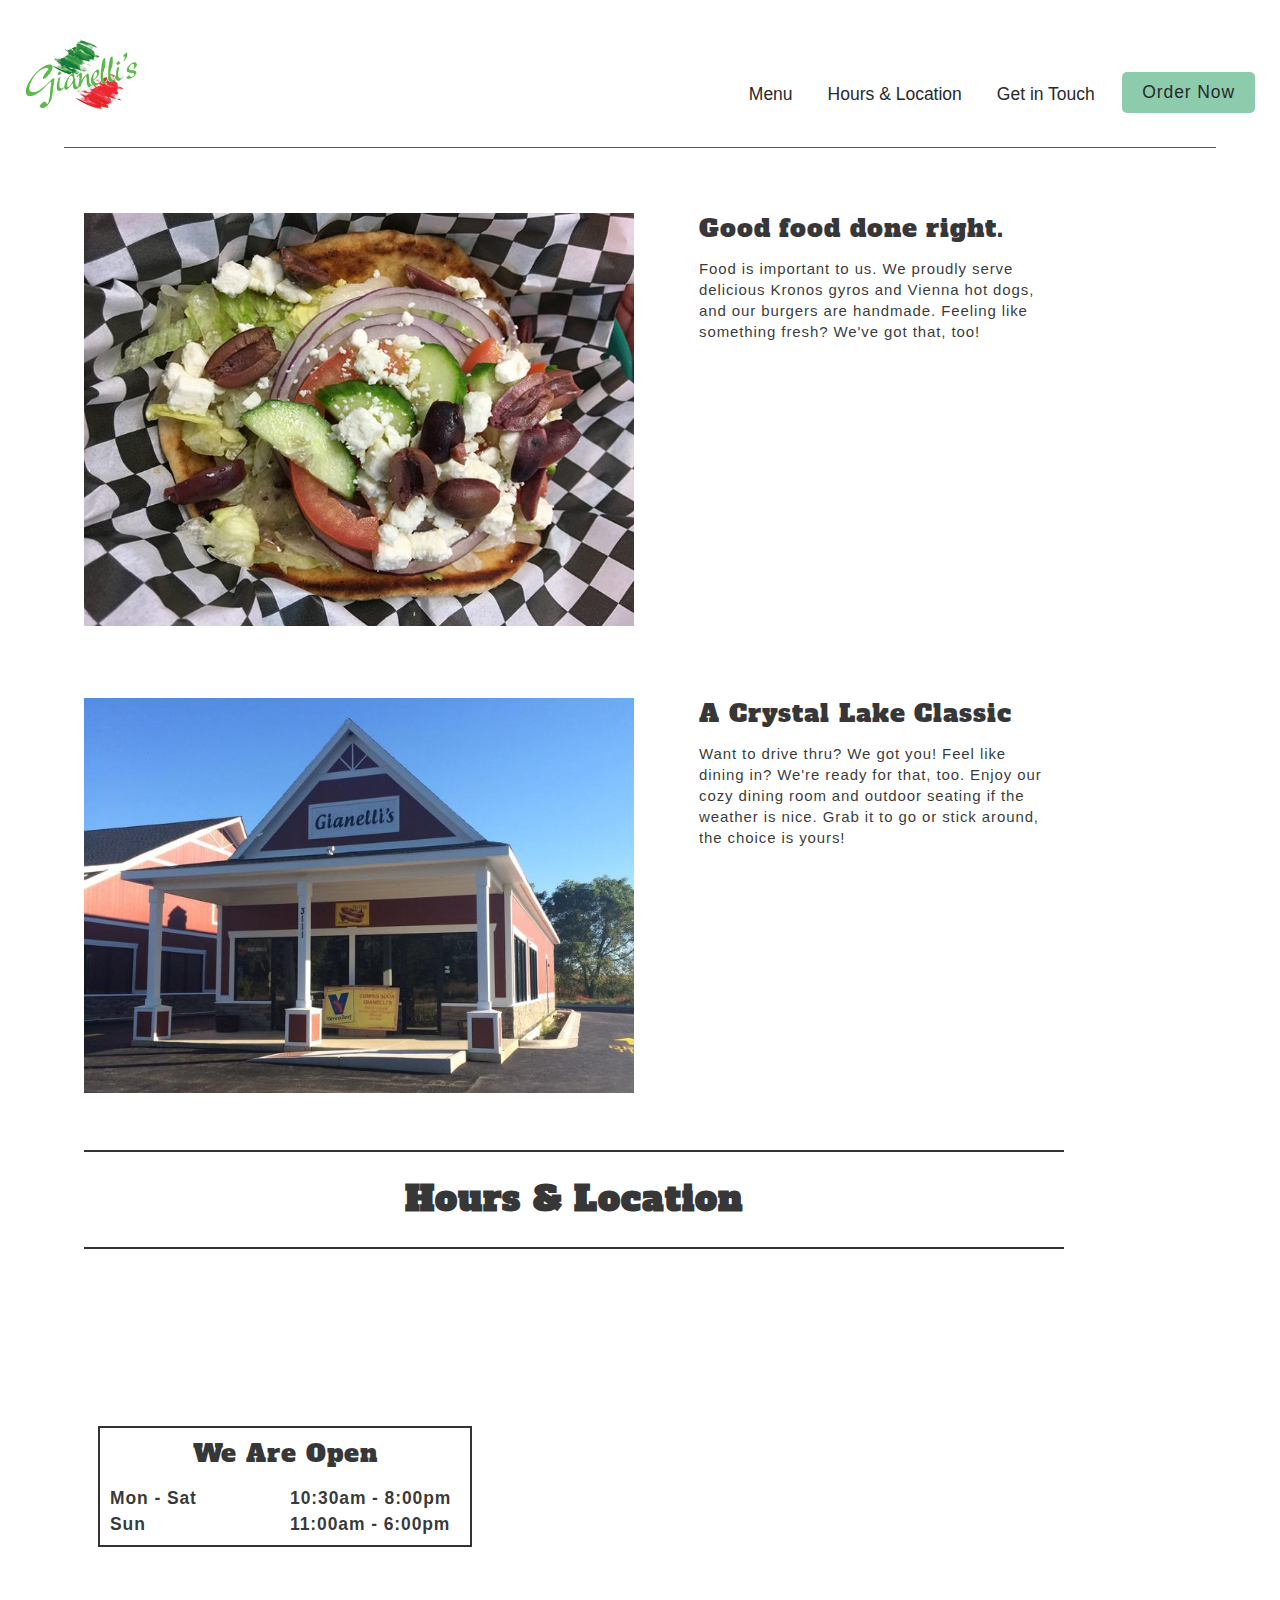
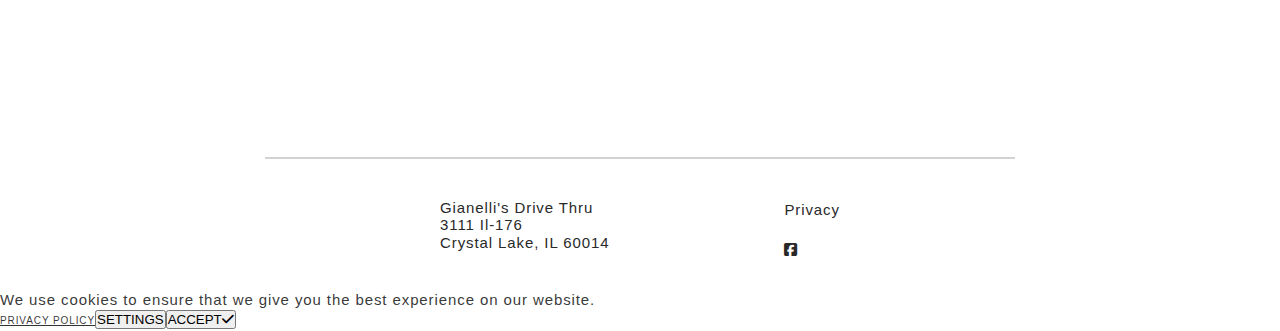
<file: index.html>
<!DOCTYPE html>
<html lang="en" dir="ltr">
  <head>
    <title>Gianelli's Drive Thru</title>
    <meta name="description" content="Gianelli's proudly serves hot dogs, burgers, italian beef and sausage, gyros, pasta, salads. Try our homemade family recipes today!">
    <meta charset="utf-8">
    <meta name="viewport" content="width=device-width, initial-scale=1.0">

    <!-- Fonts, Symbols, CSS-->
    <link rel="preconnect" href="https://fonts.googleapis.com">
    <link rel="preconnect" href="https://fonts.gstatic.com" crossorigin>
    <link href="https://fonts.googleapis.com/css2?family=Alfa+Slab+One&display=swap" rel="stylesheet">

    <link rel="icon" type="image/svg" href="images/Gianellis-logo.png">
    <link rel="stylesheet" href="https://cdnjs.cloudflare.com/ajax/libs/font-awesome/6.1.1/css/all.min.css">
    <link rel="stylesheet" href="styles.css" type="text/css">
  </head>

    <!-- GTAG -->
    <!-- Copy and paste it in the code of every page of your website, immediately after the <head> element. Don’t add more than one Google tag to each page. -->
    <script async src="https://www.googletagmanager.com/gtag/js?id=G-WSZSG0WWM0"></script>
    <script>
      window.dataLayer = window.dataLayer || [];
      function gtag(){dataLayer.push(arguments);}
      gtag('js', new Date());
      gtag('consent', 'default', {
        'ad_storage': 'denied',
        'ad_user_data': 'denied',
        'ad_personalization': 'denied',
        'analytics_storage': 'denied'
      });
      gtag('config', 'G-WSZSG0WWM0');
    </script>
      <!-- Door Dash-->
      <script>
      (function(e, t, r, n) {
         var o, c, s;
         o = e.document, c = t.children[0], s = o.createElement("script"), e.StorefrontSDKObject = "StorefrontSDK", e[e.StorefrontSDKObject] = {
             executeCommand: function(t, r) {
                 e[e.StorefrontSDKObject].buffer.push([t, r])
             },
             buffer: []
         }, s.async = 1, s.src ='https://web-apps.cdn4dd.com/webapps/sdk-storefront/latest/sdk.js' , t.insertBefore(s, c)
       })(window, document.head);
         StorefrontSDK.executeCommand('renderFloatingButton', {
           businessId: 13645403,
           businessSlug: 'Gianelli\'s-Drive-Thru',
           floatingBar: true,
           position: 'bottom',
           bottomOffset: '110px',
           buttonAlignment: 'center',
           backgroundColor: 'transparent',
           buttonBackgroundColor: '#D92128',
           borderColor: 'transparent',
           buttonText: 'Order Pickup & Delivery',
           showModal: true
       } 
      )
      </script>

  <body>

   <!--  Page Navigation Clusters  -->

    <!-- Page Header -->
    <header id='page-header'>

      <!-- Logo -->
      <div id='logo-container'>
        <a href='index'><img id='logo-header' class='logo-header' src='images/Gianellis-logo.png' alt='Gianelli&apos;s Logo, our name with green and red paintbrush strokes evoking the Italian flag.'/></a>
      </div>

      <div id='navigation-group' class='flex'>

        <!-- Nav Cluster -->
        <div id='ui-cluster'>
          <span onclick='openNav()'><i class='fa fa-bars'></i></span>
          <div id='hamburgerStack' class='overlay'>
            <nav id='navigation-stack'>
              <a href='javascript:void(0)' id='navigation-stack-close' onclick='closeNav()'>&times;</a>
              <ul>
                <li class="navigation-link"><a href='menu'>Menu</a></li>
                <li class="navigation-link"><a href='index#hours-location' onclick='closeNav()'>Hours & Location</a></li>
                <li class="navigation-link"><a href='contact'>Get in Touch</a></li>
              </ul>
            </nav>
          </div>
        </div>

        <!-- Order Cluster -->
        <div id='order-cluster' >
            <a class="button" href="javascript:void(0)" onclick='openOrderStack()'>Order Now</a>
            <div id="order-overlay">
                <div id="order-stack">
                  <a  href='javascript:void(0)' id='order-stack-close' onclick='closeOrderStack()'>&times;</a>
                  <h2 class="order-stack-title">Please Select Your Order Method</h2>
                  <ul>
                    <li class="order-link"><a href='tel:+8154554444'><img src ="images/Gianellis-logo.png" alt="Gianellis logo."></img><div class="order-link-text"><p>Call Us</p></div><div class="order-link-arrow"><img src ="images/right-arrow.svg" alt="right arrow" /></div></a></li>
                    <li class="order-link"><a href='https://www.grubhub.com/restaurant/gianellis-drive-thru-3111-il-route-176-crystal-lake/8051968'><img src ="images/grubhub_logo.jpeg" alt="Grubhub logo." ></img><div class="order-link-text"><p>Grubhub</p></div><div class="order-link-arrow"><img src ="images/right-arrow.svg" alt="right arrow" /></div></a></li>
                    <li class="order-link"><a href='https://www.ubereats.com/en-US/chicago/food-delivery/gianellis-drive-thru/RtTOJVrhS7mHTrzGim-SCw/'><img src ="images/UberEats-1-2.jpeg" alt="Uber Eats logo." ></img><div class="order-link-text"><p>UberEats</p></div><div class="order-link-arrow"><img src ="images/right-arrow.svg" alt="right arrow" /></div></a></li>
                  </ul>
                </div>
            </div>
        </div>
      </div>

    </header>


    <main>
      <div class="divide"></div>
      <h1 class="sr-only">Gianelli's Drive Thru Index Page</h1>

      <!-- Sections-->

      <!-- Sample Section #1 -->
      <section class="page-block">
        <h2 class="sr-only">Sample Section #1</h2>
        <div class="standard-container">
          <a href=""><img class="section-block-image" src="images/Vegetarian_greek_pita-768x576.jpg" alt="Delicious pita sandwich in a red basket."/></a>
          <div class="section-block-information">
            <p class="section-block-title">
              Good food done right.
            </p>
            <p class="section-block-body">
              Food is important to us. We proudly serve delicious Kronos gyros and Vienna hot dogs, and our burgers are handmade. Feeling like something fresh? We've got that, too!
            </p>
          </div>
        </div>
      </section>

      <!-- Sample Section #2 -->
      <section class="page-block">
        <h2 class="sr-only">Sample Section #3</h2>
        <div class="standard-container">
          <a href=""><img class="section-block-image" src="images/Gianellis_building.jpg" alt="View of the drive thru restaurant on a sunny day."/></a>
          <div class="section-block-information">
            <p class="section-block-title">
              A Crystal Lake Classic
            </p>
            <p class="section-block-body">
              Want to drive thru? We got you! Feel like dining in? We're ready for that, too. Enjoy our cozy dining room and outdoor seating if the weather is nice. Grab it to go or stick around, the choice is yours!
            </p>
          </div>
        </div>
      </section>

      <!-- Hours & Location -->
      <section id="hours-location" class="page-block">
        <h2 class="visible-section-title">Hours & Location</h2>
        <div class="standard-container">
          <!-- Hours -->
          <div class="section-block-hours">
            <p class="section-block-hours-title">We Are Open</p>
            <div class="section-block-hours-body"><p>Mon - Sat</p><p>10:30am - 8:00pm</p></div>
            <div class="section-block-hours-body"><p>Sun</p><p>11:00am - 6:00pm</p></div>
          </div>

          <!--Location Map-->
          <div class="section-block-image">
            <iframe class="location-map" src="https://www.google.com/maps/embed?pb=!1m18!1m12!1m3!1d2952.8716849287125!2d-88.26094798827263!3d42.25991267108226!2m3!1f0!2f0!3f0!3m2!1i1024!2i768!4f13.1!3m3!1m2!1s0x880f6ce915ab17a1%3A0x348037984ea8759c!2sGianelli&#39;s%20Drive%20Thru!5e0!3m2!1sen!2sus!4v1708615833023!5m2!1sen!2sus" style="border:0;" allowfullscreen="" loading="lazy" referrerpolicy="no-referrer-when-downgrade"></iframe>
          </div>
        </div>
      </section>

    </main>

    <!-- Footer  -->
    <footer>
      <div class='footer-link-container'>
        <ul>
          <li class="footer-address">Gianelli's Drive Thru</li>
          <li class="footer-address">3111 Il-176</li>
          <li class="footer-address">Crystal Lake, IL 60014</li>
        </ul>
        <ul>
          <li><a class ='footer-link' href='privacy'>Privacy</a></li>
          <br>
          <li><a class='footer-link' href='https://www.facebook.com/gianellisdrivethru/' target='_blank' rel='noopener' aria-label='facebook icon'><i class='fa-brands fa-facebook-square'></i></a></li>
        </ul>
      </div>
    </footer>
   
  </body>

  <!-- Privacy Settings Overlay -->
  <div id="privacy-settings" class="privacy-overlay hide">
    <div class="privacy-controls">
      <div class="privacy-container">
        <h1>Wow This Is Privacy!</h1>
        <div class="privacy-controls-entry">
          <p>Gianell's values your privacy. By law we are allowed to store information on your device that is required for the operation of this site, but we have to ask your permission for everything else.</p>
        </div>
        <div class="divide"></div>
        <div class="privacy-controls-entry">
          <div class="flex">
            <button id="menu-necessary" class="privacy-controls-entry-title drop-menu-closed" onclick="toggleVisible('cookie-expand-necessary'); toggleMenuCarrot('menu-necessary');">Necessary</button>
            <div class="toggle-container toggle-cookies">
              <input type="checkbox" class="toggle-input" id="cookie-necessary">
              <label for="cookie-necessary" class="toggle-on"></label>
            </div>
          </div>
          <p>Necessary cookies make website useable by enabling basic functions. They cannot be turned off.</p>
          <div id="cookie-expand-necessary" class="cookie-expand-container hide">
            <div>
              <p>Gianelli's Drive Thru</p>
              <br>
              <p><span class="bold">NONE</span></p>
              <p><span class="bold">Function:</span></p>
              <p><span class="bold">Expiry: </span>Not Active</p>
              <p><span class="type">Type: </span>N/A</p>
            </div>
          </div>
        </div>
        <div class="divide"></div>
        <div class="privacy-controls-entry">
          <div class="flex">
            <button id="menu-statistics" class="privacy-controls-entry-title drop-menu-closed" onclick="toggleVisible('cookie-expand-statistics'); toggleMenuCarrot('menu-statistics');" >Statistics</button>
            <div class="toggle-container toggle-cookies">
              <input type="checkbox" class="toggle-input" id="cookie-statistics" checked/>
              <label for="cookie-statistics" class="toggle"></label>
            </div>
          </div>
  
          <p>Statistics cookies help us understand how users interact with our website. Information is reported anonymously.</p>
          <div id="cookie-expand-statistics" class="cookie-expand-container hide">
            <div>
              <p>Google</p>
              <br>
              <p><span class="bold">gtag</span> - Registers user's behaviour on the website.</p>
              <p><span class="bold">Expiry: </span>Session</p>
              <p><span class="type">Type: </span>Pixel</p>
            </div>
          </div>
        </div>
        <div class="divide"></div>
        <div class="privacy-controls-entry">
          <div class="flex">
            <button id="menu-marketing" class="privacy-controls-entry-title drop-menu-closed" onclick="toggleVisible('cookie-expand-marketing'); toggleMenuCarrot('menu-marketing');">Marketing</button>
            <div class="toggle-container toggle-cookies">
              <input type="checkbox" class="toggle-input" id="cookie-marketing">
              <label for="cookie-marketing" class="toggle-off"></label>
            </div>
          </div>
          <p>Marketing cookies track users across the internet.</p>
          <div id="cookie-expand-marketing" class="cookie-expand-container hide">
          </div>
        </div>
      </div>
      <div class="privacy-controls-consent"><button class="button consent-button" onclick="updateConsent(document.getElementById('cookie-statistics').checked); toggleVisible('privacy-settings');">Accept Selected</button></div>
    </div>
  </div>
  
  <!-- Privacy Banner Dev Area -->
  <div id="privacy-banner" class="privacy-banner hide">
    <div><p>We use cookies to ensure that we give you the best experience on our website.</p></div>
    <div><a href="privacy.html" class="privacy-banner-txt-1">PRIVACY POLICY</a><button class="privacy-banner-buttons" onclick="toggleVisible('privacy-settings'); toggleVisible('privacy-banner');">SETTINGS</button><button class="privacy-banner-buttons" onclick="updateConsent(true); toggleVisible('privacy-banner');">ACCEPT<i class="fa-solid fa-check privacy-banner-check"></i></button></div>
  </div>

  <!-- Load Giannellis_v?.js-->
  <script src="GDTv-01.js"></script>

</html>
</file>
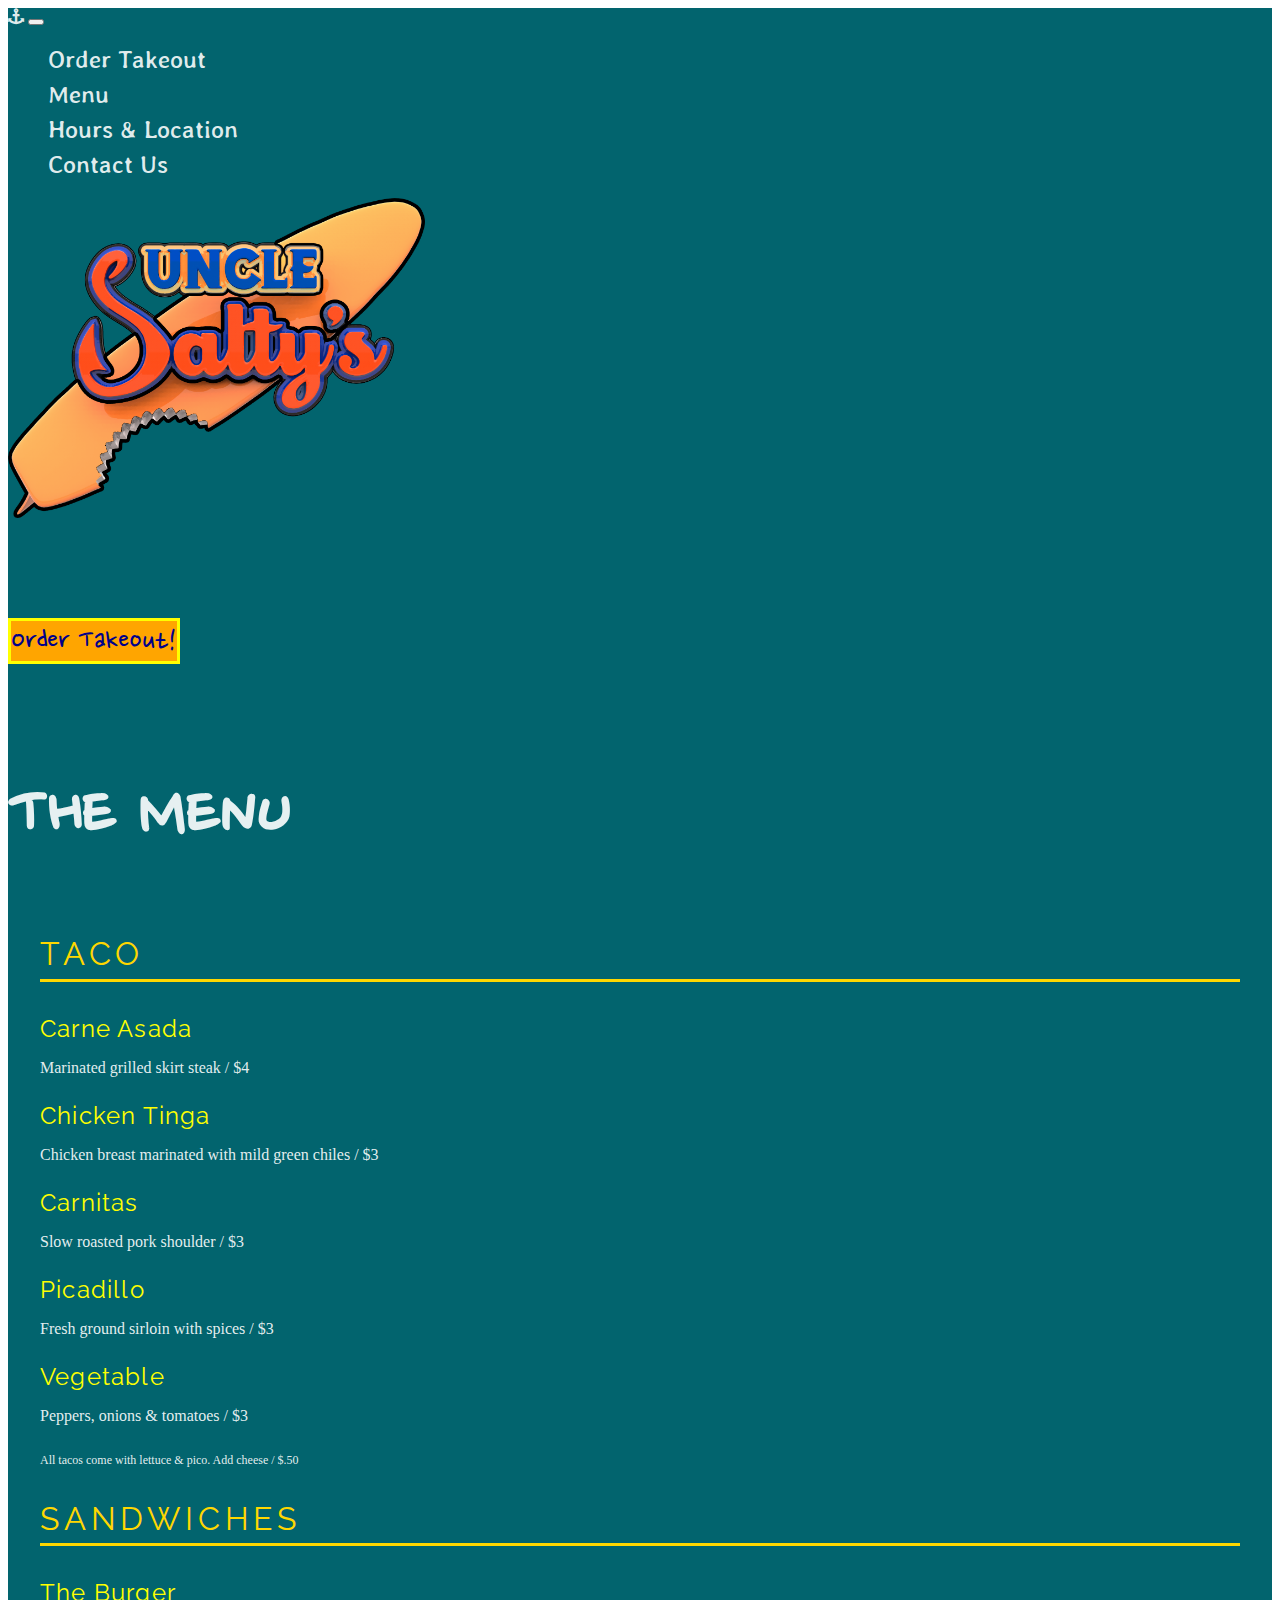
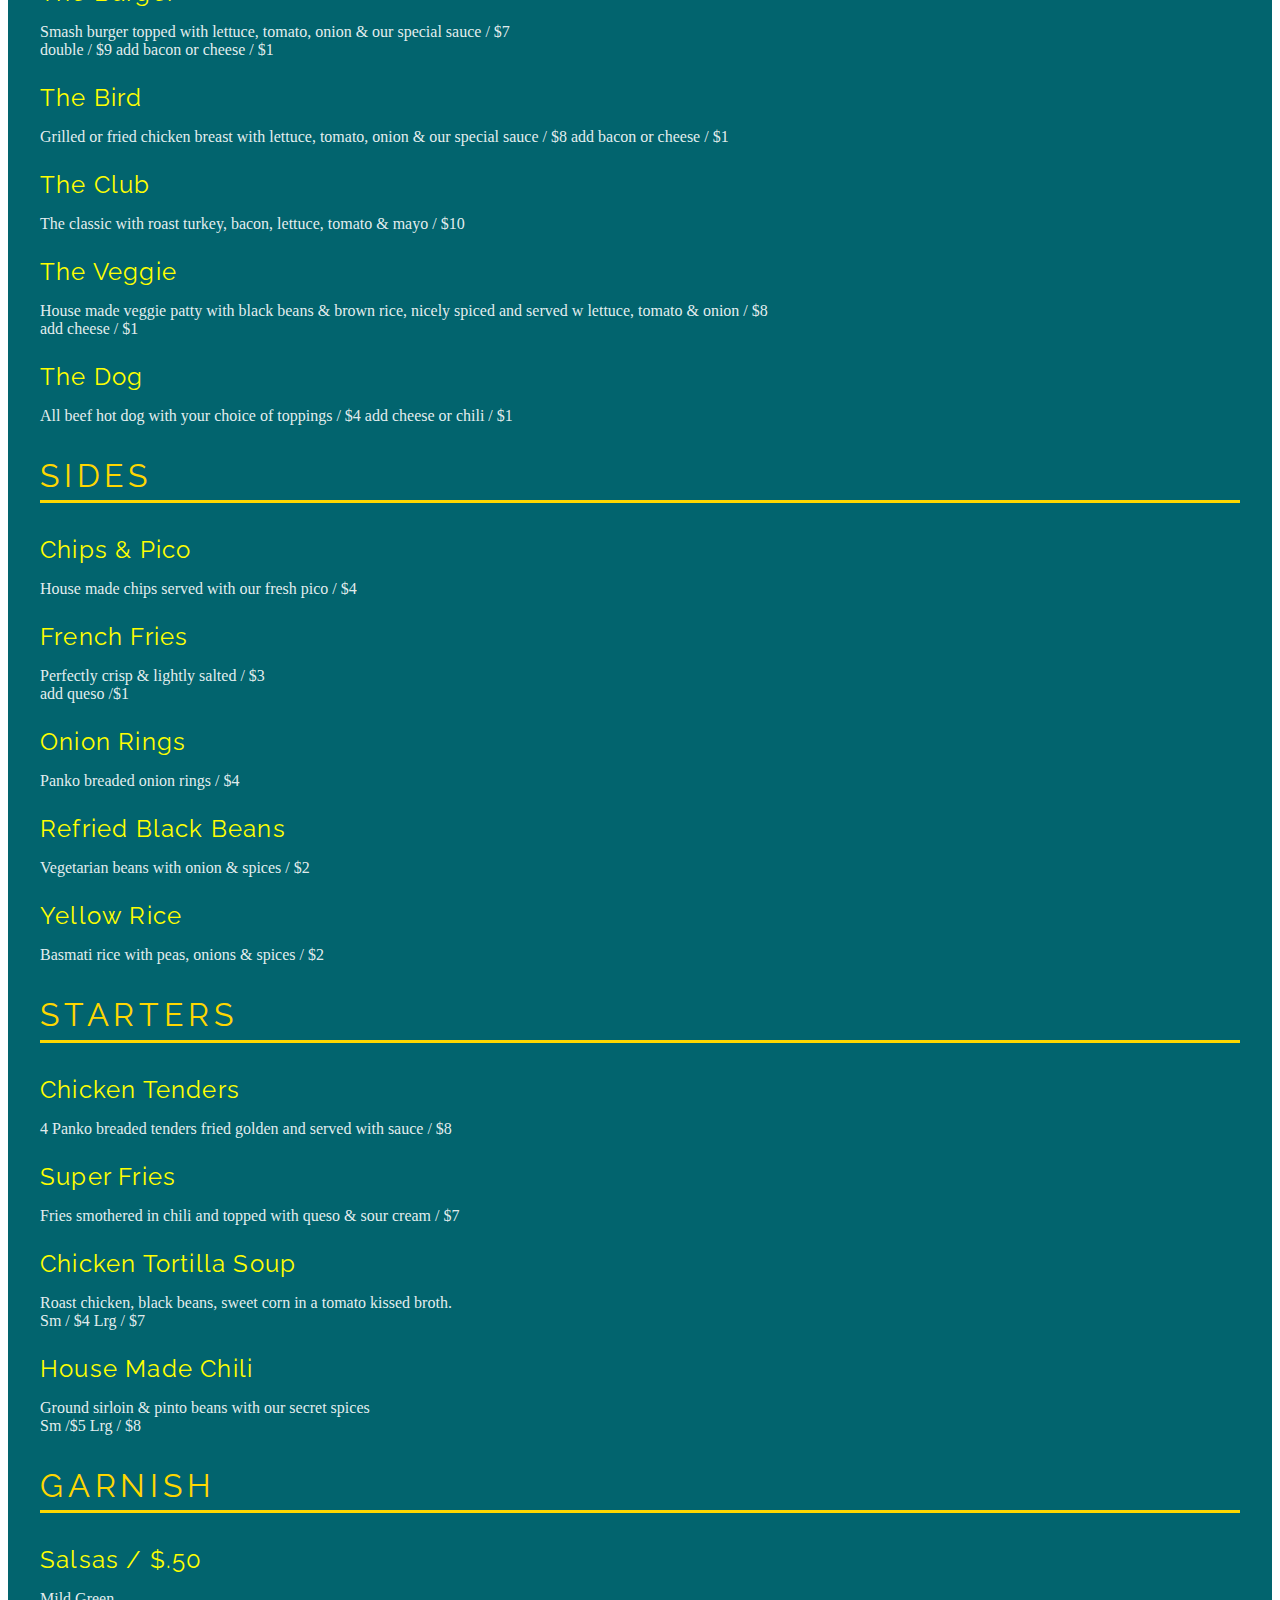
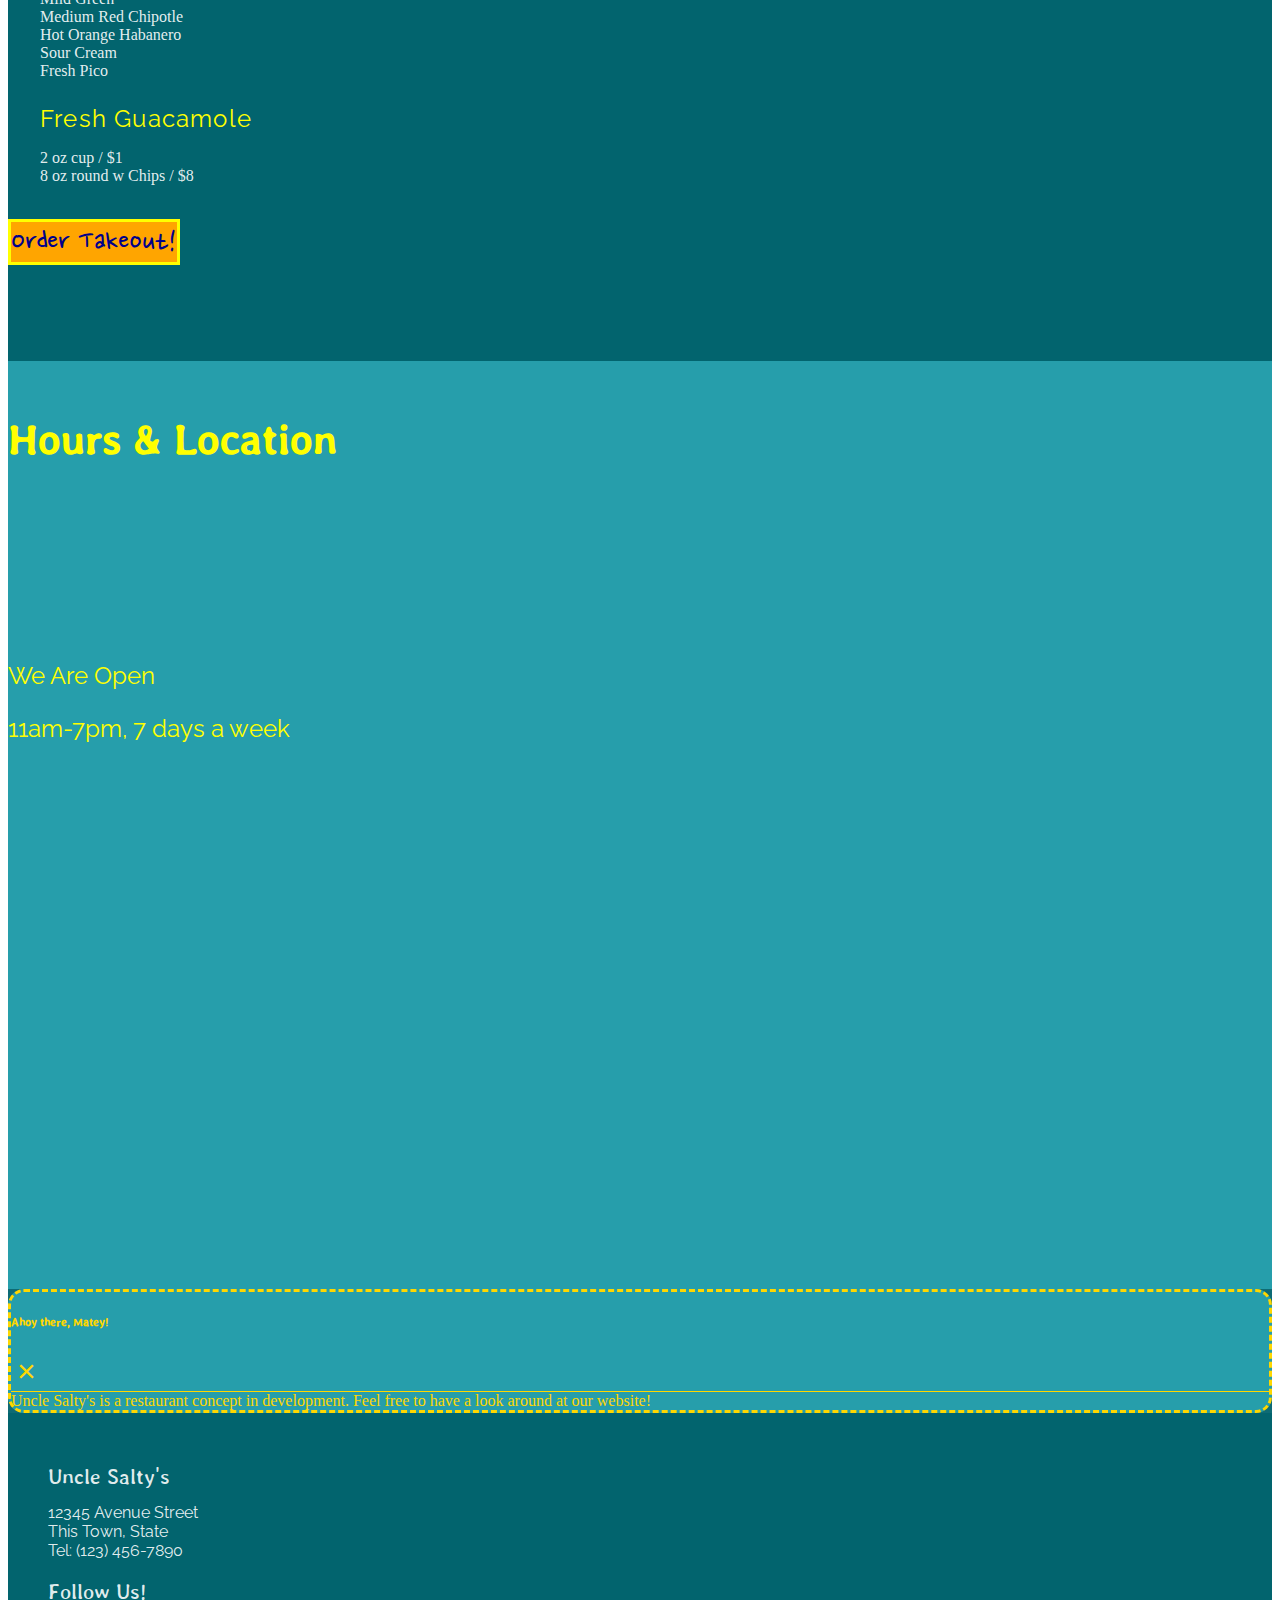
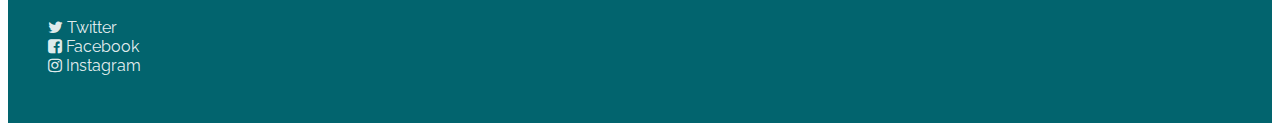
<file: UncleSaltys/index.html>
<!DOCTYPE html>
<html lang="en" dir="ltr">
  <head>
    <meta charset="utf-8">
    <meta name="viewport" content="width=device-width, initial-scale=1">
    <title>Uncle Salty's</title>
    <meta name="description" content="Uncle Salty's is a counter service restaurant with tacos and sandwiches.">

    <!--Calls Bootcamp v5 and Font-Awesome for page structure, responsive design, and icons-->
    <link href="https://cdn.jsdelivr.net/npm/bootstrap@5.0.2/dist/css/bootstrap.min.css" rel="stylesheet" integrity="sha384-EVSTQN3/azprG1Anm3QDgpJLIm9Nao0Yz1ztcQTwFspd3yD65VohhpuuCOmLASjC" crossorigin="anonymous">
    <link href="https://cdnjs.cloudflare.com/ajax/libs/font-awesome/4.7.0/css/font-awesome.min.css" rel="stylesheet">

    <!-- Fonts -->
    <link rel="preconnect" href="https://fonts.googleapis.com">
    <link rel="preconnect" href="https://fonts.gstatic.com" crossorigin>
    <link href="https://fonts.googleapis.com/css2?family=Nanum+Pen+Script&display=swap" rel="stylesheet">
    <link href="https://fonts.googleapis.com/css2?family=Stylish&display=swap" rel="stylesheet">
    <link href="https://fonts.googleapis.com/css2?family=Raleway&display=swap" rel="stylesheet">

    <!--Uncle Salty's Custom Styling-->
    <link href="UncleSaltys.css" rel="stylesheet">

  </head>


  <body>
    <div class="container-fluid bg-custom text-color-light text-center">
      <header>
        <nav class="navbar navbar-expand-md navbar-dark" aria-label="saltynavbar">
          <div class="container-fluid">
            <a class="navbar-brand" href="index.html"><i class="fa fa-anchor text-color-light"></i>
            </a>
            <button class="navbar-toggler" type="button" data-bs-toggle="collapse" data-bs-target="#saltynavbar" aria-controls="saltynavbar" aria-expanded="false" aria-label="Toggle navigation">
              <span class="navbar-toggler-icon"></span>
            </button>

            <div class="collapse navbar-collapse" id="saltynavbar" >
              <ul class="navbar-nav ms-auto mb-2 mb-sm-0">
                <li class="nav-item">
                  <a class="nav-link active" href="TempOrderTakeout.html">Order Takeout</a>
                </li>
                <li class="nav-item">
                  <a class="nav-link active" href="#the-menu">Menu</a>
                </li>
                <li class="nav-item">
                  <a class="nav-link active" href="#hours-location">Hours & Location</a>
                </li>
                <li class="nav-item">
                  <a class="nav-link active" href="contact.html">Contact Us</a>
                </li>
              </ul>
            </div>
          </div>
        </nav>
      </header>
      <main>
        <div><img class="splash-image mobile-max-width" src="UncleSaltyLogoBig.png" alt="Uncle Salty's logo, a surfboard with a shark bite chomped out of it.">
          <br>
          <a class="btn btn-primary btn-lg btn-order" href="TempOrderTakeout.html" role="button">Order Takeout!</a>
        </div>






        <div id="the-menu" class="menu-container">
          <div class="row g-0 justify-content-between">
            <div class="col-xs-12">

              <h1 class="pen-script menu-header">THE MENU</h1>

            </div>
            <div class="col-xs-12 col-md-6 col-lg-4">
              <ul class="ul-center">
                <li class="menu-category">Taco</li>
                <li><p class="menu-item">Carne Asada</p><p class="text-color-light">Marinated grilled skirt steak / $4</p></li>
                <li><p class="menu-item">Chicken Tinga</p><p class="text-color-light">Chicken breast marinated with mild green chiles / $3</p></li>
                <li><p class="menu-item">Carnitas</p><p class="text-color-light">Slow roasted pork shoulder / $3</p></li>
                <li><p class="menu-item">Picadillo</p><p class="text-color-light">Fresh ground sirloin with spices / $3</p></li>
                <li><p class="menu-item">Vegetable</p><p class="text-color-light">Peppers, onions & tomatoes / $3</p></li>
                <li><p class="text-color-light fine-print">All tacos come with lettuce & pico. Add cheese / $.50</p></li>
              </ul>
            </div>
            <div class="col-xs-12 col-md-6 col-lg-4">
              <ul class="ul-center">
                <li class="menu-category">Sandwiches</li>
                <li><p class="menu-item">The Burger</p><p class="text-color-light">Smash burger topped with lettuce, tomato, onion & our special sauce / $7<br>double / $9 add bacon or cheese / $1</p></li>
                <li><p class="menu-item">The Bird</p><p class="text-color-light">Grilled or fried chicken breast with lettuce, tomato, onion & our special sauce / $8 add bacon or cheese / $1</p></li>
                <li><p class="menu-item">The Club</p><p class="text-color-light">The classic with roast turkey, bacon, lettuce, tomato & mayo / $10</p></li>
                <li><p class="menu-item">The Veggie</p><p class="text-color-light">House made veggie patty with black beans & brown rice, nicely spiced and served w lettuce, tomato & onion / $8<br>add cheese / $1</p></li>
                <li><p class="menu-item">The Dog</p><p class="text-color-light">All beef hot dog with your choice of toppings / $4 add cheese or chili / $1</p></li>
              </ul>
            </div>
            <div class="col-xs-12 col-md-6 col-lg-4">
              <ul class="ul-center">
                <li class="menu-category">Sides</li>
                <li><p class="menu-item">Chips & Pico</p><p class="text-color-light">House made chips served with our fresh pico / $4</p></li>
                <li><p class="menu-item">French Fries</p><p class="text-color-light">Perfectly crisp & lightly salted / $3<br>add queso /$1</p></li>
                <li><p class="menu-item">Onion Rings</p><p class="text-color-light">Panko breaded onion rings / $4</p></li>
                <li><p class="menu-item">Refried Black Beans</p><p class="text-color-light">Vegetarian beans with onion & spices / $2</p></li>
                <li><p class="menu-item">Yellow Rice</p><p class="text-color-light">Basmati rice with peas, onions & spices / $2</p></li>
                <!-- Spare Code for adding items <li><p class="menu-item">Item Name Here</p><p class="text-color-light">Description Here</p></li>-->
              </ul>
            </div>

            <div class="col-xs-12 col-md-6 col-lg-8">
              <ul class="ul-center">
                <li class="menu-category">Starters</li>
              </ul>
                <div class ="row g-0">
                <div class="col-xs-12 col-md-6">
                <ul class="ul-center">
                <li><p class="menu-item">Chicken Tenders</p><p class="text-color-light">4 Panko breaded tenders fried golden and served with sauce / $8</p></li>
                <li><p class="menu-item">Super Fries</p><p class="text-color-light">Fries smothered in chili and topped with queso & sour cream / $7</p></li>
                </ul>
                </div>
                <div class="col-xs-12 col-md-6">
                <ul class="ul-center">
                <li><p class="menu-item">Chicken Tortilla Soup</p><p class="text-color-light">Roast chicken, black beans, sweet corn in a tomato kissed broth.<br>Sm / $4 Lrg / $7</p></li>
                <li><p class="menu-item">House Made Chili</p><p class="text-color-light">Ground sirloin & pinto beans with our secret spices <br>Sm /$5 Lrg / $8</p></li>
                </ul>
                </div>
                </div>
            </div>
            <div class="col-xs-12 col-md-6 col-lg-4">
              <ul class="ul-center">
                <li class="menu-category">Garnish</li>
                <li><p class="menu-item">Salsas / $.50</p><p class="text-color-light">Mild Green<br>Medium Red Chipotle<br>Hot Orange Habanero<br>Sour Cream<br>Fresh Pico</p></li>
                <li><p class="menu-item">Fresh Guacamole</p><p class="text-color-light">2 oz cup / $1<br>8 oz round w Chips / $8</p></li>
              </ul>
            </div>
            <div class="col-xs-12">
            <br>
            <a class="btn btn-primary btn-lg btn-order" href="TempOrderTakeout.html" role="button">Order Takeout!</a>
            </div>
          </div>
          </div>




        <div id="hours-location" class="row text-light bg-alt">
          <h3 class="hours-location-header">Hours & Location</h3>
          <div class="col-12 col-md-6 hours-location">
              <div class="text-center info info-hours">
              <p>We Are Open</p>
              <p> 11am-7pm, 7 days a week </p>
              </div>
            </div>


          <!--Map-->
          <div class="col-12 col-md-6 hours-location">
            <iframe src="https://www.google.com/maps/embed?pb=!1m18!1m12!1m3!1d2970.649991778397!2d-87.6381089484399!3d41.878876379120115!2m3!1f0!2f0!3f0!3m2!1i1024!2i768!4f13.1!3m3!1m2!1s0x880e2cbee269fbbb%3A0x10f6dce5eb88c7d!2sWillis%20Tower!5e0!3m2!1sen!2sus!4v1627065077397!5m2!1sen!2sus" title="Google Map" width="350" height="350" style="border:0;" allowfullscreen="" loading="lazy"></iframe>
          </div>


        </div>
      </main>



      <!-- Modal, aka the popup that fires on initial page load.-->


      <div class="modal fade" id="saltyMainModal" tabindex="-1" aria-labelledby="exampleModalLabel" aria-hidden="true" role="dialog">
        <div class="modal-dialog modal-md modal-dialog-centered">
          <div class="modal-content bg-alt">
            <div class="modal-header">
              <h5 class="modal-title" id="ModalLabel">Ahoy there, Matey!</h5>
              <button id="salty-close-button" type="button" data-bs-dismiss="modal" aria-label="Close">&times;</button>
            </div>
            <div class="modal-body text-start">
              Uncle Salty's is a restaurant concept in development. Feel free to have a look around at our website!
            </div>
          </div>
        </div>
      </div>




      <footer>
        <div class="row justify-content-evenly text-start info g-0">
          <div class="col-6 col-lg-6">
            <ul>
              <li class="info-heading">Uncle Salty's</li>
              <li>12345 Avenue Street</li>
              <li>This Town, State</li>
              <li><a target="_blank" href="tel:123-456-7890">Tel: (123) 456-7890</a></li>
            </ul>
          </div>
          <div class="col-4 col-lg-3">
            <ul>
              <li class="info-heading">Follow Us!</li>
              <li><a href="#" target="_blank"><i class="fa fa-twitter" ></i><span> Twitter</span></a></li>
              <li><a target="_blank" href=""><i class="fa fa-facebook-square" aria-hidden="true"></i> Facebook</a></li>
              <li><a target="_blank" href=""><i class="fa fa-instagram" aria-hidden="true"></i> Instagram</a></li>
            </ul>
          </div>
        </div>
      </footer>



  </div>


    <!--Caution: Enables Bootcamp JavaScript integration.-->
    <script src="https://cdn.jsdelivr.net/npm/bootstrap@5.0.2/dist/js/bootstrap.bundle.min.js" integrity="sha384-MrcW6ZMFYlzcLA8Nl+NtUVF0sA7MsXsP1UyJoMp4YLEuNSfAP+JcXn/tWtIaxVXM" crossorigin="anonymous"></script>

    <!--Bootstrap JS .method that controls the initial popup fire and ensures it only happens at the start of each new session.-->
    <script>
      var myModal = new bootstrap.Modal(document.getElementById("saltyMainModal"), {});
      let firstVisit;
      // Checks + retrieves fistVisit state from localStorage. If none, sets it.
      if (sessionStorage.getItem("firstVisit") === null){
        document.onreadystatechange = function () {
          myModal.show();
          sessionStorage.setItem("firstVisit", JSON.stringify(false));
        }
      };

    </script>

  </body>




</html>
</file>
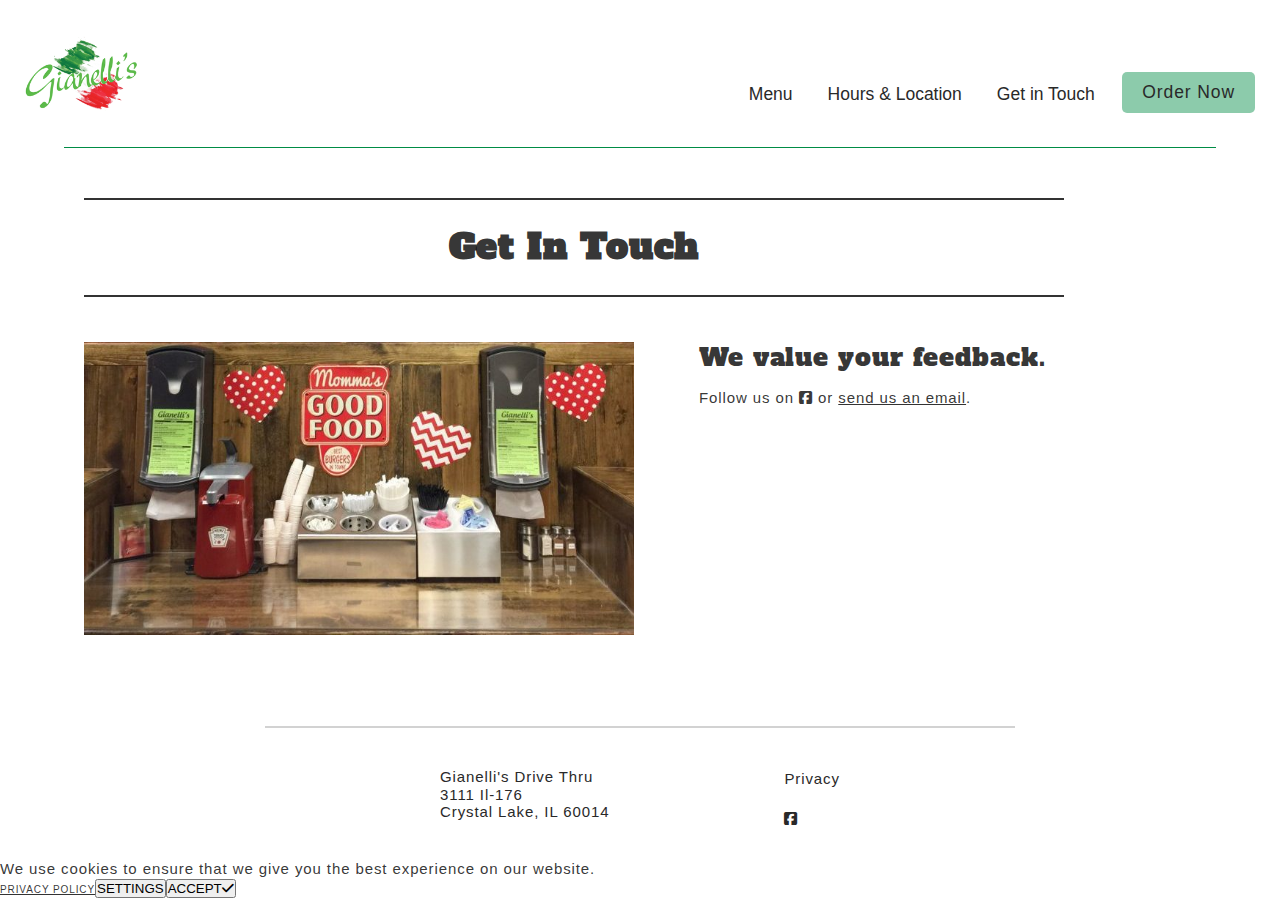
<file: contact.html>
<!DOCTYPE html>
<html lang="en" dir="ltr">
  <head>
    <title>Gianelli's Drive Thru: Contact Us!</title>
    <meta name="description" content="Gianelli's proudly serves hot dogs, burgers, italian beef and sausage, gyros, pasta, salads. Try our homemade family recipes today!">
    <meta charset="utf-8">
    <meta name="viewport" content="width=device-width, initial-scale=1.0">

    <!-- Fonts, Symbols, CSS-->
    <link rel="preconnect" href="https://fonts.googleapis.com">
    <link rel="preconnect" href="https://fonts.gstatic.com" crossorigin>
    <link href="https://fonts.googleapis.com/css2?family=Alfa+Slab+One&display=swap" rel="stylesheet">

    <link rel="icon" type="image/svg" href="images/Gianellis-logo.png">
    <link rel="stylesheet" href="https://cdnjs.cloudflare.com/ajax/libs/font-awesome/6.1.1/css/all.min.css">
    <link rel="stylesheet" href="styles.css" type="text/css">
  </head>

    <!-- GTAG -->
    <!-- Copy and paste it in the code of every page of your website, immediately after the <head> element. Don’t add more than one Google tag to each page. -->
      <script async src="https://www.googletagmanager.com/gtag/js?id=G-WSZSG0WWM0"></script>
      <script>
        window.dataLayer = window.dataLayer || [];
        function gtag(){dataLayer.push(arguments);}
        gtag('js', new Date());
        gtag('consent', 'default', {
          'ad_storage': 'denied',
          'ad_user_data': 'denied',
          'ad_personalization': 'denied',
          'analytics_storage': 'denied'
        });
        gtag('config', 'G-WSZSG0WWM0');
      </script>
      <!-- Door Dash-->
      <script>
      (function(e, t, r, n) {
         var o, c, s;
         o = e.document, c = t.children[0], s = o.createElement("script"), e.StorefrontSDKObject = "StorefrontSDK", e[e.StorefrontSDKObject] = {
             executeCommand: function(t, r) {
                 e[e.StorefrontSDKObject].buffer.push([t, r])
             },
             buffer: []
         }, s.async = 1, s.src ='https://web-apps.cdn4dd.com/webapps/sdk-storefront/latest/sdk.js' , t.insertBefore(s, c)
       })(window, document.head);
         StorefrontSDK.executeCommand('renderFloatingButton', {
           businessId: 13645403,
           businessSlug: 'Gianelli\'s-Drive-Thru',
           floatingBar: true,
           position: 'bottom',
           bottomOffset: '110px',
           buttonAlignment: 'center',
           backgroundColor: 'transparent',
           buttonBackgroundColor: '#D92128',
           borderColor: 'transparent',
           buttonText: 'Order Pickup & Delivery',
           showModal: true
       } 
      )
      </script>


  <body>

    <!--  Page Navigation Clusters  -->

    <!-- Page Header -->
    <header id='page-header'>

      <!-- Logo -->
      <div id='logo-container'>
        <a href='index'><img id='logo-header' class='logo-header' src='images/Gianellis-logo.png' alt='Gianelli&apos;s Logo, our name with green and red paintbrush strokes evoking the Italian flag.'/></a>
      </div>

      <div id='navigation-group' class='flex'>

        <!-- Nav Cluster -->
        <div id='ui-cluster'>
          <span onclick='openNav()'><i class='fa fa-bars'></i></span>
          <div id='hamburgerStack' class='overlay'>
            <nav id='navigation-stack'>
              <a href='javascript:void(0)' id='navigation-stack-close' onclick='closeNav()'>&times;</a>
              <ul>
                <li class="navigation-link"><a href='menu'>Menu</a></li>
                <li class="navigation-link"><a href='index#hours-location'>Hours & Location</a></li>
                <li class="navigation-link"><a href='contact'>Get in Touch</a></li>
              </ul>
            </nav>
          </div>
        </div>

        <!-- Order Cluster -->
        <div id='order-cluster' >
            <a class="button" href="javascript:void(0)" onclick='openOrderStack()'>Order Now</a>
            <div id="order-overlay">
                <div id="order-stack">
                  <a  href='javascript:void(0)' id='order-stack-close' onclick='closeOrderStack()'>&times;</a>
                  <h2 class="order-stack-title">Please Select Your Order Method</h2>
                  <ul>
                    <li class="order-link"><a href='tel:+8154554444'><img src ="images/Gianellis-logo.png" alt="Gianellis logo."></img><div class="order-link-text"><p>Call Us</p></div><div class="order-link-arrow"><img src ="images/right-arrow.svg" alt="right arrow" /></div></a></li>
                    <li class="order-link"><a href='https://www.grubhub.com/restaurant/gianellis-drive-thru-3111-il-route-176-crystal-lake/8051968'><img src ="images/grubhub_logo.jpeg" alt="Grubhub logo." ></img><div class="order-link-text"><p>Grubhub</p></div><div class="order-link-arrow"><img src ="images/right-arrow.svg" alt="right arrow" /></div></a></li>
                    <li class="order-link"><a href='https://www.ubereats.com/en-US/chicago/food-delivery/gianellis-drive-thru/RtTOJVrhS7mHTrzGim-SCw/'><img src ="images/UberEats-1-2.jpeg" alt="Uber Eats logo." ></img><div class="order-link-text"><p>UberEats</p></div><div class="order-link-arrow"><img src ="images/right-arrow.svg" alt="right arrow" /></div></a></li>
                  </ul>
                </div>
            </div>
        </div>

      </div>

    </header>

    <main>
      <div class="divide"></div>
      <h1 class="sr-only">Gianelli's Drive Thru Index Page</h1>

      <!-- Sample Section #1 -->
      <section class="page-block">
        <h2 class="visible-section-title">Get In Touch</h2>
        <div class="standard-container">
          <a href=""><img class="section-block-image" src="images/good-food.jpg" alt="Our condiment counter, with napkin dispensers, silverware, and straws. A sign says mama's good food."/></a>
          <div class="section-block-information">
            <p class="section-block-title">
              We value your feedback.
            </p>
            <p class="section-block-body">
              Follow us on <a class='' href='https://www.facebook.com/gianellisdrivethru/' target='_blank' rel='noopener' aria-label='facebook icon'><i class='fa-brands fa-facebook-square'></i></a> or <a href="mailto:gianelliscafe@gmail.com">send us an email</a>.
            </p>
          </div>
        </div>
      </section>

    </main>

    <!-- Footer  -->
    <footer>
      <div class='footer-link-container'>
        <ul>
          <li class="footer-address">Gianelli's Drive Thru</li>
          <li class="footer-address">3111 Il-176</li>
          <li class="footer-address">Crystal Lake, IL 60014</li>
        </ul>
        <ul>
          <li><a class ='footer-link' href='privacy'>Privacy</a></li>
          <br>
          <li><a class='footer-link' href='https://www.facebook.com/gianellisdrivethru/' target='_blank' rel='noopener' aria-label='facebook icon'><i class='fa-brands fa-facebook-square'></i></a></li>
        </ul>
      </div>
    </footer>
  
  </body>

  <!-- Privacy Settings Overlay -->
  <div id="privacy-settings" class="privacy-overlay hide">
    <div class="privacy-controls">
      <div class="privacy-container">
        <h1>Wow This Is Privacy!</h1>
        <div class="privacy-controls-entry">
          <p>Gianell's values your privacy. By law we are allowed to store information on your device that is required for the operation of this site, but we have to ask your permission for everything else.</p>
        </div>
        <div class="divide"></div>
        <div class="privacy-controls-entry">
          <div class="flex">
            <button id="menu-necessary" class="privacy-controls-entry-title drop-menu-closed" onclick="toggleVisible('cookie-expand-necessary'); toggleMenuCarrot('menu-necessary');">Necessary</button>
            <div class="toggle-container toggle-cookies">
              <input type="checkbox" class="toggle-input" id="cookie-necessary">
              <label for="cookie-necessary" class="toggle-on"></label>
            </div>
          </div>
          <p>Necessary cookies make website useable by enabling basic functions. They cannot be turned off.</p>
          <div id="cookie-expand-necessary" class="cookie-expand-container hide">
            <div>
              <p>Gianelli's Drive Thru</p>
              <br>
              <p><span class="bold">NONE</span></p>
              <p><span class="bold">Function:</span></p>
              <p><span class="bold">Expiry: </span>Not Active</p>
              <p><span class="type">Type: </span>N/A</p>
            </div>
          </div>
        </div>
        <div class="divide"></div>
        <div class="privacy-controls-entry">
          <div class="flex">
            <button id="menu-statistics" class="privacy-controls-entry-title drop-menu-closed" onclick="toggleVisible('cookie-expand-statistics'); toggleMenuCarrot('menu-statistics');" >Statistics</button>
            <div class="toggle-container toggle-cookies">
              <input type="checkbox" class="toggle-input" id="cookie-statistics" checked/>
              <label for="cookie-statistics" class="toggle"></label>
            </div>
          </div>
  
          <p>Statistics cookies help us understand how users interact with our website. Information is reported anonymously.</p>
          <div id="cookie-expand-statistics" class="cookie-expand-container hide">
            <div>
              <p>Google</p>
              <br>
              <p><span class="bold">gtag</span> - Registers user's behaviour on the website.</p>
              <p><span class="bold">Expiry: </span>Session</p>
              <p><span class="type">Type: </span>Pixel</p>
            </div>
          </div>
        </div>
        <div class="divide"></div>
        <div class="privacy-controls-entry">
          <div class="flex">
            <button id="menu-marketing" class="privacy-controls-entry-title drop-menu-closed" onclick="toggleVisible('cookie-expand-marketing'); toggleMenuCarrot('menu-marketing');">Marketing</button>
            <div class="toggle-container toggle-cookies">
              <input type="checkbox" class="toggle-input" id="cookie-marketing">
              <label for="cookie-marketing" class="toggle-off"></label>
            </div>
          </div>
          <p>Marketing cookies track users across the internet.</p>
          <div id="cookie-expand-marketing" class="cookie-expand-container hide">
          </div>
        </div>
      </div>
      <div class="privacy-controls-consent"><button class="button consent-button" onclick="updateConsent(document.getElementById('cookie-statistics').checked); toggleVisible('privacy-settings');">Accept Selected</button></div>
    </div>
  </div>
  
  <!-- Privacy Banner -->
  <div id="privacy-banner" class="privacy-banner hide">
    <div><p>We use cookies to ensure that we give you the best experience on our website.</p></div>
    <div><a href="privacy.html" class="privacy-banner-txt-1">PRIVACY POLICY</a><button class="privacy-banner-buttons" onclick="toggleVisible('privacy-settings'); toggleVisible('privacy-banner');">SETTINGS</button><button class="privacy-banner-buttons" onclick="updateConsent(true); toggleVisible('privacy-banner');">ACCEPT<i class="fa-solid fa-check privacy-banner-check"></i></button></div>
  </div>

  <!-- Load Giannellis_v?.js-->
  <script src="GDTv-01.js"></script>

</html>
</file>
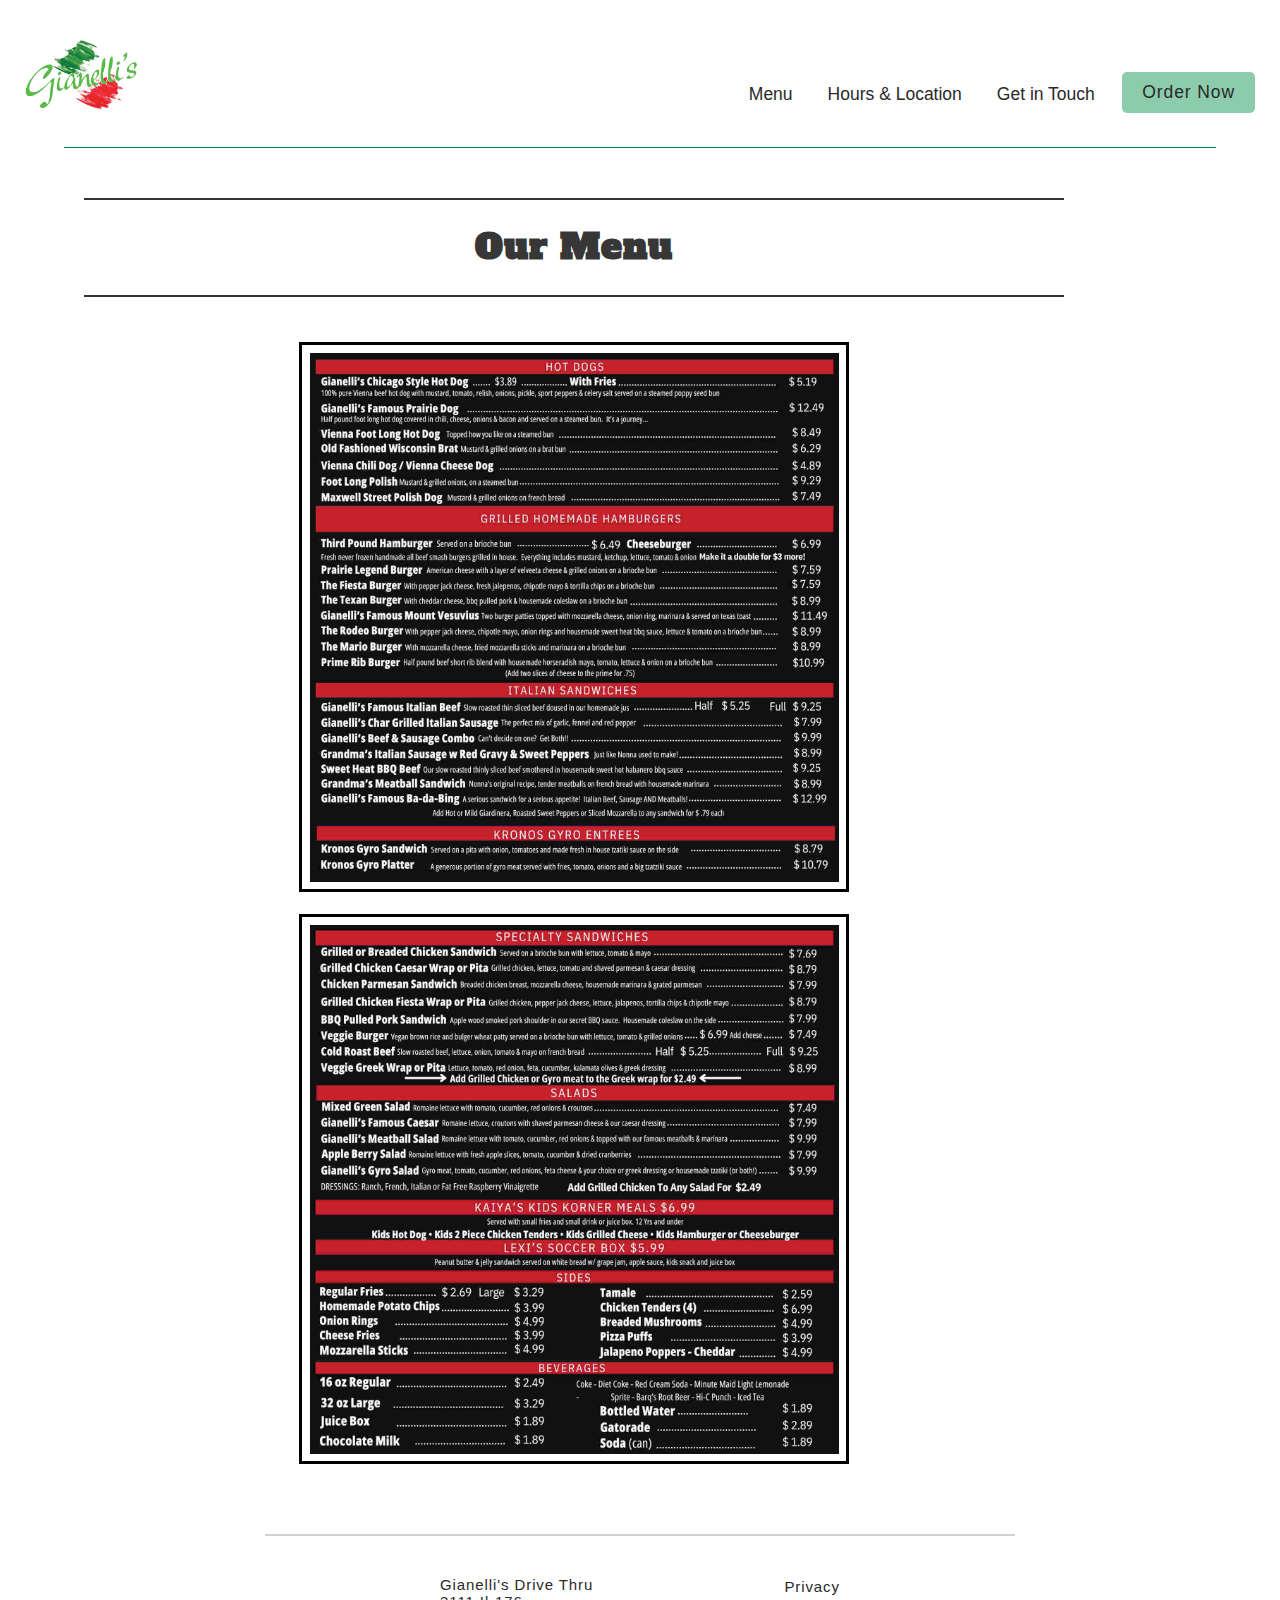
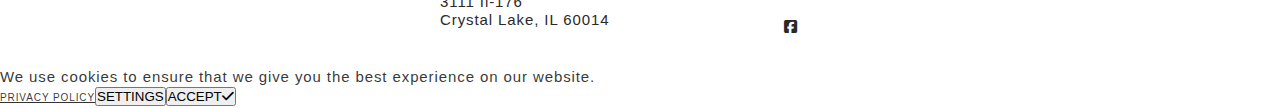
<file: menu.html>
<!DOCTYPE html>
<html lang="en" dir="ltr">
  <head>
    <title>Gianelli's Drive Thru: Menu</title>
    <meta name="description" content="Gianelli's proudly serves hot dogs, burgers, italian beef and sausage, gyros, pasta, salads. Try our homemade family recipes today!">
    <meta charset="utf-8">
    <meta name="viewport" content="width=device-width, initial-scale=1.0">

    <!-- Fonts, Symbols, CSS-->
    <link rel="preconnect" href="https://fonts.googleapis.com">
    <link rel="preconnect" href="https://fonts.gstatic.com" crossorigin>
    <link href="https://fonts.googleapis.com/css2?family=Alfa+Slab+One&display=swap" rel="stylesheet">
    <link rel="icon" type="image/svg" href="images/Gianellis-logo.png">
    <link rel="stylesheet" href="https://cdnjs.cloudflare.com/ajax/libs/font-awesome/6.1.1/css/all.min.css">
    <link rel="stylesheet" href="styles.css" type="text/css">
  </head>

    <!-- GTAG -->
    <!-- Copy and paste it in the code of every page of your website, immediately after the <head> element. Don’t add more than one Google tag to each page. -->
      <script async src="https://www.googletagmanager.com/gtag/js?id=G-WSZSG0WWM0"></script>
      <script>
        window.dataLayer = window.dataLayer || [];
        function gtag(){dataLayer.push(arguments);}
        gtag('js', new Date());
        gtag('consent', 'default', {
          'ad_storage': 'denied',
          'ad_user_data': 'denied',
          'ad_personalization': 'denied',
          'analytics_storage': 'denied'
        });
        gtag('config', 'G-WSZSG0WWM0');
      </script>
      <!-- Door Dash-->
      <script>
      (function(e, t, r, n) {
         var o, c, s;
         o = e.document, c = t.children[0], s = o.createElement("script"), e.StorefrontSDKObject = "StorefrontSDK", e[e.StorefrontSDKObject] = {
             executeCommand: function(t, r) {
                 e[e.StorefrontSDKObject].buffer.push([t, r])
             },
             buffer: []
         }, s.async = 1, s.src ='https://web-apps.cdn4dd.com/webapps/sdk-storefront/latest/sdk.js' , t.insertBefore(s, c)
       })(window, document.head);
         StorefrontSDK.executeCommand('renderFloatingButton', {
           businessId: 13645403,
           businessSlug: 'Gianelli\'s-Drive-Thru',
           floatingBar: true,
           position: 'bottom',
           bottomOffset: '110px',
           buttonAlignment: 'center',
           backgroundColor: 'transparent',
           buttonBackgroundColor: '#D92128',
           borderColor: 'transparent',
           buttonText: 'Order Pickup & Delivery',
           showModal: true
       } 
      )
      </script>

  <body>

    <!--  Page Navigation Clusters  -->

    <!-- Page Header -->
    <header id='page-header'>

      <!-- Logo -->
      <div id='logo-container'>
        <a href='index'><img id='logo-header' class='logo-header' src='images/Gianellis-logo.png' alt='Gianelli&apos;s Logo, our name with green and red paintbrush strokes evoking the Italian flag.'/></a>
      </div>

      <div id='navigation-group' class='flex'>

        <!-- Nav Cluster -->
        <div id='ui-cluster'>
          <span onclick='openNav()'><i class='fa fa-bars'></i></span>
          <div id='hamburgerStack' class='overlay'>
            <nav id='navigation-stack'>
              <a href='javascript:void(0)' id='navigation-stack-close' onclick='closeNav()'>&times;</a>
              <ul>
                <li class="navigation-link"><a href='menu'>Menu</a></li>
                <li class="navigation-link"><a href='index#hours-location' onclick='closeNav()'>Hours & Location</a></li>
                <li class="navigation-link"><a href='contact'>Get in Touch</a></li>
              </ul>
            </nav>
          </div>
        </div>

        <!-- Order Cluster -->
        <div id='order-cluster' >
            <a class="button" href="javascript:void(0)" onclick='openOrderStack()'>Order Now</a>
            <div id="order-overlay">
                <div id="order-stack">
                  <a  href='javascript:void(0)' id='order-stack-close' onclick='closeOrderStack()'>&times;</a>
                  <h2 class="order-stack-title">Please Select Your Order Method</h2>
                  <ul>
                    <li class="order-link"><a href='tel:+8154554444'><img src ="images/Gianellis-logo.png" alt="Gianellis logo."></img><div class="order-link-text"><p>Call Us</p></div><div class="order-link-arrow"><img src ="images/right-arrow.svg" alt="right arrow" /></div></a></li>
                    <li class="order-link"><a href='https://www.grubhub.com/restaurant/gianellis-drive-thru-3111-il-route-176-crystal-lake/8051968'><img src ="images/grubhub_logo.jpeg" alt="Grubhub logo." ></img><div class="order-link-text"><p>Grubhub</p></div><div class="order-link-arrow"><img src ="images/right-arrow.svg" alt="right arrow" /></div></a></li>
                    <li class="order-link"><a href='https://www.ubereats.com/en-US/chicago/food-delivery/gianellis-drive-thru/RtTOJVrhS7mHTrzGim-SCw/'><img src ="images/UberEats-1-2.jpeg" alt="Uber Eats logo." ></img><div class="order-link-text"><p>UberEats</p></div><div class="order-link-arrow"><img src ="images/right-arrow.svg" alt="right arrow" /></div></a></li>
                  </ul>
                </div>
            </div>
        </div>
      </div>
    </header>


    <main>
      <div class="divide"></div>
      <h1 class="sr-only">Gianelli's Drive Thru Menu</h1>

      <!-- Sections-->

      <!-- Menu -->
      <section class="page-block">
        <h2 class="visible-section-title">Our Menu</h2>
        <h3 class="sr-only">Screen readable menu is in development. Give us a call if you need assistance.</h3>
        <div class="standard-container">
          <a href="" class=""><img class="section-block-image menu-image" src="images/menu-1.jpg" alt="menu page 1" loading="lazy"/></a>
          <a href="" class=""><img class="section-block-image menu-image" src="images/menu-2.jpg" alt="menu page 2" loading="lazy"/></a>
        </div>
      </section>
    </main>

    <!-- Footer  -->
    <footer>
      <div class='footer-link-container'>
        <ul>
          <li class="footer-address">Gianelli's Drive Thru</li>
          <li class="footer-address">3111 Il-176</li>
          <li class="footer-address">Crystal Lake, IL 60014</li>
        </ul>
        <ul>
          <li><a class ='footer-link' href='privacy'>Privacy</a></li>
          <br>
          <li><a class='footer-link' href='https://www.facebook.com/gianellisdrivethru/' target='_blank' rel='noopener' aria-label='facebook icon'><i class='fa-brands fa-facebook-square'></i></a></li>
        </ul>
      </div>
    </footer>
  
  </body>

  <!-- Privacy Settings Overlay -->
  <div id="privacy-settings" class="privacy-overlay hide">
    <div class="privacy-controls">
      <div class="privacy-container">
        <h1>Wow This Is Privacy!</h1>
        <div class="privacy-controls-entry">
          <p>Gianell's values your privacy. By law we are allowed to store information on your device that is required for the operation of this site, but we have to ask your permission for everything else.</p>
        </div>
        <div class="divide"></div>
        <div class="privacy-controls-entry">
          <div class="flex">
            <button id="menu-necessary" class="privacy-controls-entry-title drop-menu-closed" onclick="toggleVisible('cookie-expand-necessary'); toggleMenuCarrot('menu-necessary');">Necessary</button>
            <div class="toggle-container toggle-cookies">
              <input type="checkbox" class="toggle-input" id="cookie-necessary">
              <label for="cookie-necessary" class="toggle-on"></label>
            </div>
          </div>
          <p>Necessary cookies make website useable by enabling basic functions. They cannot be turned off.</p>
          <div id="cookie-expand-necessary" class="cookie-expand-container hide">
            <div>
              <p>Gianelli's Drive Thru</p>
              <br>
              <p><span class="bold">NONE</span></p>
              <p><span class="bold">Function:</span></p>
              <p><span class="bold">Expiry: </span>Not Active</p>
              <p><span class="type">Type: </span>N/A</p>
            </div>
          </div>
        </div>
        <div class="divide"></div>
        <div class="privacy-controls-entry">
          <div class="flex">
            <button id="menu-statistics" class="privacy-controls-entry-title drop-menu-closed" onclick="toggleVisible('cookie-expand-statistics'); toggleMenuCarrot('menu-statistics');" >Statistics</button>
            <div class="toggle-container toggle-cookies">
              <input type="checkbox" class="toggle-input" id="cookie-statistics" checked/>
              <label for="cookie-statistics" class="toggle"></label>
            </div>
          </div>
  
          <p>Statistics cookies help us understand how users interact with our website. Information is reported anonymously.</p>
          <div id="cookie-expand-statistics" class="cookie-expand-container hide">
            <div>
              <p>Google</p>
              <br>
              <p><span class="bold">gtag</span> - Registers user's behaviour on the website.</p>
              <p><span class="bold">Expiry: </span>Session</p>
              <p><span class="type">Type: </span>Pixel</p>
            </div>
          </div>
        </div>
        <div class="divide"></div>
        <div class="privacy-controls-entry">
          <div class="flex">
            <button id="menu-marketing" class="privacy-controls-entry-title drop-menu-closed" onclick="toggleVisible('cookie-expand-marketing'); toggleMenuCarrot('menu-marketing');">Marketing</button>
            <div class="toggle-container toggle-cookies">
              <input type="checkbox" class="toggle-input" id="cookie-marketing">
              <label for="cookie-marketing" class="toggle-off"></label>
            </div>
          </div>
          <p>Marketing cookies track users across the internet.</p>
          <div id="cookie-expand-marketing" class="cookie-expand-container hide">
          </div>
        </div>
      </div>
      <div class="privacy-controls-consent"><button class="button consent-button" onclick="updateConsent(document.getElementById('cookie-statistics').checked); toggleVisible('privacy-settings');">Accept Selected</button></div>
    </div>
  </div>
  
  <!-- Privacy Banner Dev Area -->
  <div id="privacy-banner" class="privacy-banner hide">
    <div><p>We use cookies to ensure that we give you the best experience on our website.</p></div>
    <div><a href="privacy.html" class="privacy-banner-txt-1">PRIVACY POLICY</a><button class="privacy-banner-buttons" onclick="toggleVisible('privacy-settings'); toggleVisible('privacy-banner');">SETTINGS</button><button class="privacy-banner-buttons" onclick="updateConsent(true); toggleVisible('privacy-banner');">ACCEPT<i class="fa-solid fa-check privacy-banner-check"></i></button></div>
  </div>

  <!-- Load Giannellis_v?.js-->
  <script src="GDTv-01.js"></script>

</html>
</file>
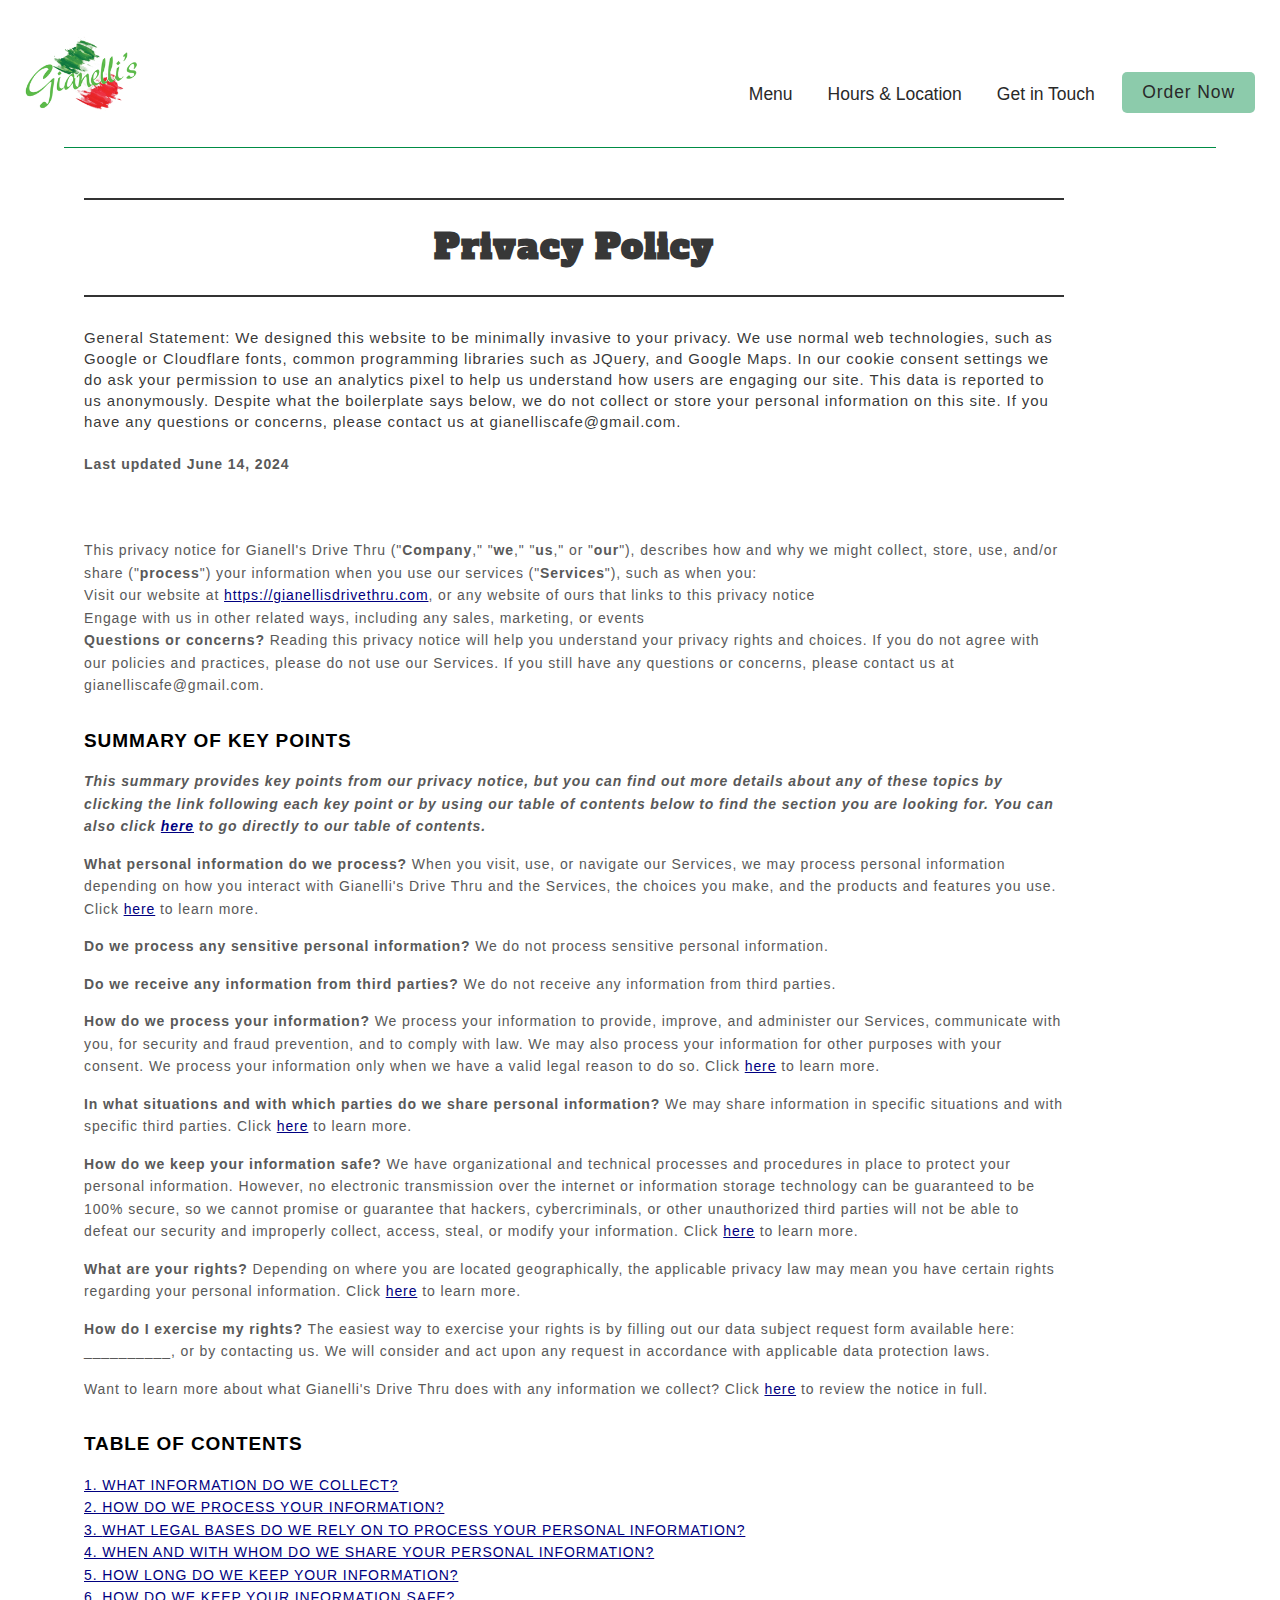
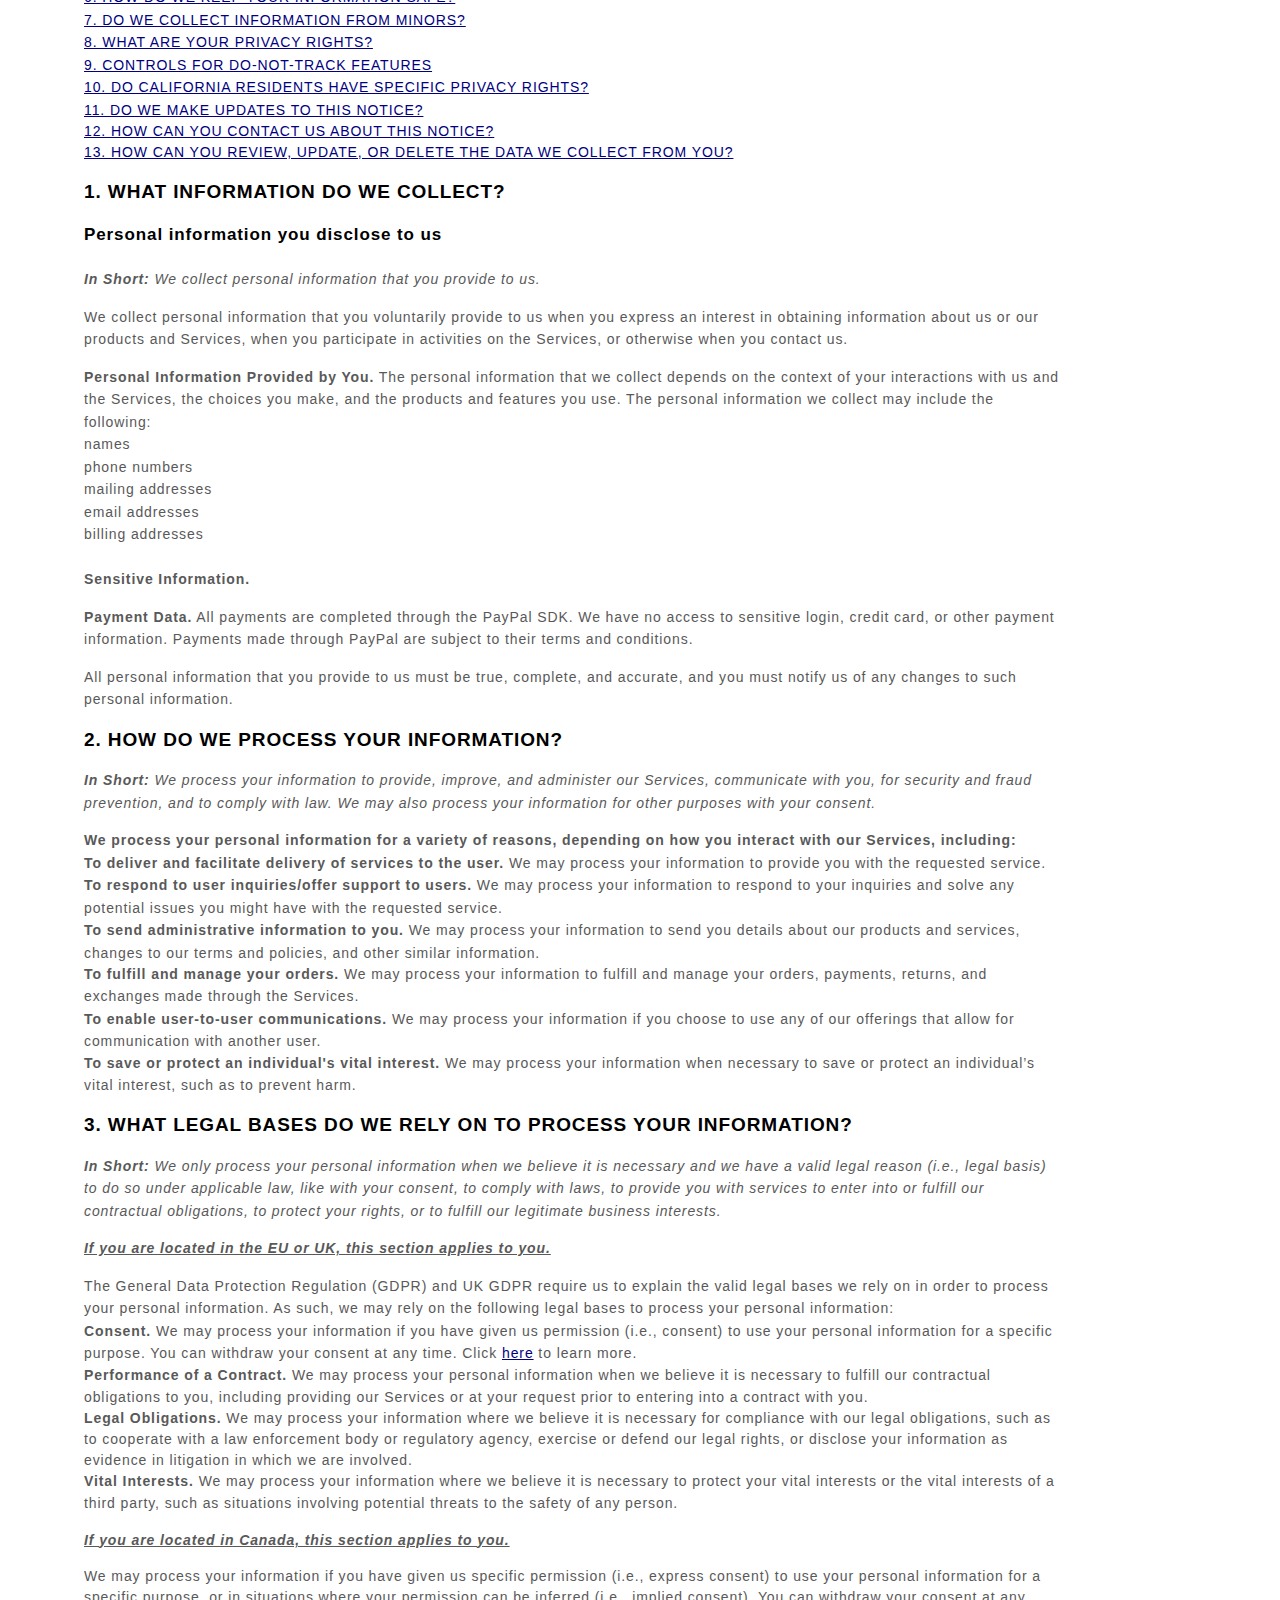
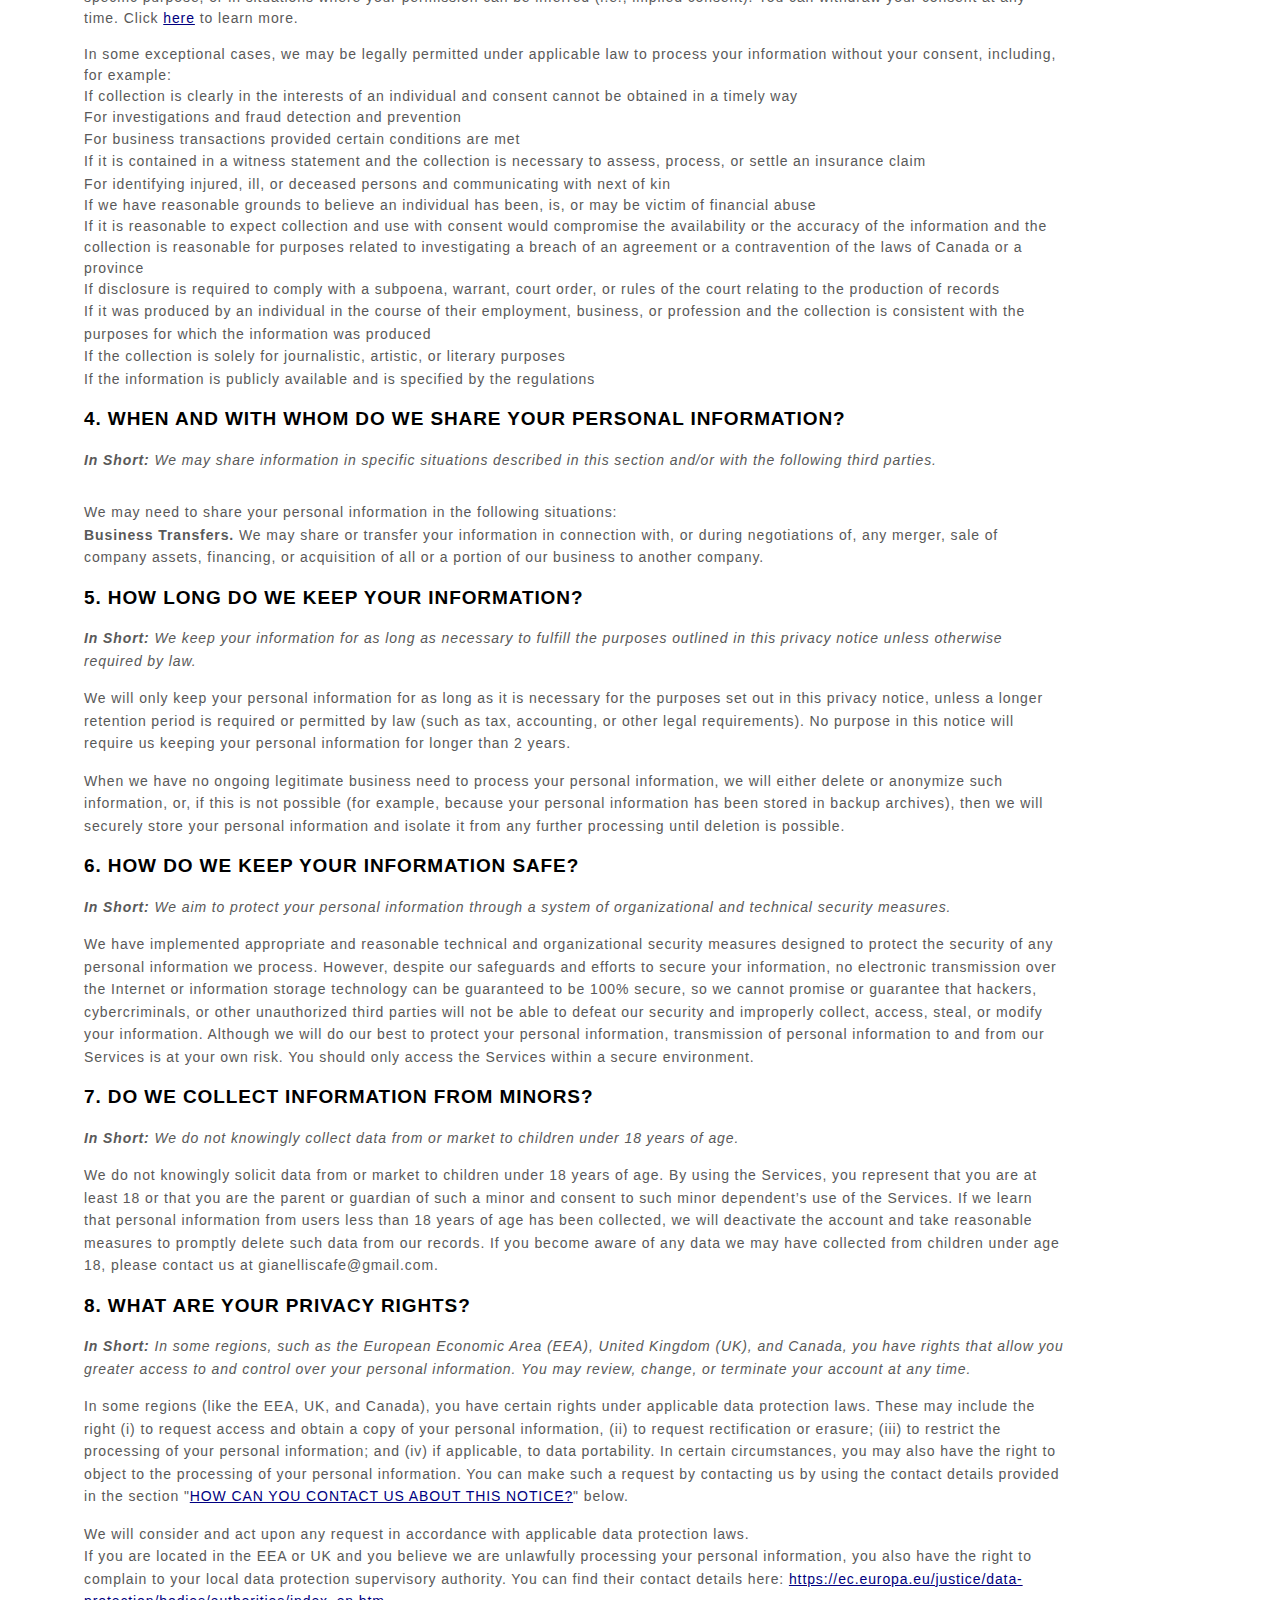
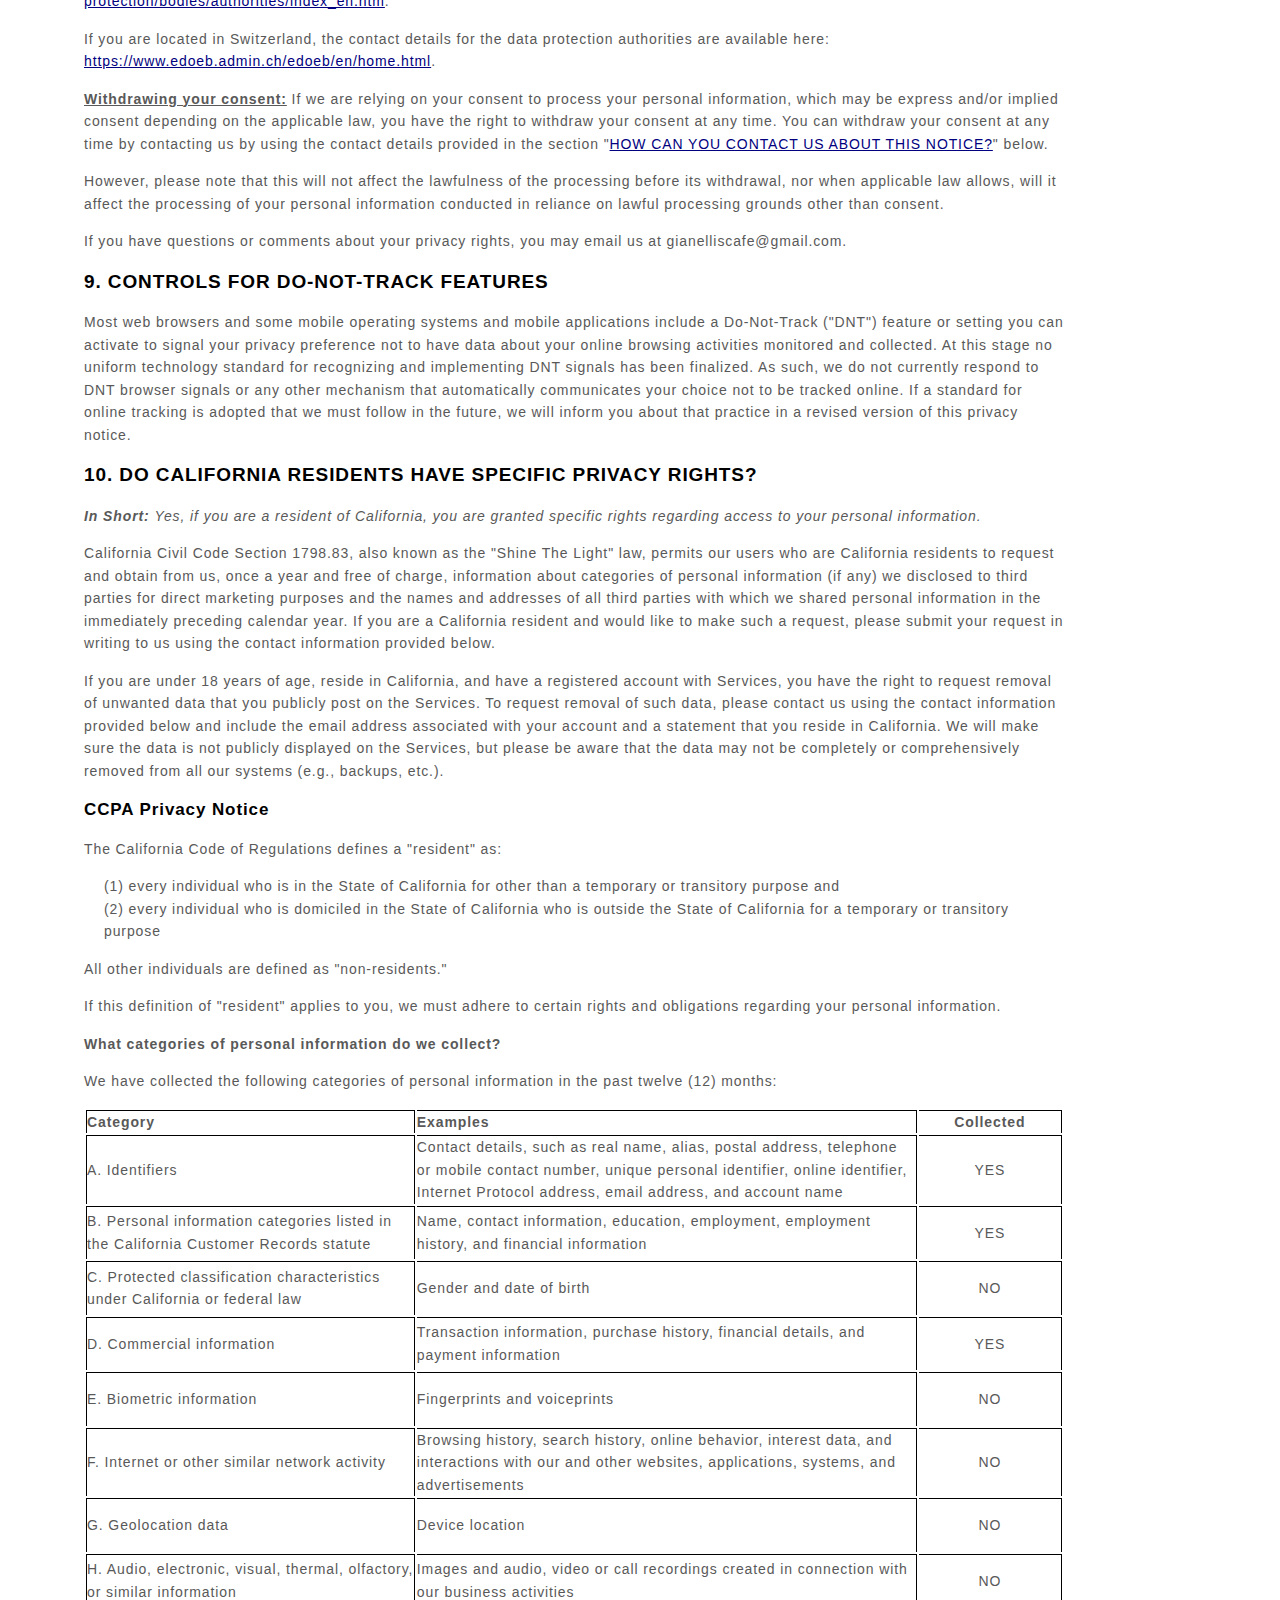
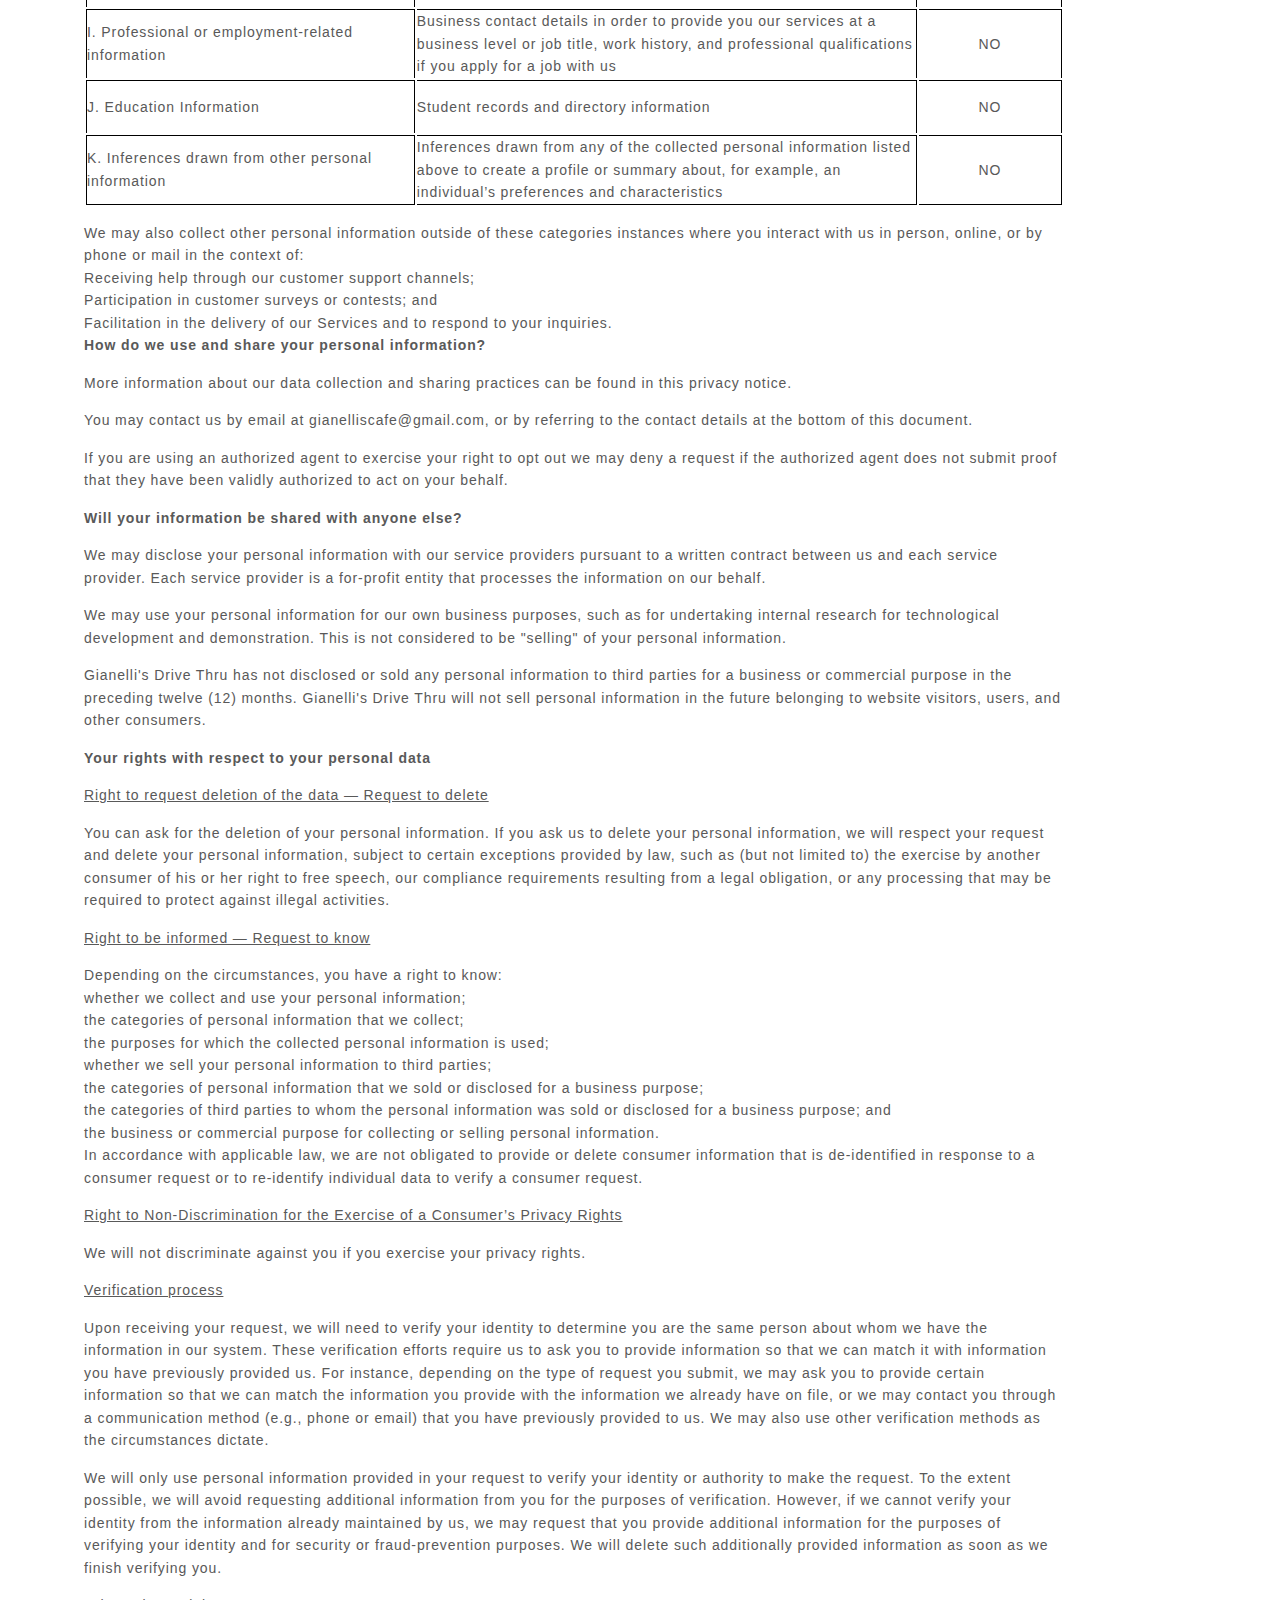
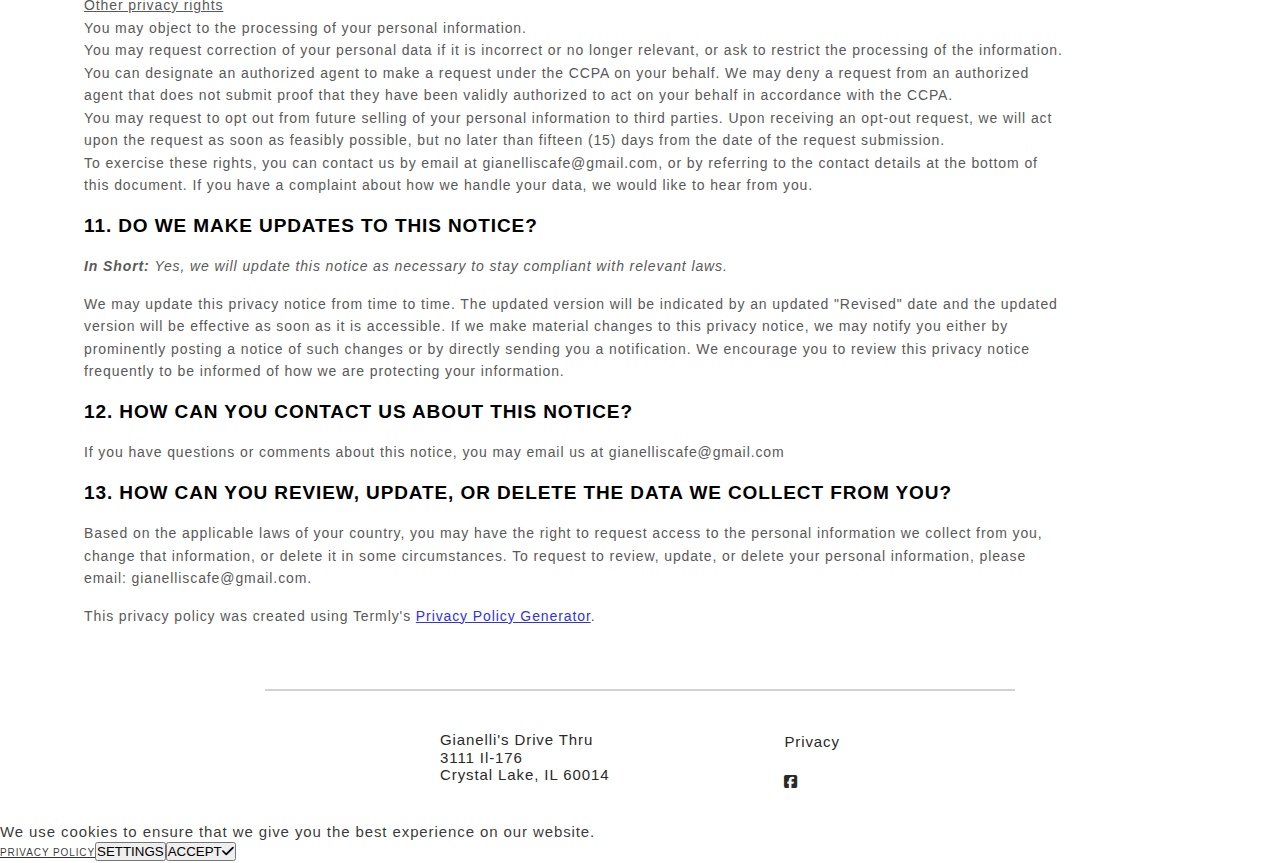
<file: privacy.html>
<!DOCTYPE html>
<html lang="en" dir="ltr">
  <head>
    <title>Privacy Policy</title>
    <meta name="description" content="Gianelli's privacy policy">
    <meta charset="utf-8">
    <meta name="viewport" content="width=device-width, initial-scale=1.0">

    <!-- Fonts, Symbols, CSS-->
    <link rel="preconnect" href="https://fonts.googleapis.com">
    <link rel="preconnect" href="https://fonts.gstatic.com" crossorigin>
    <link href="https://fonts.googleapis.com/css2?family=Alfa+Slab+One&display=swap" rel="stylesheet">
    <link rel="icon" type="image/svg" href="images/Gianellis-logo.png">
    <link rel="stylesheet" href="https://cdnjs.cloudflare.com/ajax/libs/font-awesome/6.1.1/css/all.min.css">
    <link rel="stylesheet" href="styles.css" type="text/css">
  </head>

    <!-- GTAG -->
    <!-- Copy and paste it in the code of every page of your website, immediately after the <head> element. Don’t add more than one Google tag to each page. -->
      <script async src="https://www.googletagmanager.com/gtag/js?id=G-WSZSG0WWM0"></script>
      <script>
        window.dataLayer = window.dataLayer || [];
        function gtag(){dataLayer.push(arguments);}
        gtag('js', new Date());
        gtag('consent', 'default', {
          'ad_storage': 'denied',
          'ad_user_data': 'denied',
          'ad_personalization': 'denied',
          'analytics_storage': 'denied'
        });
        gtag('config', 'G-WSZSG0WWM0');
      </script>

      <!-- Door Dash-->
      <script>
      (function(e, t, r, n) {
         var o, c, s;
         o = e.document, c = t.children[0], s = o.createElement("script"), e.StorefrontSDKObject = "StorefrontSDK", e[e.StorefrontSDKObject] = {
             executeCommand: function(t, r) {
                 e[e.StorefrontSDKObject].buffer.push([t, r])
             },
             buffer: []
         }, s.async = 1, s.src ='https://web-apps.cdn4dd.com/webapps/sdk-storefront/latest/sdk.js' , t.insertBefore(s, c)
       })(window, document.head);
         StorefrontSDK.executeCommand('renderFloatingButton', {
           businessId: 13645403,
           businessSlug: 'Gianelli\'s-Drive-Thru',
           floatingBar: true,
           position: 'bottom',
           bottomOffset: '110px',
           buttonAlignment: 'center',
           backgroundColor: 'transparent',
           buttonBackgroundColor: '#D92128',
           borderColor: 'transparent',
           buttonText: 'Order Pickup & Delivery',
           showModal: true
       } 
      )
      </script>

  
  <body>

    <!--  Page Navigation Clusters  -->

    <!-- Page Header -->
    <header id='page-header'>

      <!-- Logo -->
      <div id='logo-container'>
        <a href='index'><img id='logo-header' class='logo-header' src='images/Gianellis-logo.png' alt='Gianelli&apos;s Logo, our name with green and red paintbrush strokes evoking the Italian flag.'/></a>
      </div>

      <div id='navigation-group' class='flex'>

        <!-- Nav Cluster -->
        <div id='ui-cluster'>
          <span onclick='openNav()'><i class='fa fa-bars'></i></span>
          <div id='hamburgerStack' class='overlay'>
            <nav id='navigation-stack'>
              <a href='javascript:void(0)' id='navigation-stack-close' onclick='closeNav()'>&times;</a>
              <ul>
                <li class="navigation-link"><a href='menu'>Menu</a></li>
                <li class="navigation-link"><a href='index#hours-location' onclick='closeNav()'>Hours & Location</a></li>
                <li class="navigation-link"><a href='contact'>Get in Touch</a></li>
              </ul>
            </nav>
          </div>
        </div>

        <!-- Order Cluster -->
        <div id='order-cluster' >
            <a class="button" href="javascript:void(0)" onclick='openOrderStack()'>Order Now</a>
            <div id="order-overlay">
                <div id="order-stack">
                  <a  href='javascript:void(0)' id='order-stack-close' onclick='closeOrderStack()'>&times;</a>
                  <h2 class="order-stack-title">Please Select Your Order Method</h2>
                  <ul>
                    <li class="order-link"><a href='tel:+8154554444'><img src ="images/Gianellis-logo.png" alt="Gianellis logo."></img><div class="order-link-text"><p>Call Us</p></div><div class="order-link-arrow"><img src ="images/right-arrow.svg" alt="right arrow" /></div></a></li>
                    <li class="order-link"><a href='https://www.grubhub.com/restaurant/gianellis-drive-thru-3111-il-route-176-crystal-lake/8051968'><img src ="images/grubhub_logo.jpeg" alt="Grubhub logo." ></img><div class="order-link-text"><p>Grubhub</p></div><div class="order-link-arrow"><img src ="images/right-arrow.svg" alt="right arrow" /></div></a></li>
                    <li class="order-link"><a href='https://www.ubereats.com/en-US/chicago/food-delivery/gianellis-drive-thru/RtTOJVrhS7mHTrzGim-SCw/'><img src ="images/UberEats-1-2.jpeg" alt="Uber Eats logo." ></img><div class="order-link-text"><p>UberEats</p></div><div class="order-link-arrow"><img src ="images/right-arrow.svg" alt="right arrow" /></div></a></li>
                  </ul>
                </div>
            </div>
        </div>
      </div>
    </header>


    <main>
      <div class="divide"></div>
      <h1 class="sr-only">Privacy Policy</h1>

      <!-- Sections-->

      <!-- Privacy Policy -->
      <section class="page-block">
        <h2 class="visible-section-title">Privacy Policy</h2>
        <div class="standard-container">
            <p>General Statement: 
            We designed this website to be minimally invasive to your privacy. We use normal web technologies, such as Google or Cloudflare fonts, common programming libraries such as JQuery, and Google Maps. In our cookie consent settings we do ask your permission to use an analytics pixel to help us understand how users are engaging our site. This data is reported to us anonymously. Despite what the boilerplate says below, we do not collect or store your personal information on this site. If you have any questions or concerns, please contact us at gianelliscafe@gmail.com.
          </p>
          <div id="privacy-policy">
            <style>
              [data-custom-class='body'], [data-custom-class='body'] * {
                      background: transparent !important;
                    }
            [data-custom-class='title'], [data-custom-class='title'] * {
                      font-family: Arial !important;
            font-size: 26px !important;
            color: #000000 !important;
                    }
            [data-custom-class='subtitle'], [data-custom-class='subtitle'] * {
                      font-family: Arial !important;
            color: #595959 !important;
            font-size: 14px !important;
                    }
            [data-custom-class='heading_1'], [data-custom-class='heading_1'] * {
                      font-family: Arial !important;
            font-size: 19px !important;
            color: #000000 !important;
                    }
            [data-custom-class='heading_2'], [data-custom-class='heading_2'] * {
                      font-family: Arial !important;
            font-size: 17px !important;
            color: #000000 !important;
                    }
            [data-custom-class='body_text'], [data-custom-class='body_text'] * {
                      color: #595959 !important;
            font-size: 14px !important;
            font-family: Arial !important;
                    }
            [data-custom-class='link'], [data-custom-class='link'] * {
                      color: navy !important;
            font-size: 14px !important;
            font-family: Arial !important;
            word-break: break-word !important;
                    }
            </style>

                  <div data-custom-class="body">
                  <div><strong><span style="font-size: 26px;"><span data-custom-class="title"></span></span></strong></div><div><br></div><div><span style="color: rgb(127, 127, 127);"><strong><span style="font-size: 15px;"><span data-custom-class="subtitle">Last updated <bdt class="question">June 14, 2024</bdt></span></span></strong></span></div><div><br></div><div><br></div><div><br></div><div style="line-height: 1.5;"><span style="color: rgb(127, 127, 127);"><span style="color: rgb(89, 89, 89); font-size: 15px;"><span data-custom-class="body_text">This privacy notice for <bdt class="question">Gianell's Drive Thru</bdt><span style="color: rgb(89, 89, 89);"><span data-custom-class="body_text"><bdt class="block-component"></bdt></span></span> (<bdt class="block-component"></bdt>"<bdt class="block-component"></bdt><strong>Company</strong><bdt class="statement-end-if-in-editor"></bdt>," "<strong>we</strong>," "<strong>us</strong>," or "<strong>our</strong>"<bdt class="statement-end-if-in-editor"></bdt></span><span data-custom-class="body_text">), describes how and why we might collect, store, use, and/or share (<bdt class="block-component"></bdt>"<strong>process</strong>"<bdt class="statement-end-if-in-editor"></bdt>) your information when you use our services (<bdt class="block-component"></bdt>"<strong>Services</strong>"<bdt class="statement-end-if-in-editor"></bdt>), such as when you:</span></span></span><span style="font-size: 15px;"><span style="color: rgb(127, 127, 127);"><span data-custom-class="body_text"><span style="color: rgb(89, 89, 89);"><span data-custom-class="body_text"><bdt class="block-component"></bdt></span></span></span></span></span></div><ul><li style="line-height: 1.5;"><span style="font-size: 15px; color: rgb(89, 89, 89);"><span style="font-size: 15px; color: rgb(89, 89, 89);"><span data-custom-class="body_text">Visit our website<bdt class="block-component"></bdt> at <bdt class="question"><a href="https://gianellisdrivethru.com" target="_blank" data-custom-class="link">https://gianellisdrivethru.com</a></bdt><span style="font-size: 15px;"><span style="color: rgb(89, 89, 89);"><span data-custom-class="body_text"><span style="font-size: 15px;"><span style="color: rgb(89, 89, 89);"><bdt class="statement-end-if-in-editor">, or any website of ours that links to this privacy notice</bdt></span></span></span></span></span></span></span></span></li></ul><div><bdt class="block-component"><span style="font-size: 15px;"><span style="font-size: 15px;"><span style="color: rgb(127, 127, 127);"><span data-custom-class="body_text"><span style="color: rgb(89, 89, 89);"><span data-custom-class="body_text"><bdt class="block-component"></bdt></bdt></span></span></span></span></span></span></span></span></li></ul><div style="line-height: 1.5;"><span style="font-size: 15px;"><span style="color: rgb(127, 127, 127);"><span data-custom-class="body_text"><span style="color: rgb(89, 89, 89);"><span data-custom-class="body_text"><bdt class="block-component"></bdt></span></span></span></span></span></div><ul><li style="line-height: 1.5;"><span style="font-size: 15px; color: rgb(89, 89, 89);"><span style="font-size: 15px; color: rgb(89, 89, 89);"><span data-custom-class="body_text">Engage with us in other related ways, including any sales, marketing, or events<span style="font-size: 15px;"><span style="color: rgb(89, 89, 89);"><span data-custom-class="body_text"><span style="font-size: 15px;"><span style="color: rgb(89, 89, 89);"><bdt class="statement-end-if-in-editor"></bdt></span></span></span></span></span></span></span></span></li></ul><div style="line-height: 1.5;"><span style="font-size: 15px;"><span style="color: rgb(127, 127, 127);"><span data-custom-class="body_text"><strong>Questions or concerns? </strong>Reading this privacy notice will help you understand your privacy rights and choices. If you do not agree with our policies and practices, please do not use our Services. If you still have any questions or concerns, please contact us at <bdt class="question">gianelliscafe@gmail.com</bdt>.</span></span></span></div><div style="line-height: 1.5;"><br></div><div style="line-height: 1.5;"><br></div><div style="line-height: 1.5;"><strong><span style="font-size: 15px;"><span data-custom-class="heading_1">SUMMARY OF KEY POINTS</span></span></strong></div><div style="line-height: 1.5;"><br></div><div style="line-height: 1.5;"><span style="font-size: 15px;"><span data-custom-class="body_text"><strong><em>This summary provides key points from our privacy notice, but you can find out more details about any of these topics by clicking the link following each key point or by using our table of contents below to find the section you are looking for. You can also click </em></strong></span></span><a data-custom-class="link" href="#toc"><span style="font-size: 15px;"><span data-custom-class="body_text"><strong><em>here</em></strong></span></span></a><span style="font-size: 15px;"><span data-custom-class="body_text"><strong><em> to go directly to our table of contents.</em></strong></span></span></div><div style="line-height: 1.5;"><br></div><div style="line-height: 1.5;"><span style="font-size: 15px;"><span data-custom-class="body_text"><strong>What personal information do we process?</strong> When you visit, use, or navigate our Services, we may process personal information depending on how you interact with <bdt class="block-component"></bdt><bdt class="question">Gianelli's Drive Thru</bdt><bdt class="statement-end-if-in-editor"></bdt> and the Services, the choices you make, and the products and features you use. Click </span></span><a data-custom-class="link" href="#personalinfo"><span style="font-size: 15px;"><span data-custom-class="body_text">here</span></span></a><span style="font-size: 15px;"><span data-custom-class="body_text"> to learn more.</span></span></div><div style="line-height: 1.5;"><br></div><div style="line-height: 1.5;"><span style="font-size: 15px;"><span data-custom-class="body_text"><strong>Do we process any sensitive personal information?</strong> <bdt class="block-component"></bdt>We do not process sensitive personal information.<bdt class="else-block"></bdt></span></span></div><div style="line-height: 1.5;"><br></div><div style="line-height: 1.5;"><span style="font-size: 15px;"><span data-custom-class="body_text"><strong>Do we receive any information from third parties?</strong> <bdt class="block-component"></bdt>We do not receive any information from third parties.<bdt class="else-block"></bdt></span></span></div><div style="line-height: 1.5;"><br></div><div style="line-height: 1.5;"><span style="font-size: 15px;"><span data-custom-class="body_text"><strong>How do we process your information?</strong> We process your information to provide, improve, and administer our Services, communicate with you, for security and fraud prevention, and to comply with law. We may also process your information for other purposes with your consent. We process your information only when we have a valid legal reason to do so. Click </span></span><a data-custom-class="link" href="#infouse"><span style="font-size: 15px;"><span data-custom-class="body_text">here</span></span></a><span style="font-size: 15px;"><span data-custom-class="body_text"> to learn more.</span></span></div><div style="line-height: 1.5;"><br></div><div style="line-height: 1.5;"><span style="font-size: 15px;"><span data-custom-class="body_text"><strong>In what situations and with which <bdt class="block-component"></bdt>parties do we share personal information?</strong> We may share information in specific situations and with specific <bdt class="block-component"></bdt>third parties. Click </span></span><a data-custom-class="link" href="#whoshare"><span style="font-size: 15px;"><span data-custom-class="body_text">here</span></span></a><span style="font-size: 15px;"><span data-custom-class="body_text"> to learn more.<bdt class="block-component"></bdt></span></span></div><div style="line-height: 1.5;"><br></div><div style="line-height: 1.5;"><span style="font-size: 15px;"><span data-custom-class="body_text"><strong>How do we keep your information safe?</strong> We have <bdt class="block-component"></bdt>organizational<bdt class="statement-end-if-in-editor"></bdt> and technical processes and procedures in place to protect your personal information. However, no electronic transmission over the internet or information storage technology can be guaranteed to be 100% secure, so we cannot promise or guarantee that hackers, cybercriminals, or other <bdt class="block-component"></bdt>unauthorized<bdt class="statement-end-if-in-editor"></bdt> third parties will not be able to defeat our security and improperly collect, access, steal, or modify your information. Click </span></span><a data-custom-class="link" href="#infosafe"><span style="font-size: 15px;"><span data-custom-class="body_text">here</span></span></a><span style="font-size: 15px;"><span data-custom-class="body_text"> to learn more.<bdt class="statement-end-if-in-editor"></bdt></span></span></div><div style="line-height: 1.5;"><br></div><div style="line-height: 1.5;"><span style="font-size: 15px;"><span data-custom-class="body_text"><strong>What are your rights?</strong> Depending on where you are located geographically, the applicable privacy law may mean you have certain rights regarding your personal information. Click </span></span><a data-custom-class="link" href="#privacyrights"><span style="font-size: 15px;"><span data-custom-class="body_text">here</span></span></a><span style="font-size: 15px;"><span data-custom-class="body_text"> to learn more.</span></span></div><div style="line-height: 1.5;"><br></div><div style="line-height: 1.5;"><span style="font-size: 15px;"><span data-custom-class="body_text"><strong>How do I exercise my rights?</strong> The easiest way to exercise your rights is by filling out our data subject request form available <bdt class="block-component"></bdt>here: <bdt class="question">__________</bdt><bdt class="else-block"></bdt>, or by contacting us. We will consider and act upon any request in accordance with applicable data protection laws.</span></span></div><div style="line-height: 1.5;"><br></div><div style="line-height: 1.5;"><span style="font-size: 15px;"><span data-custom-class="body_text">Want to learn more about what <bdt class="block-component"></bdt><bdt class="question">Gianelli's Drive Thru</bdt><bdt class="statement-end-if-in-editor"></bdt> does with any information we collect? Click </span></span><a data-custom-class="link" href="#toc"><span style="font-size: 15px;"><span data-custom-class="body_text">here</span></span></a><span style="font-size: 15px;"><span data-custom-class="body_text"> to review the notice in full.</span></span></div><div style="line-height: 1.5;"><br></div><div style="line-height: 1.5;"><br></div><div id="toc" style="line-height: 1.5;"><span style="font-size: 15px;"><span style="color: rgb(127, 127, 127);"><span style="color: rgb(0, 0, 0);"><strong><span data-custom-class="heading_1">TABLE OF CONTENTS</span></strong></span></span></span></div><div style="line-height: 1.5;"><br></div><div style="line-height: 1.5;"><span style="font-size: 15px;"><a data-custom-class="link" href="#infocollect"><span style="color: rgb(89, 89, 89);">1. WHAT INFORMATION DO WE COLLECT?</span></a></span></div><div style="line-height: 1.5;"><span style="font-size: 15px;"><a data-custom-class="link" href="#infouse"><span style="color: rgb(89, 89, 89);">2. HOW DO WE PROCESS YOUR INFORMATION?<bdt class="block-component"></bdt></span></a></span></div><div style="line-height: 1.5;"><span style="font-size: 15px;"><a data-custom-class="link" href="#legalbases"><span style="color: rgb(89, 89, 89);">3. <span style="font-size: 15px;"><span style="color: rgb(89, 89, 89);">WHAT LEGAL BASES DO WE RELY ON TO PROCESS YOUR PERSONAL INFORMATION?</span></span><bdt class="statement-end-if-in-editor"></bdt></span></a></span></div><div style="line-height: 1.5;"><span style="font-size: 15px;"><span style="color: rgb(89, 89, 89);"><a data-custom-class="link" href="#whoshare">4. WHEN AND WITH WHOM DO WE SHARE YOUR PERSONAL INFORMATION?</a></span><span data-custom-class="body_text"><bdt class="block-component"></bdt></span></a><span style="color: rgb(127, 127, 127);"><span style="color: rgb(89, 89, 89);"><span data-custom-class="body_text"><span style="color: rgb(89, 89, 89);"><bdt class="block-component"></bdt></span></span><span data-custom-class="body_text"><span style="color: rgb(89, 89, 89);"><span style="color: rgb(89, 89, 89);"><span style="color: rgb(89, 89, 89);"><bdt class="block-component"></bdt></span></span><bdt class="block-component"></bdt></span></span></span></span></span></div><div style="line-height: 1.5;"><span style="font-size: 15px;"><a data-custom-class="link" href="#inforetain"><span style="color: rgb(89, 89, 89);">5. HOW LONG DO WE KEEP YOUR INFORMATION?</span></a><span style="color: rgb(127, 127, 127);"><span style="color: rgb(89, 89, 89);"><span data-custom-class="body_text"><span style="color: rgb(89, 89, 89);"><span style="color: rgb(89, 89, 89);"><bdt class="block-component"></bdt></span></span></span></span></span></span></div><div style="line-height: 1.5;"><span style="font-size: 15px;"><a data-custom-class="link" href="#infosafe"><span style="color: rgb(89, 89, 89);">6. HOW DO WE KEEP YOUR INFORMATION SAFE?</span></a><span style="color: rgb(127, 127, 127);"><span style="color: rgb(89, 89, 89);"><span data-custom-class="body_text"><span style="color: rgb(89, 89, 89);"><bdt class="statement-end-if-in-editor"></bdt><bdt class="block-component"></bdt></span></span></span></span></span></div><div style="line-height: 1.5;"><span style="font-size: 15px;"><a data-custom-class="link" href="#infominors"><span style="color: rgb(89, 89, 89);">7. DO WE COLLECT INFORMATION FROM MINORS?</span></a><span style="color: rgb(127, 127, 127);"><span style="color: rgb(89, 89, 89);"><span data-custom-class="body_text"><span style="color: rgb(89, 89, 89);"><bdt class="statement-end-if-in-editor"></bdt></span></span></span></span></span></div><div style="line-height: 1.5;"><span style="font-size: 15px;"><span style="color: rgb(89, 89, 89);"><a data-custom-class="link" href="#privacyrights">8. WHAT ARE YOUR PRIVACY RIGHTS?</a></span></span></div><div style="line-height: 1.5;"><span style="font-size: 15px;"><a data-custom-class="link" href="#DNT"><span style="color: rgb(89, 89, 89);">9. CONTROLS FOR DO-NOT-TRACK FEATURES</span></a></span></div><div style="line-height: 1.5;"><span style="font-size: 15px;"><a data-custom-class="link" href="#caresidents"><span style="color: rgb(89, 89, 89);">10. DO CALIFORNIA RESIDENTS HAVE SPECIFIC PRIVACY RIGHTS?</span></a></span></div><div style="line-height: 1.5;"><span style="font-size: 15px;"><a data-custom-class="link" href="#policyupdates"><span style="color: rgb(89, 89, 89);">11. DO WE MAKE UPDATES TO THIS NOTICE?</span></a></span></div><div style="line-height: 1.5;"><a data-custom-class="link" href="#contact"><span style="color: rgb(89, 89, 89); font-size: 15px;">12. HOW CAN YOU CONTACT US ABOUT THIS NOTICE?</span></a></div><div style="line-height: 1.5;"><a data-custom-class="link" href="#request"><span style="color: rgb(89, 89, 89);">13. HOW CAN YOU REVIEW, UPDATE, OR DELETE THE DATA WE COLLECT FROM YOU?</span></a></div><div style="line-height: 1.5;"><br></div><div id="infocollect" style="line-height: 1.5;"><span style="color: rgb(127, 127, 127);"><span style="color: rgb(89, 89, 89); font-size: 15px;"><span style="font-size: 15px; color: rgb(89, 89, 89);"><span style="font-size: 15px; color: rgb(89, 89, 89);"><span id="control" style="color: rgb(0, 0, 0);"><strong><span data-custom-class="heading_1">1. WHAT INFORMATION DO WE COLLECT?</span></strong></span></span></span></span></span></div><div style="line-height: 1.5;"><br></div><div id="personalinfo" style="line-height: 1.5;"><span data-custom-class="heading_2" style="color: rgb(0, 0, 0);"><span style="font-size: 15px;"><strong>Personal information you disclose to us</strong></span></span></div><div><div><br></div><div style="line-height: 1.5;"><span style="color: rgb(127, 127, 127);"><span style="color: rgb(89, 89, 89); font-size: 15px;"><span data-custom-class="body_text"><span style="font-size: 15px; color: rgb(89, 89, 89);"><span style="font-size: 15px; color: rgb(89, 89, 89);"><span data-custom-class="body_text"><strong><em>In Short:</em></strong></span></span></span></span><span data-custom-class="body_text"><span style="font-size: 15px; color: rgb(89, 89, 89);"><span style="font-size: 15px; color: rgb(89, 89, 89);"><span data-custom-class="body_text"><strong><em> </em></strong><em>We collect personal information that you provide to us.</em></span></span></span></span></span></span></div></div><div style="line-height: 1.5;"><br></div><div style="line-height: 1.5;"><span style="font-size: 15px; color: rgb(89, 89, 89);"><span style="font-size: 15px; color: rgb(89, 89, 89);"><span data-custom-class="body_text">We collect personal information that you voluntarily provide to us when you <span style="font-size: 15px;"><bdt class="block-component"></bdt></span></span><span data-custom-class="body_text">express an interest in obtaining information about us or our products and Services, when you participate in activities on the Services, or otherwise when you contact us.</span></span></span></span></div><div style="line-height: 1.5;"><br></div><div style="line-height: 1.5;"><span style="font-size: 15px; color: rgb(89, 89, 89);"><span style="font-size: 15px; color: rgb(89, 89, 89);"><span data-custom-class="body_text"><span style="font-size: 15px;"><bdt class="block-component"></bdt></span></span></span></span></div><div style="line-height: 1.5;"><span style="font-size: 15px; color: rgb(89, 89, 89);"><span style="font-size: 15px; color: rgb(89, 89, 89);"><span data-custom-class="body_text"><strong>Personal Information Provided by You.</strong> The personal information that we collect depends on the context of your interactions with us and the Services, the choices you make, and the products and features you use. The personal information we collect may include the following:<span style="font-size: 15px;"><span data-custom-class="body_text"><bdt class="forloop-component"></bdt></span></span></span></span></span></div><ul><li style="line-height: 1.5;"><span style="font-size: 15px; color: rgb(89, 89, 89);"><span style="font-size: 15px; color: rgb(89, 89, 89);"><span data-custom-class="body_text"><span style="font-size: 15px;"><span data-custom-class="body_text"><bdt class="question">names</bdt></span></span></span></span></span></li></ul><div style="line-height: 1.5;"><span style="font-size: 15px; color: rgb(89, 89, 89);"><span style="font-size: 15px; color: rgb(89, 89, 89);"><span data-custom-class="body_text"><span style="font-size: 15px;"><span data-custom-class="body_text"><bdt class="forloop-component"></bdt></span></span></span></span></span></div><ul><li style="line-height: 1.5;"><span style="font-size: 15px; color: rgb(89, 89, 89);"><span style="font-size: 15px; color: rgb(89, 89, 89);"><span data-custom-class="body_text"><span style="font-size: 15px;"><span data-custom-class="body_text"><bdt class="question">phone numbers</bdt></span></span></span></span></span></li></ul><div style="line-height: 1.5;"><span style="font-size: 15px; color: rgb(89, 89, 89);"><span style="font-size: 15px; color: rgb(89, 89, 89);"><span data-custom-class="body_text"><span style="font-size: 15px;"><span data-custom-class="body_text"><bdt class="forloop-component"></bdt></span></span></span></span></span></div><ul><li style="line-height: 1.5;"><span style="font-size: 15px; color: rgb(89, 89, 89);"><span style="font-size: 15px; color: rgb(89, 89, 89);"><span data-custom-class="body_text"><span style="font-size: 15px;"><span data-custom-class="body_text"><bdt class="question">mailing addresses</bdt></span></span></span></span></span></li></ul><div style="line-height: 1.5;"><span style="font-size: 15px; color: rgb(89, 89, 89);"><span style="font-size: 15px; color: rgb(89, 89, 89);"><span data-custom-class="body_text"><span style="font-size: 15px;"><span data-custom-class="body_text"><bdt class="forloop-component"></bdt></span></span></span></span></span></div><ul><li style="line-height: 1.5;"><span style="font-size: 15px; color: rgb(89, 89, 89);"><span style="font-size: 15px; color: rgb(89, 89, 89);"><span data-custom-class="body_text"><span style="font-size: 15px;"><span data-custom-class="body_text"><bdt class="question">email addresses</bdt></span></span></span></span></span></li></ul><div style="line-height: 1.5;"><span style="font-size: 15px; color: rgb(89, 89, 89);"><span style="font-size: 15px; color: rgb(89, 89, 89);"><span data-custom-class="body_text"><span style="font-size: 15px;"><span data-custom-class="body_text"><bdt class="forloop-component"></bdt></span></span></span></span></span></div><ul><li style="line-height: 1.5;"><span style="font-size: 15px; color: rgb(89, 89, 89);"><span style="font-size: 15px; color: rgb(89, 89, 89);"><span data-custom-class="body_text"><span style="font-size: 15px;"><span data-custom-class="body_text"><bdt class="question">billing addresses</bdt></span></span></span></span></span></li></ul><div style="line-height: 1.5;"><span style="font-size: 15px; color: rgb(89, 89, 89);"><span style="font-size: 15px; color: rgb(89, 89, 89);"><span data-custom-class="body_text"><span style="font-size: 15px;"><span data-custom-class="body_text"><bdt class="forloop-component"></bdt></span><span data-custom-class="body_text"><bdt class="statement-end-if-in-editor"></bdt></span></span></span></span></span></div><div id="sensitiveinfo" style="line-height: 1.5;"><span style="font-size: 15px;"><span data-custom-class="body_text"><br><strong>Sensitive Information.</strong> <bdt class="block-component"></bdt><We do not process sensitive information.</span></span></div><div style="line-height: 1.5;"><br></div><div style="line-height: 1.5;"><span style="font-size: 15px;"><span data-custom-class="body_text"><bdt class="else-block"></bdt></span></span><span style="font-size: 15px; color: rgb(89, 89, 89);"><span style="font-size: 15px; color: rgb(89, 89, 89);"><span data-custom-class="body_text"><span style="font-size: 15px;"><span data-custom-class="body_text"><bdt class="block-component"></bdt></span></span></span></span></span></div><div style="line-height: 1.5;"><span style="font-size: 15px; color: rgb(89, 89, 89);"><span style="font-size: 15px; color: rgb(89, 89, 89);"><span data-custom-class="body_text"><strong>Payment Data.</strong><span> All payments are completed through the PayPal SDK. We have no access to sensitive login, credit card, or other payment information. Payments made through PayPal are subject to their terms and conditions</span><span style="font-size: 15px; color: rgb(89, 89, 89);"><span style="font-size: 15px; color: rgb(89, 89, 89);"><span data-custom-class="body_text"><span style="font-size: 15px; color: rgb(89, 89, 89);"><span style="font-size: 15px; color: rgb(89, 89, 89);"><span data-custom-class="body_text"><span style="font-size: 15px; color: rgb(89, 89, 89);"><span style="font-size: 15px; color: rgb(89, 89, 89);"><span data-custom-class="body_text"><span style="font-size: 15px;"><span data-custom-class="body_text"><bdt class="block-component"></bdt></span></span></span></span></span></span></span></span><bdt class="forloop-component"></bdt><span style="font-size: 15px;"><span data-custom-class="body_text">.</span></span></span></span></span></div><div style="line-height: 1.5;"><br></div><div style="line-height: 1.5;"><span style="font-size: 15px; color: rgb(89, 89, 89);"><span style="font-size: 15px; color: rgb(89, 89, 89);"><span data-custom-class="body_text"><span style="font-size: 15px;"><span data-custom-class="body_text"><bdt class="statement-end-if-in-editor"><bdt class="block-component"></bdt></bdt></span></span></span></span><bdt class="block-component"></span></span></bdt></div><div style="line-height: 1.5;"><span style="font-size: 15px; color: rgb(89, 89, 89);"><span style="font-size: 15px; color: rgb(89, 89, 89);"><span data-custom-class="body_text">All personal information that you provide to us must be true, complete, and accurate, and you must notify us of any changes to such personal information.</span></span></span></div><div style="line-height: 1.5;"><br></div><div style="line-height: 1.5;"><span style="font-size: 15px; color: rgb(89, 89, 89);"><span style="font-size: 15px; color: rgb(89, 89, 89);"><span data-custom-class="body_text"><bdt class="block-component"></bdt></bdt></span><span data-custom-class="body_text"><span style="color: rgb(89, 89, 89); font-size: 15px;"><span data-custom-class="body_text"><span style="color: rgb(89, 89, 89); font-size: 15px;"><span data-custom-class="body_text"><bdt class="statement-end-if-in-editor"><bdt class="block-component"></bdt></bdt></span></span></span></span></bdt></span></span></span></span></span></span></span></span><span style="font-size: 15px;"><span data-custom-class="body_text"><bdt class="block-component"></bdt></span></span></div><div id="infouse" style="line-height: 1.5;"><span style="color: rgb(127, 127, 127);"><span style="color: rgb(89, 89, 89); font-size: 15px;"><span style="font-size: 15px; color: rgb(89, 89, 89);"><span style="font-size: 15px; color: rgb(89, 89, 89);"><span id="control" style="color: rgb(0, 0, 0);"><strong><span data-custom-class="heading_1">2. HOW DO WE PROCESS YOUR INFORMATION?</span></strong></span></span></span></span></span></div><div><div style="line-height: 1.5;"><br></div><div style="line-height: 1.5;"><span style="color: rgb(127, 127, 127);"><span style="color: rgb(89, 89, 89); font-size: 15px;"><span data-custom-class="body_text"><span style="font-size: 15px; color: rgb(89, 89, 89);"><span style="font-size: 15px; color: rgb(89, 89, 89);"><span data-custom-class="body_text"><strong><em>In Short: </em></strong><em>We process your information to provide, improve, and administer our Services, communicate with you, for security and fraud prevention, and to comply with law. We may also process your information for other purposes with your consent.</em></span></span></span></span></span></span></div></div><div style="line-height: 1.5;"><br></div><div style="line-height: 1.5;"><span style="font-size: 15px; color: rgb(89, 89, 89);"><span style="font-size: 15px; color: rgb(89, 89, 89);"><span data-custom-class="body_text"><strong>We process your personal information for a variety of reasons, depending on how you interact with our Services, including:</strong><bdt class="block-component"></bdt></span></span></span></span></span></span></span></span></span></span></span></span></li></ul><div style="line-height: 1.5;"><span style="font-size: 15px; color: rgb(89, 89, 89);"><span style="font-size: 15px; color: rgb(89, 89, 89);"><span data-custom-class="body_text"><bdt class="block-component"></bdt></span></span></span></span></span></span></span></span></span></span></span></span></span></span></span></li></ul><div style="line-height: 1.5;"><span style="font-size: 15px; color: rgb(89, 89, 89);"><span style="font-size: 15px; color: rgb(89, 89, 89);"><span data-custom-class="body_text"><bdt class="block-component"></bdt></span></span></span></div><ul><li style="line-height: 1.5;"><span style="font-size: 15px; color: rgb(89, 89, 89);"><span style="font-size: 15px; color: rgb(89, 89, 89);"><span data-custom-class="body_text"><strong>To deliver and facilitate delivery of services to the user. </strong>We may process your information to provide you with the requested service.<span style="font-size: 15px;"><span style="color: rgb(89, 89, 89);"><span data-custom-class="body_text"><span style="font-size: 15px; color: rgb(89, 89, 89);"><span style="font-size: 15px; color: rgb(89, 89, 89);"><span data-custom-class="body_text"><span style="font-size: 15px; color: rgb(89, 89, 89);"><span style="font-size: 15px; color: rgb(89, 89, 89);"><span data-custom-class="body_text"><span style="font-size: 15px; color: rgb(89, 89, 89);"><span style="font-size: 15px; color: rgb(89, 89, 89);"><span data-custom-class="body_text"><span style="font-size: 15px;"><span style="color: rgb(89, 89, 89);"><span data-custom-class="body_text"><span style="font-size: 15px;"><span style="color: rgb(89, 89, 89);"><span data-custom-class="body_text"><bdt class="statement-end-if-in-editor"></bdt></span></span></span></span></span></span></span></span></span></span></span></span></span></span></span></span></span></span></span></span></span></li></ul><div style="line-height: 1.5;"><span style="font-size: 15px; color: rgb(89, 89, 89);"><span style="font-size: 15px; color: rgb(89, 89, 89);"><span data-custom-class="body_text"><bdt class="block-component"></bdt></span></span></span></span></span></span></span></span></span></span></span></span></li></ul><div style="line-height: 1.5;"><span style="font-size: 15px; color: rgb(89, 89, 89);"><span style="font-size: 15px; color: rgb(89, 89, 89);"><span data-custom-class="body_text"><bdt class="block-component"></bdt></span></span></span></div><ul><li style="line-height: 1.5;"><span style="font-size: 15px; color: rgb(89, 89, 89);"><span style="font-size: 15px; color: rgb(89, 89, 89);"><span data-custom-class="body_text"><strong>To respond to user inquiries/offer support to users. </strong>We may process your information to respond to your inquiries and solve any potential issues you might have with the requested service.<bdt class="statement-end-if-in-editor"></bdt></span></span></span></li></ul><div style="line-height: 1.5;"><bdt class="block-component"><span style="font-size: 15px;"></bdt></span></span></span></span></span></span></li></ul><div style="line-height: 1.5;"><bdt class="block-component"><span style="font-size: 15px;"></span></bdt></div><ul><li style="line-height: 1.5;"><span style="font-size: 15px; color: rgb(89, 89, 89);"><span style="font-size: 15px; color: rgb(89, 89, 89);"><span data-custom-class="body_text"><strong>To send administrative information to you. </strong>We may process your information to send you details about our products and services, changes to our terms and policies, and other similar information.<span style="font-size: 15px; color: rgb(89, 89, 89);"><span style="font-size: 15px; color: rgb(89, 89, 89);"><span data-custom-class="body_text"><span style="font-size: 15px; color: rgb(89, 89, 89);"><span style="font-size: 15px; color: rgb(89, 89, 89);"><span data-custom-class="body_text"><bdt class="statement-end-if-in-editor"></bdt></span></span></span></span></span></span></span></span></span></li></ul><div style="line-height: 1.5;"><bdt class="block-component"><span style="font-size: 15px;"></bdt></span></span></span></span></span></span></span></span></span></span></span></span></li></ul><div style="line-height: 1.5;"><bdt class="block-component"><span style="font-size: 15px;"><span data-custom-class="body_text"></span></span></bdt></div><ul><li style="line-height: 1.5;"><span data-custom-class="body_text"><span style="font-size: 15px;"><strong>To <bdt class="block-component"></bdt>fulfill<bdt class="statement-end-if-in-editor"></bdt> and manage your orders.</strong> We may process your information to <bdt class="block-component"></bdt>fulfill<bdt class="statement-end-if-in-editor"></bdt> and manage your orders, payments, returns, and exchanges made through the Services.</span></span><bdt class="statement-end-if-in-editor"><span style="font-size: 15px;"><span data-custom-class="body_text"></span></span></bdt></li></ul><p style="font-size: 15px; line-height: 1.5;"><bdt class="block-component"><span style="font-size: 15px;"></bdt></span></span></span></span></span></span></span></span></span></span></span></li></ul><p style="font-size: 15px; line-height: 1.5;"><bdt class="block-component"><span style="font-size: 15px;"></span></bdt></p><ul><li style="line-height: 1.5;"><span style="font-size: 15px;"><span style="color: rgb(89, 89, 89);"><span style="color: rgb(89, 89, 89);"><span data-custom-class="body_text"><strong>To enable user-to-user communications. </strong>We may process your information if you choose to use any of our offerings that allow for communication with another user.<span style="color: rgb(89, 89, 89);"><span style="color: rgb(89, 89, 89);"><span data-custom-class="body_text"><span style="color: rgb(89, 89, 89);"><span data-custom-class="body_text"><span style="color: rgb(89, 89, 89);"><span data-custom-class="body_text"><bdt class="statement-end-if-in-editor"></bdt></span></span></span></span></span></span></span></span></span></span></span></li></ul><p style="font-size: 15px; line-height: 1.5;"><bdt class="block-component"></bdt></span></span></span></span></span></span></span></span></span></span></span></li></ul><p style="font-size: 15px; line-height: 1.5;"><bdt class="block-component"></bdt></span></span></span></span></span></span></span></span></span></span></span></li></ul><div style="line-height: 1.5;"><bdt class="block-component"><span style="font-size: 15px;"></bdt></span></span></span></span></span></span></span></span></span></span></span></span></li></ul><div style="line-height: 1.5;"><bdt class="block-component"><span style="font-size: 15px;"></bdt></span></span></span></li></ul><div style="line-height: 1.5;"><bdt class="block-component"><span style="font-size: 15px;"></bdt></span></span></span></li></ul><div style="line-height: 1.5;"><span style="font-size: 15px;"><bdt class="block-component"><span data-custom-class="body_text"></span></bdt></span></li></ul><div style="line-height: 1.5;"><bdt class="block-component"><span style="font-size: 15px;"><span data-custom-class="body_text"></bdt></span></span></li></ul><div style="line-height: 1.5;"><bdt class="block-component"><span style="font-size: 15px;"><span data-custom-class="body_text"></span></span></bdt></li></ul><div style="line-height: 1.5;"><bdt class="block-component"><span style="font-size: 15px;"><span data-custom-class="body_text"></span></span></bdt></li></ul><div style="line-height: 1.5;"><bdt class="block-component"><span style="font-size: 15px;"><span data-custom-class="body_text"></span></span></bdt></li></ul><div style="line-height: 1.5;"><bdt class="block-component"><span style="font-size: 15px;"><span data-custom-class="body_text"></span></span></bdt></li></ul><div style="line-height: 1.5;"><bdt class="block-component"><span style="font-size: 15px;"><span data-custom-class="body_text"></span></span></bdt></li></ul><div style="line-height: 1.5;"><bdt class="block-component"><span style="font-size: 15px;"><span data-custom-class="body_text"></span></span></bdt></li></ul><div style="line-height: 1.5;"><bdt class="block-component"><span style="font-size: 15px;"><span data-custom-class="body_text"></bdt></span></span></li></ul><div style="line-height: 1.5;"><bdt class="block-component"><span style="font-size: 15px;"><span data-custom-class="body_text"></bdt></span></span></li></ul><div style="line-height: 1.5;"><bdt class="block-component"><span style="font-size: 15px;"><span data-custom-class="body_text"></bdt></span></span></li></ul><div style="line-height: 1.5;"><bdt class="block-component"><span style="font-size: 15px;"><span data-custom-class="body_text"></span></span></bdt></div><ul><li style="line-height: 1.5;"><span data-custom-class="body_text"><span style="font-size: 15px;"><strong>To save or protect an individual's vital interest.</strong> We may process your information when necessary to save or protect an individual’s vital interest, such as to prevent harm.</span></span><bdt class="statement-end-if-in-editor"><span style="font-size: 15px;"><span data-custom-class="body_text"></span></span></bdt></li></ul><div style="line-height: 1.5;"><bdt class="block-component"><span style="font-size: 15px;"><span data-custom-class="body_text"></span></span></bdt><bdt class="block-component"><span style="font-size: 15px;"><span data-custom-class="body_text"></bdt></span></span><bdt class="block-component"><span style="font-size: 15px;"><span data-custom-class="body_text"></span></span></bdt><bdt class="block-component"><span style="font-size: 15px;"><span data-custom-class="body_text"></span></span></bdt></div><div style="line-height: 1.5;"><br></div><div id="legalbases" style="line-height: 1.5;"><strong><span style="font-size: 15px;"><span data-custom-class="heading_1">3. WHAT LEGAL BASES DO WE RELY ON TO PROCESS YOUR INFORMATION?</span></span></strong></div><div style="line-height: 1.5;"><br></div><div style="line-height: 1.5;"><em><span style="font-size: 15px;"><span data-custom-class="body_text"><strong>In Short: </strong>We only process your personal information when we believe it is necessary and we have a valid legal reason (i.e.<bdt class="block-component"></bdt>,<bdt class="statement-end-if-in-editor"></bdt> legal basis) to do so under applicable law, like with your consent, to comply with laws, to provide you with services to enter into or <bdt class="block-component"></bdt>fulfill<bdt class="statement-end-if-in-editor"></bdt> our contractual obligations, to protect your rights, or to <bdt class="block-component"></bdt>fulfill<bdt class="statement-end-if-in-editor"></bdt> our legitimate business interests.</span></span></em><span style="font-size: 15px;"><span data-custom-class="body_text"><bdt class="block-component"></bdt></span><span data-custom-class="body_text"><bdt class="block-component"></bdt></span></span></div><div style="line-height: 1.5;"><br></div><div style="line-height: 1.5;"><em><span style="font-size: 15px;"><span data-custom-class="body_text"><strong><u>If you are located in the EU or UK, this section applies to you.</u></strong></span></span></em><span style="font-size: 15px;"><span data-custom-class="body_text"><bdt class="statement-end-if-in-editor"></bdt></span></span></div><div style="line-height: 1.5;"><br></div><div style="line-height: 1.5;"><span style="font-size: 15px;"><span data-custom-class="body_text">The General Data Protection Regulation (GDPR) and UK GDPR require us to explain the valid legal bases we rely on in order to process your personal information. As such, we may rely on the following legal bases to process your personal information:</span></span></div><ul><li style="line-height: 1.5;"><span style="font-size: 15px;"><span data-custom-class="body_text"><strong>Consent. </strong>We may process your information if you have given us permission (i.e.<bdt class="block-component"></bdt>,<bdt class="statement-end-if-in-editor"></bdt> consent) to use your personal information for a specific purpose. You can withdraw your consent at any time. Click </span></span><a data-custom-class="link" href="#withdrawconsent"><span style="font-size: 15px;"><span data-custom-class="body_text">here</span></span></a><span style="font-size: 15px;"><span data-custom-class="body_text"> to learn more.</span></span></li></ul><div style="line-height: 1.5;"><bdt class="block-component"><span style="font-size: 15px;"><span data-custom-class="body_text"></span></span></bdt></div><ul><li style="line-height: 1.5;"><span data-custom-class="body_text"><span style="font-size: 15px;"><strong>Performance of a Contract.</strong> We may process your personal information when we believe it is necessary to <bdt class="block-component"></bdt>fulfill<bdt class="statement-end-if-in-editor"></bdt> our contractual obligations to you, including providing our Services or at your request prior to entering into a contract with you.</span></span><bdt class="statement-end-if-in-editor"><span style="font-size: 15px;"><span data-custom-class="body_text"></span></span></bdt></li></ul><div style="line-height: 1.5;"><bdt class="block-component"><span style="font-size: 15px;"><span data-custom-class="body_text"></span></span></bdt><bdt class="block-component"><span style="font-size: 15px;"><span data-custom-class="body_text"></span></span></bdt></div><ul><li style="line-height: 1.5;"><span data-custom-class="body_text"><span style="font-size: 15px;"><strong>Legal Obligations.</strong> We may process your information where we believe it is necessary for compliance with our legal obligations, such as to cooperate with a law enforcement body or regulatory agency, exercise or defend our legal rights, or disclose your information as evidence in litigation in which we are involved.<bdt class="statement-end-if-in-editor"></bdt><br></span></span></li></ul><div style="line-height: 1.5;"><bdt class="block-component"><span style="font-size: 15px;"><span data-custom-class="body_text"></span></span></bdt></div><ul><li style="line-height: 1.5;"><span data-custom-class="body_text"><span style="font-size: 15px;"><strong>Vital Interests.</strong> We may process your information where we believe it is necessary to protect your vital interests or the vital interests of a third party, such as situations involving potential threats to the safety of any person.</span></span><bdt class="statement-end-if-in-editor"><span style="font-size: 15px;"><span data-custom-class="body_text"></span></span></bdt></li></ul><div style="line-height: 1.5;"><bdt class="block-component"><span style="font-size: 15px;"><span data-custom-class="body_text"></span></span></bdt><bdt class="block-component"><span style="font-size: 15px;"><span data-custom-class="body_text"></span></span></bdt><span data-custom-class="body_text"><span style="font-size: 15px;"><bdt class="block-component"></bdt></span></span></div><div style="line-height: 1.5;"><br></div><div style="line-height: 1.5;"><span data-custom-class="body_text"><span style="font-size: 15px;"><strong><u><em>If you are located in Canada, this section applies to you.</em></u></strong><bdt class="statement-end-if-in-editor"></bdt></span></span></div><div style="line-height: 1.5;"><br></div><div style="line-height: 1.5;"><span data-custom-class="body_text"><span style="font-size: 15px;">We may process your information if you have given us specific permission (i.e.<bdt class="block-component"></bdt>,<bdt class="statement-end-if-in-editor"></bdt> express consent) to use your personal information for a specific purpose, or in situations where your permission can be inferred (i.e.<bdt class="block-component"></bdt>,<bdt class="statement-end-if-in-editor"></bdt> implied consent). You can withdraw your consent at any time. Click </span></span><a data-custom-class="link" href="#withdrawconsent"><span data-custom-class="body_text"><span style="font-size: 15px;">here</span></span></a><span data-custom-class="body_text"><span style="font-size: 15px;"> to learn more.</span></span></div><div style="line-height: 1.5;"><br></div><div style="line-height: 1.5;"><span data-custom-class="body_text"><span style="font-size: 15px;">In some exceptional cases, we may be legally permitted under applicable law to process your information without your consent, including, for example:</span></span></div><ul><li style="line-height: 1.5;"><span data-custom-class="body_text"><span style="font-size: 15px;">If collection is clearly in the interests of an individual and consent cannot be obtained in a timely way</span></span></li></ul><div style="line-height: 1.5;"><span data-custom-class="body_text"><span style="font-size: 15px;"><bdt class="block-component"></bdt></span></span></div><ul><li style="line-height: 1.5;"><span data-custom-class="body_text"><span style="font-size: 15px;">For investigations and fraud detection and prevention<bdt class="statement-end-if-in-editor"></bdt></span></span></li></ul><div style="line-height: 1.5;"><bdt class="block-component"><span style="font-size: 15px;"><span data-custom-class="body_text"></span></span></bdt></div><ul><li style="line-height: 1.5;"><span data-custom-class="body_text"><span style="font-size: 15px;">For business transactions provided certain conditions are met</span></span><bdt class="statement-end-if-in-editor"><span style="font-size: 15px;"><span data-custom-class="body_text"></span></span></bdt></li></ul><div style="line-height: 1.5;"><bdt class="block-component"><span style="font-size: 15px;"><span data-custom-class="body_text"></span></span></bdt></div><ul><li style="line-height: 1.5;"><span data-custom-class="body_text"><span style="font-size: 15px;">If it is contained in a witness statement and the collection is necessary to assess, process, or settle an insurance claim</span></span><bdt class="statement-end-if-in-editor"><span style="font-size: 15px;"><span data-custom-class="body_text"></span></span></bdt></li></ul><div style="line-height: 1.5;"><bdt class="block-component"><span style="font-size: 15px;"><span data-custom-class="body_text"></span></span></bdt></div><ul><li style="line-height: 1.5;"><span data-custom-class="body_text"><span style="font-size: 15px;">For identifying injured, ill, or deceased persons and communicating with next of kin</span></span><bdt class="statement-end-if-in-editor"><span style="font-size: 15px;"><span data-custom-class="body_text"></span></span></bdt></li></ul><div style="line-height: 1.5;"><span data-custom-class="body_text"><span style="font-size: 15px;"><bdt class="block-component"></bdt></span></span></div><ul><li style="line-height: 1.5;"><span data-custom-class="body_text"><span style="font-size: 15px;">If we have reasonable grounds to believe an individual has been, is, or may be victim of financial abuse<bdt class="statement-end-if-in-editor"></bdt></span></span></li></ul><div style="line-height: 1.5;"><span data-custom-class="body_text"><span style="font-size: 15px;"><bdt class="block-component"></bdt></span></span></div><ul><li style="line-height: 1.5;"><span data-custom-class="body_text"><span style="font-size: 15px;">If it is reasonable to expect collection and use with consent would compromise the availability or the accuracy of the information and the collection is reasonable for purposes related to investigating a breach of an agreement or a contravention of the laws of Canada or a province<bdt class="statement-end-if-in-editor"></bdt></span></span></li></ul><div style="line-height: 1.5;"><span data-custom-class="body_text"><span style="font-size: 15px;"><bdt class="block-component"></bdt></span></span></div><ul><li style="line-height: 1.5;"><span data-custom-class="body_text"><span style="font-size: 15px;">If disclosure is required to comply with a subpoena, warrant, court order, or rules of the court relating to the production of records<bdt class="statement-end-if-in-editor"></bdt></span></span></li></ul><div style="line-height: 1.5;"><bdt class="block-component"><span style="font-size: 15px;"><span data-custom-class="body_text"></span></span></bdt></div><ul><li style="line-height: 1.5;"><span style="font-size: 15px;"><span data-custom-class="body_text">If it was produced by an individual in the course of their employment, business, or profession and the collection is consistent with the purposes for which the information was produced<bdt class="statement-end-if-in-editor"></bdt></span></span></li></ul><div style="line-height: 1.5;"><span style="font-size: 15px;"><span data-custom-class="body_text"><bdt class="block-component"></bdt></span></span></div><ul><li style="line-height: 1.5;"><span style="font-size: 15px;"><span data-custom-class="body_text">If the collection is solely for journalistic, artistic, or literary purposes<bdt class="statement-end-if-in-editor"></bdt></span></span></li></ul><div style="line-height: 1.5;"><span style="font-size: 15px;"><span data-custom-class="body_text"><bdt class="block-component"></bdt></span></span></div><ul><li style="line-height: 1.5;"><span style="font-size: 15px;"><span data-custom-class="body_text">If the information is publicly available and is specified by the regulations</span><bdt class="statement-end-if-in-editor"><span data-custom-class="body_text"></span></bdt></span></li></ul><div style="line-height: 1.5;"><bdt class="statement-end-if-in-editor"><span style="font-size: 15px;"><span data-custom-class="body_text"></span></span></bdt><bdt class="statement-end-if-in-editor"><span style="font-size: 15px;"><span data-custom-class="body_text"></span></span></bdt></div><div style="line-height: 1.5;"><br></div><div id="whoshare" style="line-height: 1.5;"><span style="color: rgb(127, 127, 127);"><span style="color: rgb(89, 89, 89); font-size: 15px;"><span style="font-size: 15px; color: rgb(89, 89, 89);"><span style="font-size: 15px; color: rgb(89, 89, 89);"><span id="control" style="color: rgb(0, 0, 0);"><strong><span data-custom-class="heading_1">4. WHEN AND WITH WHOM DO WE SHARE YOUR PERSONAL INFORMATION?</span></strong></span></span></span></span></span></div><div style="line-height: 1.5;"><br></div><div style="line-height: 1.5;"><span style="font-size: 15px; color: rgb(89, 89, 89);"><span style="font-size: 15px; color: rgb(89, 89, 89);"><span data-custom-class="body_text"><strong><em>In Short:</em></strong><em> We may share information in specific situations described in this section and/or with the following <bdt class="block-component"></bdt>third parties.</em></span></span></span></div><div style="line-height: 1.5;"><br></div><div style="line-height: 1.5;"><span style="font-size: 15px; color: rgb(89, 89, 89);"><span style="font-size: 15px; color: rgb(89, 89, 89);"><span data-custom-class="body_text"><bdt class="block-component"></span></div><div style="line-height: 1.5;"><br></div><div style="line-height: 1.5;"><span style="font-size: 15px;"><span data-custom-class="body_text">We <bdt class="block-component"></bdt> may need to share your personal information in the following situations:</span></span></div><ul><li style="line-height: 1.5;"><span style="font-size: 15px;"><span data-custom-class="body_text"><strong>Business Transfers.</strong> We may share or transfer your information in connection with, or during negotiations of, any merger, sale of company assets, financing, or acquisition of all or a portion of our business to another company.</span></span></li></ul><div style="line-height: 1.5;"><span style="font-size: 15px;"><span data-custom-class="body_text"><bdt class="block-component"></bdt></span></span></li></ul><div style="line-height: 1.5;"><span style="font-size: 15px;"><bdt class="block-component"><span data-custom-class="body_text"></span></bdt></span></li></ul><div style="line-height: 1.5;"><bdt class="block-component"><span style="font-size: 15px;"><span data-custom-class="body_text"></span></span></bdt></li></ul><div style="line-height: 1.5;"><bdt class="block-component"><span style="font-size: 15px;"><span data-custom-class="body_text"></bdt></span></span></li></ul><div style="line-height: 1.5;"><bdt class="block-component"><span style="font-size: 15px;"><span data-custom-class="body_text"></span></span></bdt></li></ul><div style="line-height: 1.5;"><bdt class="block-component"><span style="font-size: 15px;"><span data-custom-class="body_text"></span></span></bdt><span style="color: rgb(89, 89, 89); font-size: 15px;"><span style="font-size: 15px;"><span style="color: rgb(89, 89, 89);"><span style="font-size: 15px;"><span style="color: rgb(89, 89, 89);"><bdt class="block-component"><span data-custom-class="heading_1"></bdt></span></span></span></span></span></span></span></span><span data-custom-class="body_text"><span style="color: rgb(89, 89, 89); font-size: 15px;"><span style="color: rgb(89, 89, 89); font-size: 15px;"><span style="color: rgb(89, 89, 89); font-size: 15px;"><span style="font-size: 15px;"><span style="color: rgb(89, 89, 89);"><span style="font-size: 15px;"><span style="color: rgb(89, 89, 89);"><span data-custom-class="body_text"><bdt class="block-component"></bdt></span><bdt class="block-component"><span data-custom-class="body_text"><bdt class="block-component"></bdt></span></span></span></span></span></span></span></span></span></span></span></span></span></div><div style="line-height: 1.5;"><br></div><div id="inforetain" style="line-height: 1.5;"><span style="color: rgb(127, 127, 127);"><span style="color: rgb(89, 89, 89); font-size: 15px;"><span style="font-size: 15px; color: rgb(89, 89, 89);"><span style="font-size: 15px; color: rgb(89, 89, 89);"><span id="control" style="color: rgb(0, 0, 0);"><strong><span data-custom-class="heading_1">5. HOW LONG DO WE KEEP YOUR INFORMATION?</span></strong></span></span></span></span></span></div><div style="line-height: 1.5;"><br></div><div style="line-height: 1.5;"><span style="font-size: 15px; color: rgb(89, 89, 89);"><span style="font-size: 15px; color: rgb(89, 89, 89);"><span data-custom-class="body_text"><strong><em>In Short: </em></strong><em>We keep your information for as long as necessary to <bdt class="block-component"></bdt>fulfill<bdt class="statement-end-if-in-editor"></bdt> the purposes outlined in this privacy notice unless otherwise required by law.</em></span></span></span></div><div style="line-height: 1.5;"><br></div><div style="line-height: 1.5;"><span style="font-size: 15px; color: rgb(89, 89, 89);"><span style="font-size: 15px; color: rgb(89, 89, 89);"><span data-custom-class="body_text">We will only keep your personal information for as long as it is necessary for the purposes set out in this privacy notice, unless a longer retention period is required or permitted by law (such as tax, accounting, or other legal requirements). No purpose in this notice will require us keeping your personal information for longer than <span style="font-size: 15px;"><span style="color: rgb(89, 89, 89);"><span data-custom-class="body_text"><bdt class="block-component"></bdt><bdt class="question">2 years</bdt><bdt class="statement-end-if-in-editor"></bdt></span></span></span>.</span></span></span></div><div style="line-height: 1.5;"><br></div><div style="line-height: 1.5;"><span style="font-size: 15px; color: rgb(89, 89, 89);"><span style="font-size: 15px; color: rgb(89, 89, 89);"><span data-custom-class="body_text">When we have no ongoing legitimate business need to process your personal information, we will either delete or <bdt class="block-component"></bdt>anonymize<bdt class="statement-end-if-in-editor"></bdt> such information, or, if this is not possible (for example, because your personal information has been stored in backup archives), then we will securely store your personal information and isolate it from any further processing until deletion is possible.<span style="color: rgb(89, 89, 89);"><bdt class="block-component"></bdt></span></span></span></span></div><div style="line-height: 1.5;"><br></div><div id="infosafe" style="line-height: 1.5;"><span style="color: rgb(127, 127, 127);"><span style="color: rgb(89, 89, 89); font-size: 15px;"><span style="font-size: 15px; color: rgb(89, 89, 89);"><span style="font-size: 15px; color: rgb(89, 89, 89);"><span id="control" style="color: rgb(0, 0, 0);"><strong><span data-custom-class="heading_1">6. HOW DO WE KEEP YOUR INFORMATION SAFE?</span></strong></span></span></span></span></span></div><div style="line-height: 1.5;"><br></div><div style="line-height: 1.5;"><span style="font-size: 15px; color: rgb(89, 89, 89);"><span style="font-size: 15px; color: rgb(89, 89, 89);"><span data-custom-class="body_text"><strong><em>In Short: </em></strong><em>We aim to protect your personal information through a system of <bdt class="block-component"></bdt>organizational<bdt class="statement-end-if-in-editor"></bdt> and technical security measures.</em></span></span></span></div><div style="line-height: 1.5;"><br></div><div style="line-height: 1.5;"><span style="font-size: 15px; color: rgb(89, 89, 89);"><span style="font-size: 15px; color: rgb(89, 89, 89);"><span data-custom-class="body_text">We have implemented appropriate and reasonable technical and <bdt class="block-component"></bdt>organizational<bdt class="statement-end-if-in-editor"></bdt> security measures designed to protect the security of any personal information we process. However, despite our safeguards and efforts to secure your information, no electronic transmission over the Internet or information storage technology can be guaranteed to be 100% secure, so we cannot promise or guarantee that hackers, cybercriminals, or other <bdt class="block-component"></bdt>unauthorized<bdt class="statement-end-if-in-editor"></bdt> third parties will not be able to defeat our security and improperly collect, access, steal, or modify your information. Although we will do our best to protect your personal information, transmission of personal information to and from our Services is at your own risk. You should only access the Services within a secure environment.<span style="color: rgb(89, 89, 89);"><bdt class="statement-end-if-in-editor"></bdt></span><span style="color: rgb(89, 89, 89); font-size: 15px;"><span data-custom-class="body_text"><bdt class="block-component"></bdt></span></span></span></span></span></div><div style="line-height: 1.5;"><br></div><div id="infominors" style="line-height: 1.5;"><span style="color: rgb(127, 127, 127);"><span style="color: rgb(89, 89, 89); font-size: 15px;"><span style="font-size: 15px; color: rgb(89, 89, 89);"><span style="font-size: 15px; color: rgb(89, 89, 89);"><span id="control" style="color: rgb(0, 0, 0);"><strong><span data-custom-class="heading_1">7. DO WE COLLECT INFORMATION FROM MINORS?</span></strong></span></span></span></span></span></div><div style="line-height: 1.5;"><br></div><div style="line-height: 1.5;"><span style="font-size: 15px; color: rgb(89, 89, 89);"><span style="font-size: 15px; color: rgb(89, 89, 89);"><span data-custom-class="body_text"><strong><em>In Short:</em></strong><em> We do not knowingly collect data from or market to children under 18 years of age.</em></span></span></span></div><div style="line-height: 1.5;"><br></div><div style="line-height: 1.5;"><span style="font-size: 15px; color: rgb(89, 89, 89);"><span style="font-size: 15px; color: rgb(89, 89, 89);"><span data-custom-class="body_text">We do not knowingly solicit data from or market to children under 18 years of age. By using the Services, you represent that you are at least 18 or that you are the parent or guardian of such a minor and consent to such minor dependent’s use of the Services. If we learn that personal information from users less than 18 years of age has been collected, we will deactivate the account and take reasonable measures to promptly delete such data from our records. If you become aware of any data we may have collected from children under age 18, please contact us at <span style="color: rgb(89, 89, 89); font-size: 15px;"><span data-custom-class="body_text"><bdt class="block-component"></bdt><bdt class="question">gianelliscafe@gmail.com</bdt><bdt class="else-block"></bdt></span></span>.<span style="color: rgb(89, 89, 89); font-size: 15px;"><span style="color: rgb(89, 89, 89); font-size: 15px;"><span data-custom-class="body_text"><bdt class="statement-end-if-in-editor"></bdt></span></span></span></span></span></span></div><div style="line-height: 1.5;"><br></div><div id="privacyrights" style="line-height: 1.5;"><span style="color: rgb(127, 127, 127);"><span style="color: rgb(89, 89, 89); font-size: 15px;"><span style="font-size: 15px; color: rgb(89, 89, 89);"><span style="font-size: 15px; color: rgb(89, 89, 89);"><span id="control" style="color: rgb(0, 0, 0);"><strong><span data-custom-class="heading_1">8. WHAT ARE YOUR PRIVACY RIGHTS?</span></strong></span></span></span></span></span></div><div style="line-height: 1.5;"><br></div><div style="line-height: 1.5;"><span style="font-size: 15px; color: rgb(89, 89, 89);"><span style="font-size: 15px; color: rgb(89, 89, 89);"><span data-custom-class="body_text"><strong><em>In Short:</em></strong><em> <span style="color: rgb(89, 89, 89);"><span style="font-size: 15px;"><span data-custom-class="body_text"><em><bdt class="block-component"></bdt></em></span></span></span>In some regions, such as <bdt class="block-component"></bdt>the European Economic Area (EEA), United Kingdom (UK), and Canada<bdt class="block-component"></bdt>, you have rights that allow you greater access to and control over your personal information.<span style="color: rgb(89, 89, 89);"><span style="font-size: 15px;"><span data-custom-class="body_text"><em><bdt class="statement-end-if-in-editor"></bdt></em></span></span> </span>You may review, change, or terminate your account at any time.</em><span style="color: rgb(89, 89, 89);"><span style="font-size: 15px;"><bdt class="block-component"></bdt></span></span></span></span></span></div><div style="line-height: 1.5;"><br></div><div style="line-height: 1.5;"><span style="font-size: 15px; color: rgb(89, 89, 89);"><span style="font-size: 15px; color: rgb(89, 89, 89);"><span data-custom-class="body_text">In some regions (like <bdt class="block-component"></bdt>the EEA, UK, and Canada<bdt class="block-component"></bdt>), you have certain rights under applicable data protection laws. These may include the right (i) to request access and obtain a copy of your personal information, (ii) to request rectification or erasure; (iii) to restrict the processing of your personal information; and (iv) if applicable, to data portability. In certain circumstances, you may also have the right to object to the processing of your personal information. You can make such a request by contacting us by using the contact details provided in the section <bdt class="block-component"></bdt>"<bdt class="statement-end-if-in-editor"></bdt></span></span></span><a data-custom-class="link" href="#contact"><span style="font-size: 15px; color: rgb(89, 89, 89);"><span style="font-size: 15px; color: rgb(89, 89, 89);"><span data-custom-class="body_text">HOW CAN YOU CONTACT US ABOUT THIS NOTICE?</span></span></span></a><span style="font-size: 15px; color: rgb(89, 89, 89);"><span style="font-size: 15px; color: rgb(89, 89, 89);"><span data-custom-class="body_text"><bdt class="block-component"></bdt>"<bdt class="statement-end-if-in-editor"></bdt> below.</span></span></span></div><div style="line-height: 1.5;"><br></div><div style="line-height: 1.5;"><span style="font-size: 15px; color: rgb(89, 89, 89);"><span style="font-size: 15px; color: rgb(89, 89, 89);"><span data-custom-class="body_text">We will consider and act upon any request in accordance with applicable data protection laws.</span><span data-custom-class="body_text"><span style="font-size: 15px;"><span style="color: rgb(89, 89, 89);"><span data-custom-class="body_text"><span style="color: rgb(89, 89, 89);"><span style="font-size: 15px;"><bdt class="statement-end-if-in-editor"></bdt></span></span></span></span></span></span></span></span></div><div style="line-height: 1.5;"><span style="font-size: 15px; color: rgb(89, 89, 89);"> </span></div><div style="line-height: 1.5;"><span style="font-size: 15px; color: rgb(89, 89, 89);"><span style="font-size: 15px; color: rgb(89, 89, 89);"><span data-custom-class="body_text">If you are located in the EEA or UK and you believe we are unlawfully processing your personal information, you also have the right to complain to your local data protection supervisory authority. You can find their contact details here: <span style="font-size: 15px;"><span style="color: rgb(89, 89, 89);"><span data-custom-class="body_text"><span style="color: rgb(48, 48, 241);"><span data-custom-class="body_text"><a data-custom-class="link" href="https://ec.europa.eu/justice/data-protection/bodies/authorities/index_en.htm" rel="noopener noreferrer" target="_blank"><span style="font-size: 15px;">https://ec.europa.eu/justice/data-protection/bodies/authorities/index_en.htm</span></a></span></span></span></span></span>.</span></span></span></div><div style="line-height: 1.5;"><br></div><div style="line-height: 1.5;"><span style="font-size: 15px; color: rgb(89, 89, 89);"><span style="font-size: 15px; color: rgb(89, 89, 89);"><span data-custom-class="body_text">If you are located in Switzerland, the contact details for the data protection authorities are available here: <span style="font-size: 15px;"><span style="color: rgb(89, 89, 89);"><span data-custom-class="body_text"><span style="color: rgb(48, 48, 241);"><span data-custom-class="body_text"><span style="font-size: 15px;"><a data-custom-class="link" href="https://www.edoeb.admin.ch/edoeb/en/home " rel="noopener noreferrer" target="_blank">https://www.edoeb.admin.ch/edoeb/en/home.html</a></span></span></span></span></span></span>.</span></span></span></div><div style="line-height: 1.5;"><br></div><div id="withdrawconsent" style="line-height: 1.5;"><span style="font-size: 15px; color: rgb(89, 89, 89);"><span style="font-size: 15px; color: rgb(89, 89, 89);"><span data-custom-class="body_text"><strong><u>Withdrawing your consent:</u></strong> If we are relying on your consent to process your personal information,<bdt class="block-component"></bdt> which may be express and/or implied consent depending on the applicable law,<bdt class="statement-end-if-in-editor"></bdt> you have the right to withdraw your consent at any time. You can withdraw your consent at any time by contacting us by using the contact details provided in the section <bdt class="block-component"></bdt>"<bdt class="statement-end-if-in-editor"></bdt></span></span></span><a data-custom-class="link" href="#contact"><span style="font-size: 15px; color: rgb(89, 89, 89);"><span style="font-size: 15px; color: rgb(89, 89, 89);"><span data-custom-class="body_text">HOW CAN YOU CONTACT US ABOUT THIS NOTICE?</span></span></span></a><span style="font-size: 15px; color: rgb(89, 89, 89);"><span style="font-size: 15px; color: rgb(89, 89, 89);"><span data-custom-class="body_text"><bdt class="block-component"></bdt>"<bdt class="statement-end-if-in-editor"></bdt> below<bdt class="block-component"></bdt>.</span></span></span></div><div style="line-height: 1.5;"><br></div><div style="line-height: 1.5;"><span style="font-size: 15px;"><span data-custom-class="body_text">However, please note that this will not affect the lawfulness of the processing before its withdrawal, nor<bdt class="block-component"></bdt> when applicable law allows,<bdt class="statement-end-if-in-editor"></bdt> will it affect the processing of your personal information conducted in reliance on lawful processing grounds other than consent.<bdt class="block-component"></bdt></span></span><bdt class="block-component"><span style="font-size: 15px;"><span data-custom-class="body_text"></span></span></bdt><span style="font-size: 15px; color: rgb(89, 89, 89);"><span style="font-size: 15px; color: rgb(89, 89, 89);"><span data-custom-class="body_text"><span style="font-size: 15px;"><span style="color: rgb(89, 89, 89);"><span style="font-size: 15px;"><span style="color: rgb(89, 89, 89);"><span data-custom-class="body_text"><span style="font-size: 15px;"><span style="color: rgb(89, 89, 89);"><bdt class="block-component"></bdt></span></span></span></span></span></span></span></span></span></span></span></span><bdt class="block-component"><span style="font-size: 15px;"><span data-custom-class="body_text"></span></span></bdt></div><div style="line-height: 1.5;"><br></div><div style="line-height: 1.5;"><span data-custom-class="body_text"><span style="font-size: 15px;">If you have questions or comments about your privacy rights, you may email us at <bdt class="question">gianelliscafe@gmail.com</bdt>.</span></span><bdt class="statement-end-if-in-editor"><span style="font-size: 15px;"><span data-custom-class="body_text"></span></span></bdt></div><div style="line-height: 1.5;"><br></div><div id="DNT" style="line-height: 1.5;"><span style="color: rgb(127, 127, 127);"><span style="color: rgb(89, 89, 89); font-size: 15px;"><span style="font-size: 15px; color: rgb(89, 89, 89);"><span style="font-size: 15px; color: rgb(89, 89, 89);"><span id="control" style="color: rgb(0, 0, 0);"><strong><span data-custom-class="heading_1">9. CONTROLS FOR DO-NOT-TRACK FEATURES</span></strong></span></span></span></span></span></div><div style="line-height: 1.5;"><br></div><div style="line-height: 1.5;"><span style="font-size: 15px; color: rgb(89, 89, 89);"><span style="font-size: 15px; color: rgb(89, 89, 89);"><span data-custom-class="body_text">Most web browsers and some mobile operating systems and mobile applications include a Do-Not-Track (<bdt class="block-component"></bdt>"DNT"<bdt class="statement-end-if-in-editor"></bdt>) feature or setting you can activate to signal your privacy preference not to have data about your online browsing activities monitored and collected. At this stage no uniform technology standard for <bdt class="block-component"></bdt>recognizing<bdt class="statement-end-if-in-editor"></bdt> and implementing DNT signals has been <bdt class="block-component"></bdt>finalized<bdt class="statement-end-if-in-editor"></bdt>. As such, we do not currently respond to DNT browser signals or any other mechanism that automatically communicates your choice not to be tracked online. If a standard for online tracking is adopted that we must follow in the future, we will inform you about that practice in a revised version of this privacy notice.</span></span></span></div><div style="line-height: 1.5;"><br></div><div id="caresidents" style="line-height: 1.5;"><span style="color: rgb(127, 127, 127);"><span style="color: rgb(89, 89, 89); font-size: 15px;"><span style="font-size: 15px; color: rgb(89, 89, 89);"><span style="font-size: 15px; color: rgb(89, 89, 89);"><span id="control" style="color: rgb(0, 0, 0);"><strong><span data-custom-class="heading_1">10. DO CALIFORNIA RESIDENTS HAVE SPECIFIC PRIVACY RIGHTS?</span></strong></span></span></span></span></span></div><div style="line-height: 1.5;"><br></div><div style="line-height: 1.5;"><span style="font-size: 15px; color: rgb(89, 89, 89);"><span style="font-size: 15px; color: rgb(89, 89, 89);"><span data-custom-class="body_text"><strong><em>In Short: </em></strong><em>Yes, if you are a resident of California, you are granted specific rights regarding access to your personal information.</em></span></span></span></div><div style="line-height: 1.5;"><br></div><div style="line-height: 1.5;"><span style="font-size: 15px; color: rgb(89, 89, 89);"><span style="font-size: 15px; color: rgb(89, 89, 89);"><span data-custom-class="body_text">California Civil Code Section 1798.83, also known as the <bdt class="block-component"></bdt>"Shine The Light"<bdt class="statement-end-if-in-editor"></bdt> law, permits our users who are California residents to request and obtain from us, once a year and free of charge, information about categories of personal information (if any) we disclosed to third parties for direct marketing purposes and the names and addresses of all third parties with which we shared personal information in the immediately preceding calendar year. If you are a California resident and would like to make such a request, please submit your request in writing to us using the contact information provided below.</span></span></span></div><div style="line-height: 1.5;"><br></div><div style="line-height: 1.5;"><span style="font-size: 15px; color: rgb(89, 89, 89);"><span style="font-size: 15px; color: rgb(89, 89, 89);"><span data-custom-class="body_text">If you are under 18 years of age, reside in California, and have a registered account with Services, you have the right to request removal of unwanted data that you publicly post on the Services. To request removal of such data, please contact us using the contact information provided below and include the email address associated with your account and a statement that you reside in California. We will make sure the data is not publicly displayed on the Services, but please be aware that the data may not be completely or comprehensively removed from all our systems (e.g.<bdt class="block-component"></bdt>,<bdt class="statement-end-if-in-editor"></bdt> backups, etc.).<span style="color: rgb(89, 89, 89); font-size: 15px;"><span data-custom-class="body_text"><bdt class="block-component"></bdt></span></span></span></span></span></div><div style="line-height: 1.5;"><br></div><div style="line-height: 1.5;"><span data-custom-class="heading_2" style="color: rgb(0, 0, 0);"><span style="font-size: 15px;"><strong>CCPA Privacy Notice</strong></span></span></div><div><div><br></div><div style="line-height: 1.5;"><span style="color: rgb(127, 127, 127);"><span style="color: rgb(89, 89, 89); font-size: 15px;"><span data-custom-class="body_text"><span style="font-size: 15px; color: rgb(89, 89, 89);"><span style="font-size: 15px; color: rgb(89, 89, 89);"><span data-custom-class="body_text">The California Code of Regulations defines a <bdt class="block-component"></bdt>"resident"<bdt class="statement-end-if-in-editor"></bdt> as:</span></span></span></span></span></span></div></div><div style="line-height: 1.5;"><br></div><div style="line-height: 1.5; margin-left: 20px;"><span style="font-size: 15px; color: rgb(89, 89, 89);"><span style="font-size: 15px; color: rgb(89, 89, 89);"><span data-custom-class="body_text">(1) every individual who is in the State of California for other than a temporary or transitory purpose and</span></span></span></div><div style="line-height: 1.5; margin-left: 20px;"><span style="font-size: 15px; color: rgb(89, 89, 89);"><span style="font-size: 15px; color: rgb(89, 89, 89);"><span data-custom-class="body_text">(2) every individual who is domiciled in the State of California who is outside the State of California for a temporary or transitory purpose</span></span></span></div><div style="line-height: 1.5;"><br></div><div style="line-height: 1.5;"><span style="font-size: 15px; color: rgb(89, 89, 89);"><span style="font-size: 15px; color: rgb(89, 89, 89);"><span data-custom-class="body_text">All other individuals are defined as <bdt class="block-component"></bdt>"non-residents."<bdt class="statement-end-if-in-editor"></bdt></span></span></span></div><div style="line-height: 1.5;"><br></div><div style="line-height: 1.5;"><span style="font-size: 15px; color: rgb(89, 89, 89);"><span style="font-size: 15px; color: rgb(89, 89, 89);"><span data-custom-class="body_text">If this definition of <bdt class="block-component"></bdt>"resident"<bdt class="statement-end-if-in-editor"></bdt> applies to you, we must adhere to certain rights and obligations regarding your personal information.</span></span></span></div><div style="line-height: 1.5;"><br></div><div style="line-height: 1.5;"><span style="font-size: 15px; color: rgb(89, 89, 89);"><span style="font-size: 15px; color: rgb(89, 89, 89);"><span data-custom-class="body_text"><strong>What categories of personal information do we collect?</strong></span></span></span></div><div style="line-height: 1.5;"><br></div><div style="line-height: 1.5;"><span style="font-size: 15px; color: rgb(89, 89, 89);"><span style="font-size: 15px; color: rgb(89, 89, 89);"><span data-custom-class="body_text">We have collected the following categories of personal information in the past twelve (12) months:<span style="color: rgb(89, 89, 89); font-size: 15px;"><span data-custom-class="body_text"><bdt class="block-component"></bdt></span></span></span></span></span></div><div style="line-height: 1.5;"><br></div><table style="width: 100%;"><tbody><tr><td style="width: 33.8274%; border-left: 1px solid black; border-right: 1px solid black; border-top: 1px solid black;"><span style="font-size: 15px; color: rgb(89, 89, 89);"><span style="font-size: 15px; color: rgb(89, 89, 89);"><span data-custom-class="body_text"><strong>Category</strong></span></span></span></td><td style="width: 51.4385%; border-top: 1px solid black; border-right: 1px solid black;"><span style="font-size: 15px; color: rgb(89, 89, 89);"><span style="font-size: 15px; color: rgb(89, 89, 89);"><span data-custom-class="body_text"><strong>Examples</strong></span></span></span></td><td style="width: 14.9084%; border-right: 1px solid black; border-top: 1px solid black; text-align: center;"><span style="font-size: 15px; color: rgb(89, 89, 89);"><span style="font-size: 15px; color: rgb(89, 89, 89);"><span data-custom-class="body_text"><strong>Collected</strong></span></span></span></td></tr><tr><td style="width: 33.8274%; border-left: 1px solid black; border-right: 1px solid black; border-top: 1px solid black;"><div style="line-height: 1.5;"><span style="font-size: 15px; color: rgb(89, 89, 89);"><span style="font-size: 15px; color: rgb(89, 89, 89);"><span data-custom-class="body_text">A. Identifiers</span></span></span></div></td><td style="width: 51.4385%; border-top: 1px solid black; border-right: 1px solid black;"><div style="line-height: 1.5;"><span style="font-size: 15px; color: rgb(89, 89, 89);"><span style="font-size: 15px; color: rgb(89, 89, 89);"><span data-custom-class="body_text">Contact details, such as real name, alias, postal address, telephone or mobile contact number, unique personal identifier, online identifier, Internet Protocol address, email address, and account name</span></span></span></div></td><td style="width: 14.9084%; text-align: center; vertical-align: middle; border-right: 1px solid black; border-top: 1px solid black;"><div style="line-height: 1.5;"><br></div><div style="line-height: 1.5;"><span style="font-size: 15px; color: rgb(89, 89, 89);"><span style="font-size: 15px; color: rgb(89, 89, 89);"><span data-custom-class="body_text"><bdt class="block-component"></bdt>YES<bdt class="else-block"></bdt></span></span></span></div><div style="line-height: 1.5;"><br></div></td></tr><tr><td style="width: 33.8274%; border-left: 1px solid black; border-right: 1px solid black; border-top: 1px solid black;"><div style="line-height: 1.5;"><span style="font-size: 15px; color: rgb(89, 89, 89);"><span style="font-size: 15px; color: rgb(89, 89, 89);"><span data-custom-class="body_text">B. Personal information categories listed in the California Customer Records statute</span></span></span></div></td><td style="width: 51.4385%; border-right: 1px solid black; border-top: 1px solid black;"><div style="line-height: 1.5;"><span style="font-size: 15px; color: rgb(89, 89, 89);"><span style="font-size: 15px; color: rgb(89, 89, 89);"><span data-custom-class="body_text">Name, contact information, education, employment, employment history, and financial information</span></span></span></div></td><td style="width: 14.9084%; text-align: center; border-right: 1px solid black; border-top: 1px solid black;"><div style="line-height: 1.5;"><br></div><div style="line-height: 1.5;"><span style="font-size: 15px; color: rgb(89, 89, 89);"><span style="font-size: 15px; color: rgb(89, 89, 89);"><span data-custom-class="body_text">YES</span></span></span></div><div style="line-height: 1.5;"><br></div></td></tr><tr><td style="width: 33.8274%; border-left: 1px solid black; border-right: 1px solid black; border-top: 1px solid black;"><div style="line-height: 1.5;"><span style="font-size: 15px; color: rgb(89, 89, 89);"><span style="font-size: 15px; color: rgb(89, 89, 89);"><span data-custom-class="body_text">C. Protected classification characteristics under California or federal law</span></span></span></div></td><td style="width: 51.4385%; border-right: 1px solid black; border-top: 1px solid black;"><div style="line-height: 1.5;"><span style="font-size: 15px; color: rgb(89, 89, 89);"><span style="font-size: 15px; color: rgb(89, 89, 89);"><span data-custom-class="body_text">Gender and date of birth</span></span></span></div></td><td style="width: 14.9084%; text-align: center; border-right: 1px solid black; border-top: 1px solid black;"><div style="line-height: 1.5;"><br></div><div style="line-height: 1.5;"><span style="font-size: 15px; color: rgb(89, 89, 89);"><span style="font-size: 15px; color: rgb(89, 89, 89);"><span data-custom-class="body_text"><bdt class="block-component"></bdt>NO<bdt class="statement-end-if-in-editor"></bdt></span></span></span></div><div style="line-height: 1.5;"><br></div></td></tr><tr><td style="width: 33.8274%; border-left: 1px solid black; border-right: 1px solid black; border-top: 1px solid black;"><div style="line-height: 1.5;"><span style="font-size: 15px; color: rgb(89, 89, 89);"><span style="font-size: 15px; color: rgb(89, 89, 89);"><span data-custom-class="body_text">D. Commercial information</span></span></span></div></td><td style="width: 51.4385%; border-right: 1px solid black; border-top: 1px solid black;"><div style="line-height: 1.5;"><span style="font-size: 15px; color: rgb(89, 89, 89);"><span style="font-size: 15px; color: rgb(89, 89, 89);"><span data-custom-class="body_text">Transaction information, purchase history, financial details, and payment information</span></span></span></div></td><td style="width: 14.9084%; text-align: center; border-right: 1px solid black; border-top: 1px solid black;"><div style="line-height: 1.5;"><br></div><div style="line-height: 1.5;"><span style="font-size: 15px; color: rgb(89, 89, 89);"><span style="font-size: 15px; color: rgb(89, 89, 89);"><span data-custom-class="body_text"><bdt class="block-component"></bdt>YES<bdt class="else-block"></bdt></span></span></span></div><div style="line-height: 1.5;"><br></div></td></tr><tr><td style="width: 33.8274%; border-left: 1px solid black; border-right: 1px solid black; border-top: 1px solid black;"><div style="line-height: 1.5;"><span style="font-size: 15px; color: rgb(89, 89, 89);"><span style="font-size: 15px; color: rgb(89, 89, 89);"><span data-custom-class="body_text">E. Biometric information</span></span></span></div></td><td style="width: 51.4385%; border-right: 1px solid black; border-top: 1px solid black;"><div style="line-height: 1.5;"><span style="font-size: 15px; color: rgb(89, 89, 89);"><span style="font-size: 15px; color: rgb(89, 89, 89);"><span data-custom-class="body_text">Fingerprints and voiceprints</span></span></span></div></td><td style="width: 14.9084%; text-align: center; border-right: 1px solid black; border-top: 1px solid black;"><div style="line-height: 1.5;"><br></div><div style="line-height: 1.5;"><span style="font-size: 15px; color: rgb(89, 89, 89);"><span style="font-size: 15px; color: rgb(89, 89, 89);"><span data-custom-class="body_text"><bdt class="block-component"></bdt>NO<bdt class="statement-end-if-in-editor"></bdt></span></span></span></div><div style="line-height: 1.5;"><br></div></td></tr><tr><td style="width: 33.8274%; border-left: 1px solid black; border-right: 1px solid black; border-top: 1px solid black;"><div style="line-height: 1.5;"><span style="font-size: 15px; color: rgb(89, 89, 89);"><span style="font-size: 15px; color: rgb(89, 89, 89);"><span data-custom-class="body_text">F. Internet or other similar network activity</span></span></span></div></td><td style="width: 51.4385%; border-right: 1px solid black; border-top: 1px solid black;"><div style="line-height: 1.5;"><span style="font-size: 15px; color: rgb(89, 89, 89);"><span style="font-size: 15px; color: rgb(89, 89, 89);"><span data-custom-class="body_text">Browsing history, search history, online <bdt class="block-component"></bdt>behavior<bdt class="statement-end-if-in-editor"></bdt>, interest data, and interactions with our and other websites, applications, systems, and advertisements</span></span></span></div></td><td style="width: 14.9084%; text-align: center; border-right: 1px solid black; border-top: 1px solid black;"><div style="line-height: 1.5;"><br></div><div style="line-height: 1.5;"><span style="font-size: 15px; color: rgb(89, 89, 89);"><span style="font-size: 15px; color: rgb(89, 89, 89);"><span data-custom-class="body_text"><bdt class="block-component"></bdt>NO<bdt class="statement-end-if-in-editor"></bdt></span></span></span></div><div style="line-height: 1.5;"><br></div></td></tr><tr><td style="width: 33.8274%; border-left: 1px solid black; border-right: 1px solid black; border-top: 1px solid black;"><div style="line-height: 1.5;"><span style="font-size: 15px; color: rgb(89, 89, 89);"><span style="font-size: 15px; color: rgb(89, 89, 89);"><span data-custom-class="body_text">G. Geolocation data</span></span></span></div></td><td style="width: 51.4385%; border-right: 1px solid black; border-top: 1px solid black;"><div style="line-height: 1.5;"><span style="font-size: 15px; color: rgb(89, 89, 89);"><span style="font-size: 15px; color: rgb(89, 89, 89);"><span data-custom-class="body_text">Device location</span></span></span></div></td><td style="width: 14.9084%; text-align: center; border-right: 1px solid black; border-top: 1px solid black;"><div style="line-height: 1.5;"><br></div><div style="line-height: 1.5;"><span style="font-size: 15px; color: rgb(89, 89, 89);"><span style="font-size: 15px; color: rgb(89, 89, 89);"><span data-custom-class="body_text"><bdt class="block-component"></bdt>NO<bdt class="statement-end-if-in-editor"></bdt></span></span></span></div><div style="line-height: 1.5;"><br></div></td></tr><tr><td style="width: 33.8274%; border-left: 1px solid black; border-right: 1px solid black; border-top: 1px solid black;"><div style="line-height: 1.5;"><span style="font-size: 15px; color: rgb(89, 89, 89);"><span style="font-size: 15px; color: rgb(89, 89, 89);"><span data-custom-class="body_text">H. Audio, electronic, visual, thermal, olfactory, or similar information</span></span></span></div></td><td style="width: 51.4385%; border-right: 1px solid black; border-top: 1px solid black;"><div style="line-height: 1.5;"><span style="font-size: 15px; color: rgb(89, 89, 89);"><span style="font-size: 15px; color: rgb(89, 89, 89);"><span data-custom-class="body_text">Images and audio, video or call recordings created in connection with our business activities</span></span></span></div></td><td style="width: 14.9084%; text-align: center; border-right: 1px solid black; border-top: 1px solid black;"><div style="line-height: 1.5;"><br></div><div style="line-height: 1.5;"><span style="font-size: 15px; color: rgb(89, 89, 89);"><span style="font-size: 15px; color: rgb(89, 89, 89);"><span data-custom-class="body_text"><bdt class="block-component"></bdt>NO<bdt class="statement-end-if-in-editor"></bdt></span></span></span></div><div style="line-height: 1.5;"><br></div></td></tr><tr><td style="width: 33.8274%; border-left: 1px solid black; border-right: 1px solid black; border-top: 1px solid black;"><div style="line-height: 1.5;"><span style="font-size: 15px; color: rgb(89, 89, 89);"><span style="font-size: 15px; color: rgb(89, 89, 89);"><span data-custom-class="body_text">I. Professional or employment-related information</span></span></span></div></td><td style="width: 51.4385%; border-right: 1px solid black; border-top: 1px solid black;"><div style="line-height: 1.5;"><span style="font-size: 15px; color: rgb(89, 89, 89);"><span style="font-size: 15px; color: rgb(89, 89, 89);"><span data-custom-class="body_text">Business contact details in order to provide you our services at a business level or job title, work history, and professional qualifications if you apply for a job with us</span></span></span></div></td><td style="width: 14.9084%; text-align: center; border-right: 1px solid black; border-top: 1px solid black;"><div style="line-height: 1.5;"><br></div><div style="line-height: 1.5;"><span style="font-size: 15px; color: rgb(89, 89, 89);"><span style="font-size: 15px; color: rgb(89, 89, 89);"><span data-custom-class="body_text"><bdt class="block-component"></bdt>NO<bdt class="statement-end-if-in-editor"></bdt></span></span></span></div><div style="line-height: 1.5;"><br></div></td></tr><tr><td style="border-left: 1px solid black; border-right: 1px solid black; border-top: 1px solid black; width: 33.8274%;"><div style="line-height: 1.5;"><span style="font-size: 15px; color: rgb(89, 89, 89);"><span style="font-size: 15px; color: rgb(89, 89, 89);"><span data-custom-class="body_text">J. Education Information</span></span></span></div></td><td style="border-right: 1px solid black; border-top: 1px solid black; width: 51.4385%;"><div style="line-height: 1.5;"><span style="font-size: 15px; color: rgb(89, 89, 89);"><span style="font-size: 15px; color: rgb(89, 89, 89);"><span data-custom-class="body_text">Student records and directory information</span></span></span></div></td><td style="text-align: center; border-right: 1px solid black; border-top: 1px solid black; width: 14.9084%;"><div style="line-height: 1.5;"><br></div><div style="line-height: 1.5;"><span style="font-size: 15px; color: rgb(89, 89, 89);"><span style="font-size: 15px; color: rgb(89, 89, 89);"><span data-custom-class="body_text"><bdt class="block-component"></bdt>NO<bdt class="statement-end-if-in-editor"></bdt></span></span></span></div><div style="line-height: 1.5;"><br></div></td></tr><tr><td style="border-width: 1px; border-color: black; border-style: solid; width: 33.8274%;"><div style="line-height: 1.5;"><span style="font-size: 15px; color: rgb(89, 89, 89);"><span style="font-size: 15px; color: rgb(89, 89, 89);"><span data-custom-class="body_text">K. Inferences drawn from other personal information</span></span></span></div></td><td style="border-bottom: 1px solid black; border-top: 1px solid black; border-right: 1px solid black; width: 51.4385%;"><div style="line-height: 1.5;"><span style="font-size: 15px; color: rgb(89, 89, 89);"><span style="font-size: 15px; color: rgb(89, 89, 89);"><span data-custom-class="body_text">Inferences drawn from any of the collected personal information listed above to create a profile or summary about, for example, an individual’s preferences and characteristics</span></span></span></div></td><td style="text-align: center; border-right: 1px solid black; border-bottom: 1px solid black; border-top: 1px solid black; width: 14.9084%;"><div style="line-height: 1.5;"><br></div><div style="line-height: 1.5;"><span style="font-size: 15px; color: rgb(89, 89, 89);"><span style="font-size: 15px; color: rgb(89, 89, 89);"><span data-custom-class="body_text"><bdt class="block-component"></bdt>NO<bdt class="statement-end-if-in-editor"><span data-custom-class="body_text"></span></bdt></span></span></span></div><div style="line-height: 1.5;"><br></div></td></tr></tbody></table><div style="line-height: 1.5;"><bdt class="block-component"></bdt></span></span></span></span></span></span></span></span></span></span></span></span></span></div><div style="line-height: 1.5;"><br></div><div style="line-height: 1.5;"><span style="font-size: 15px; color: rgb(89, 89, 89);"><span style="font-size: 15px; color: rgb(89, 89, 89);"><span data-custom-class="body_text">We may also collect other personal information outside of these categories instances where you interact with us in person, online, or by phone or mail in the context of:<span style="font-size: 15px; color: rgb(89, 89, 89);"><span style="font-size: 15px; color: rgb(89, 89, 89);"><span data-custom-class="body_text"><span style="color: rgb(89, 89, 89); font-size: 15px;"><span data-custom-class="body_text"><bdt class="block-component"></bdt></span></span></span></span></span></span></span></span></div><ul><li style="line-height: 1.5;"><span style="font-size: 15px; color: rgb(89, 89, 89);"><span style="font-size: 15px; color: rgb(89, 89, 89);"><span data-custom-class="body_text">Receiving help through our customer support channels;</span><span data-custom-class="body_text"><span style="font-size: 15px; color: rgb(89, 89, 89);"><span style="font-size: 15px; color: rgb(89, 89, 89);"><span data-custom-class="body_text"><span style="color: rgb(89, 89, 89); font-size: 15px;"><span data-custom-class="body_text"><span style="color: rgb(89, 89, 89); font-size: 15px;"><span data-custom-class="body_text"><span style="font-size: 15px;"><span style="color: rgb(89, 89, 89);"><span data-custom-class="body_text"><bdt class="statement-end-if-in-editor"></bdt></span></span></span></span></span></span></span></span></span></span></span></span></span></li></ul><div><span style="font-size: 15px; color: rgb(89, 89, 89);"><span style="font-size: 15px; color: rgb(89, 89, 89);"><span data-custom-class="body_text"><span style="font-size: 15px; color: rgb(89, 89, 89);"><span style="font-size: 15px; color: rgb(89, 89, 89);"><span data-custom-class="body_text"><span style="color: rgb(89, 89, 89); font-size: 15px;"><span data-custom-class="body_text"><bdt class="block-component"></bdt></span></span></span></span></span></span></span></span></div><ul><li style="line-height: 1.5;"><span style="font-size: 15px; color: rgb(89, 89, 89);"><span style="font-size: 15px; color: rgb(89, 89, 89);"><span data-custom-class="body_text">Participation in customer surveys or contests; and</span><span data-custom-class="body_text"><span style="font-size: 15px; color: rgb(89, 89, 89);"><span style="font-size: 15px; color: rgb(89, 89, 89);"><span data-custom-class="body_text"><span style="color: rgb(89, 89, 89); font-size: 15px;"><span data-custom-class="body_text"><span style="color: rgb(89, 89, 89); font-size: 15px;"><span data-custom-class="body_text"><span style="font-size: 15px;"><span style="color: rgb(89, 89, 89);"><span data-custom-class="body_text"><bdt class="statement-end-if-in-editor"></bdt></span></span></span></span></span></span></span></span></span></span></span></span></span></li></ul><div><span style="font-size: 15px; color: rgb(89, 89, 89);"><span style="font-size: 15px; color: rgb(89, 89, 89);"><span data-custom-class="body_text"><span style="font-size: 15px; color: rgb(89, 89, 89);"><span style="font-size: 15px; color: rgb(89, 89, 89);"><span data-custom-class="body_text"><span style="color: rgb(89, 89, 89); font-size: 15px;"><span data-custom-class="body_text"><bdt class="block-component"></bdt></span></span></span></span></span></span></span></span></div><ul><li style="line-height: 1.5;"><span style="font-size: 15px; color: rgb(89, 89, 89);"><span style="font-size: 15px; color: rgb(89, 89, 89);"><span data-custom-class="body_text">Facilitation in the delivery of our Services and to respond to your inquiries.</span><span data-custom-class="body_text"><span style="font-size: 15px; color: rgb(89, 89, 89);"><span style="font-size: 15px; color: rgb(89, 89, 89);"><span data-custom-class="body_text"><span style="color: rgb(89, 89, 89); font-size: 15px;"><span data-custom-class="body_text"><span style="color: rgb(89, 89, 89); font-size: 15px;"><span data-custom-class="body_text"><span style="font-size: 15px;"><span style="color: rgb(89, 89, 89);"><span data-custom-class="body_text"><bdt class="statement-end-if-in-editor"></bdt></span></span></span></span></span></span></span></span></span></span></span></span></span></li></ul><div style="line-height: 1.5;"><span style="font-size: 15px; color: rgb(89, 89, 89);"><span style="font-size: 15px; color: rgb(89, 89, 89);"><span data-custom-class="body_text"><strong>How do we use and share your personal information?</strong></span></span></span></div><div style="line-height: 1.5;"><br></div><div style="line-height: 1.5;"><span style="font-size: 15px; color: rgb(89, 89, 89);"><span style="font-size: 15px; color: rgb(89, 89, 89);"><span data-custom-class="body_text"><span style="color: rgb(89, 89, 89); font-size: 15px;"><span data-custom-class="body_text"><bdt class="block-component"></bdt></span></span></span></span></span></span></span></span></span></span></span></span></span></span></span></span></bdt></span></span></span></span></span></span></span></span></span></span></span></span></span></span><span data-custom-class="body_text">More information about our data collection and sharing practices can be found in this privacy notice<bdt class="block-component"></bdt>.</span></span></span></span><span data-custom-class="body_text"><span style="color: rgb(89, 89, 89); font-size: 15px;"><span data-custom-class="body_text"><span style="color: rgb(89, 89, 89); font-size: 15px;"><span data-custom-class="body_text"><bdt class="block-component"></bdt></span></span></span></span></span></span></span></div><div style="line-height: 1.5;"><br></div><div style="line-height: 1.5;"><span style="font-size: 15px; color: rgb(89, 89, 89);"><span style="font-size: 15px; color: rgb(89, 89, 89);"><span data-custom-class="body_text">You may contact us <span style="color: rgb(89, 89, 89); font-size: 15px;"><span data-custom-class="body_text"><bdt class="block-component"></bdt></span></span>by email at </span><span style="color: rgb(89, 89, 89); font-size: 15px;"><span data-custom-class="body_text"><bdt class="question">gianelliscafe@gmail.com</bdt>, <bdt class="block-component"></bdt><bdt class="block-component"></bdt></span><span data-custom-class="body_text"><bdt class="block-component"></bdt><bdt class="block-component"><span data-custom-class="body_text"></bdt></span></span></span></span></span></span></span></span></span></span></span></span><span data-custom-class="body_text">or by referring to the contact details at the bottom of this document.</span></span></span></div><div style="line-height: 1.5;"><br></div><div style="line-height: 1.5;"><span style="font-size: 15px; color: rgb(89, 89, 89);"><span style="font-size: 15px; color: rgb(89, 89, 89);"><span data-custom-class="body_text">If you are using an <bdt class="block-component"></bdt>authorized<bdt class="statement-end-if-in-editor"></bdt> agent to exercise your right to opt out we may deny a request if the <bdt class="block-component"></bdt>authorized<bdt class="statement-end-if-in-editor"></bdt> agent does not submit proof that they have been validly <bdt class="block-component"></bdt>authorized<bdt class="statement-end-if-in-editor"></bdt> to act on your behalf.</span></span></span></div><div style="line-height: 1.5;"><br></div><div style="line-height: 1.5;"><span style="font-size: 15px; color: rgb(89, 89, 89);"><span style="font-size: 15px; color: rgb(89, 89, 89);"><span data-custom-class="body_text"><strong>Will your information be shared with anyone else?</strong></span></span></span></div><div style="line-height: 1.5;"><br></div><div style="line-height: 1.5;"><span style="font-size: 15px; color: rgb(89, 89, 89);"><span style="font-size: 15px; color: rgb(89, 89, 89);"><span data-custom-class="body_text">We may disclose your personal information with our service providers pursuant to a written contract between us and each service provider. Each service provider is a for-profit entity that processes the information on our behalf.</span></span></span></div><div style="line-height: 1.5;"><br></div><div style="line-height: 1.5;"><span style="font-size: 15px; color: rgb(89, 89, 89);"><span style="font-size: 15px; color: rgb(89, 89, 89);"><span data-custom-class="body_text">We may use your personal information for our own business purposes, such as for undertaking internal research for technological development and demonstration. This is not considered to be <bdt class="block-component"></bdt>"selling"<bdt class="statement-end-if-in-editor"></bdt> of your personal information.<span style="color: rgb(89, 89, 89); font-size: 15px;"><span data-custom-class="body_text"><bdt class="block-component"></bdt></span></span></span></span></span></div><div style="line-height: 1.5;"><br></div><div style="line-height: 1.5;"><span style="font-size: 15px; color: rgb(89, 89, 89);"><span style="font-size: 15px; color: rgb(89, 89, 89);"><span data-custom-class="body_text"><bdt class="question">Gianelli's Drive Thru</bdt></span><span data-custom-class="body_text"> has not disclosed or sold any personal information to third parties for a business or commercial purpose in the preceding twelve (12) months. <span style="color: rgb(89, 89, 89);"><span style="color: rgb(89, 89, 89);"><span data-custom-class="body_text"><bdt class="question">Gianelli's Drive Thru</bdt></span></span> </span>will not sell personal information in the future belonging to website visitors, users, and other consumers.<span style="color: rgb(89, 89, 89);"><span data-custom-class="body_text"><span style="color: rgb(89, 89, 89);"><span data-custom-class="body_text"><span style="color: rgb(89, 89, 89);"><span data-custom-class="body_text"><bdt class="statement-end-if-in-editor"></bdt></span></span></span></span><bdt class="block-component"></bdt></span></span></span></span></span></span></span></span></span></bdt></span></span></span></span></span></span></span></span></span></span></span></span></span></span></span></span></span></span></span><span style="color: rgb(89, 89, 89); font-size: 15px;"><span data-custom-class="body_text"><bdt class="block-component"></bdt></span></span></span></span></span></span></span></span></span></span><span data-custom-class="body_text"><bdt class="block-component"><span style="color: rgb(0, 0, 0);"><span data-custom-class="body_text"><bdt class="block-component"></bdt></span></span></span></span></span></span></span></div><div style="line-height: 1.5;"><br></div><div style="line-height: 1.5;"><span style="font-size: 15px; color: rgb(89, 89, 89);"><span style="font-size: 15px; color: rgb(89, 89, 89);"><span data-custom-class="body_text"><strong>Your rights with respect to your personal data</strong></span></span></span></div><div style="line-height: 1.5;"><br></div><div style="line-height: 1.5;"><span style="font-size: 15px; color: rgb(89, 89, 89);"><span style="font-size: 15px; color: rgb(89, 89, 89);"><span data-custom-class="body_text"><u>Right to request deletion of the data — Request to delete</u></span></span></span></div><div style="line-height: 1.5;"><br></div><div style="line-height: 1.5;"><span style="font-size: 15px; color: rgb(89, 89, 89);"><span style="font-size: 15px; color: rgb(89, 89, 89);"><span data-custom-class="body_text">You can ask for the deletion of your personal information. If you ask us to delete your personal information, we will respect your request and delete your personal information, subject to certain exceptions provided by law, such as (but not limited to) the exercise by another consumer of his or her right to free speech, our compliance requirements resulting from a legal obligation, or any processing that may be required to protect against illegal activities.</span></span></span></div><div style="line-height: 1.5;"><br></div><div style="line-height: 1.5;"><span style="font-size: 15px; color: rgb(89, 89, 89);"><span style="font-size: 15px; color: rgb(89, 89, 89);"><span data-custom-class="body_text"><u>Right to be informed — Request to know</u></span></span></span></div><div style="line-height: 1.5;"><br></div><div style="line-height: 1.5;"><span style="font-size: 15px; color: rgb(89, 89, 89);"><span style="font-size: 15px; color: rgb(89, 89, 89);"><span data-custom-class="body_text">Depending on the circumstances, you have a right to know:<span style="font-size: 15px; color: rgb(89, 89, 89);"><span style="font-size: 15px; color: rgb(89, 89, 89);"><span data-custom-class="body_text"><span style="font-size: 15px; color: rgb(89, 89, 89);"><span style="font-size: 15px; color: rgb(89, 89, 89);"><span data-custom-class="body_text"><span style="color: rgb(89, 89, 89); font-size: 15px;"><span data-custom-class="body_text"><bdt class="block-component"></bdt></span></span></span></span></span></span></span></span></span></span></span></div><ul><li style="line-height: 1.5;"><span style="font-size: 15px; color: rgb(89, 89, 89);"><span style="font-size: 15px; color: rgb(89, 89, 89);"><span data-custom-class="body_text">whether we collect and use your personal information;<span style="color: rgb(0, 0, 0);"><span style="font-size: 15px;"><span data-custom-class="body_text"><span style="color: rgb(0, 0, 0);"><span style="font-size: 15px;"><span data-custom-class="body_text"><bdt class="statement-end-if-in-editor"></bdt></span></span></span></span></span></span></span></span></span></li></ul><div><span style="font-size: 15px; color: rgb(89, 89, 89);"><span style="font-size: 15px; color: rgb(89, 89, 89);"><span data-custom-class="body_text"><span style="font-size: 15px; color: rgb(89, 89, 89);"><span style="font-size: 15px; color: rgb(89, 89, 89);"><span data-custom-class="body_text"><span style="font-size: 15px; color: rgb(89, 89, 89);"><span style="font-size: 15px; color: rgb(89, 89, 89);"><span data-custom-class="body_text"><span style="color: rgb(89, 89, 89); font-size: 15px;"><span data-custom-class="body_text"><bdt class="block-component"></bdt></span></span></span></span></span></span></span></span></span></span></span></div><ul><li style="line-height: 1.5;"><span style="font-size: 15px; color: rgb(89, 89, 89);"><span style="font-size: 15px; color: rgb(89, 89, 89);"><span data-custom-class="body_text">the categories of personal information that we collect;<span style="color: rgb(0, 0, 0);"><span style="font-size: 15px;"><span data-custom-class="body_text"><span style="color: rgb(0, 0, 0);"><span style="font-size: 15px;"><span data-custom-class="body_text"><bdt class="statement-end-if-in-editor"></bdt></span></span></span></span></span></span></span></span></span></li></ul><div><span style="font-size: 15px; color: rgb(89, 89, 89);"><span style="font-size: 15px; color: rgb(89, 89, 89);"><span data-custom-class="body_text"><span style="font-size: 15px; color: rgb(89, 89, 89);"><span style="font-size: 15px; color: rgb(89, 89, 89);"><span data-custom-class="body_text"><span style="font-size: 15px; color: rgb(89, 89, 89);"><span style="font-size: 15px; color: rgb(89, 89, 89);"><span data-custom-class="body_text"><span style="color: rgb(89, 89, 89); font-size: 15px;"><span data-custom-class="body_text"><bdt class="block-component"></bdt></span></span></span></span></span></span></span></span></span></span></span></div><ul><li style="line-height: 1.5;"><span style="font-size: 15px; color: rgb(89, 89, 89);"><span style="font-size: 15px; color: rgb(89, 89, 89);"><span data-custom-class="body_text">the purposes for which the collected personal information is used;<span style="color: rgb(0, 0, 0);"><span style="font-size: 15px;"><span data-custom-class="body_text"><span style="color: rgb(0, 0, 0);"><span style="font-size: 15px;"><span data-custom-class="body_text"><bdt class="statement-end-if-in-editor"></bdt></span></span></span></span></span></span></span></span></span></li></ul><div><span style="font-size: 15px; color: rgb(89, 89, 89);"><span style="font-size: 15px; color: rgb(89, 89, 89);"><span data-custom-class="body_text"><span style="font-size: 15px; color: rgb(89, 89, 89);"><span style="font-size: 15px; color: rgb(89, 89, 89);"><span data-custom-class="body_text"><span style="font-size: 15px; color: rgb(89, 89, 89);"><span style="font-size: 15px; color: rgb(89, 89, 89);"><span data-custom-class="body_text"><span style="color: rgb(89, 89, 89); font-size: 15px;"><span data-custom-class="body_text"><bdt class="block-component"></bdt></span></span></span></span></span></span></span></span></span></span></span></div><ul><li style="line-height: 1.5;"><span style="font-size: 15px; color: rgb(89, 89, 89);"><span style="font-size: 15px; color: rgb(89, 89, 89);"><span data-custom-class="body_text">whether we sell your personal information to third parties;<span style="color: rgb(0, 0, 0);"><span style="font-size: 15px;"><span data-custom-class="body_text"><span style="color: rgb(0, 0, 0);"><span style="font-size: 15px;"><span data-custom-class="body_text"><bdt class="statement-end-if-in-editor"></bdt></span></span></span></span></span></span></span></span></span></li></ul><div><span style="font-size: 15px; color: rgb(89, 89, 89);"><span style="font-size: 15px; color: rgb(89, 89, 89);"><span data-custom-class="body_text"><span style="font-size: 15px; color: rgb(89, 89, 89);"><span style="font-size: 15px; color: rgb(89, 89, 89);"><span data-custom-class="body_text"><span style="font-size: 15px; color: rgb(89, 89, 89);"><span style="font-size: 15px; color: rgb(89, 89, 89);"><span data-custom-class="body_text"><span style="color: rgb(89, 89, 89); font-size: 15px;"><span data-custom-class="body_text"><bdt class="block-component"></bdt></span></span></span></span></span></span></span></span></span></span></span></div><ul><li style="line-height: 1.5;"><span style="font-size: 15px; color: rgb(89, 89, 89);"><span style="font-size: 15px; color: rgb(89, 89, 89);"><span data-custom-class="body_text">the categories of personal information that we sold or disclosed for a business purpose;<span style="color: rgb(0, 0, 0);"><span style="font-size: 15px;"><span data-custom-class="body_text"><span style="color: rgb(0, 0, 0);"><span style="font-size: 15px;"><span data-custom-class="body_text"><bdt class="statement-end-if-in-editor"></bdt></span></span></span></span></span></span></span></span></span></li></ul><div><span style="font-size: 15px; color: rgb(89, 89, 89);"><span style="font-size: 15px; color: rgb(89, 89, 89);"><span data-custom-class="body_text"><span style="font-size: 15px; color: rgb(89, 89, 89);"><span style="font-size: 15px; color: rgb(89, 89, 89);"><span data-custom-class="body_text"><span style="font-size: 15px; color: rgb(89, 89, 89);"><span style="font-size: 15px; color: rgb(89, 89, 89);"><span data-custom-class="body_text"><span style="color: rgb(89, 89, 89); font-size: 15px;"><span data-custom-class="body_text"><bdt class="block-component"></bdt></span></span></span></span></span></span></span></span></span></span></span></div><ul><li style="line-height: 1.5;"><span style="font-size: 15px; color: rgb(89, 89, 89);"><span style="font-size: 15px; color: rgb(89, 89, 89);"><span data-custom-class="body_text">the categories of third parties to whom the personal information was sold or disclosed for a business purpose; and<span style="color: rgb(0, 0, 0);"><span style="font-size: 15px;"><span data-custom-class="body_text"><span style="color: rgb(0, 0, 0);"><span style="font-size: 15px;"><span data-custom-class="body_text"><bdt class="statement-end-if-in-editor"></bdt></span></span></span></span></span></span></span></span></span></li></ul><div><span style="font-size: 15px; color: rgb(89, 89, 89);"><span style="font-size: 15px; color: rgb(89, 89, 89);"><span data-custom-class="body_text"><span style="font-size: 15px; color: rgb(89, 89, 89);"><span style="font-size: 15px; color: rgb(89, 89, 89);"><span data-custom-class="body_text"><span style="font-size: 15px; color: rgb(89, 89, 89);"><span style="font-size: 15px; color: rgb(89, 89, 89);"><span data-custom-class="body_text"><span style="color: rgb(89, 89, 89); font-size: 15px;"><span data-custom-class="body_text"><bdt class="block-component"></bdt></span></span></span></span></span></span></span></span></span></span></span></div><ul><li style="line-height: 1.5;"><span style="font-size: 15px; color: rgb(89, 89, 89);"><span style="font-size: 15px; color: rgb(89, 89, 89);"><span data-custom-class="body_text">the business or commercial purpose for collecting or selling personal information.<span style="color: rgb(0, 0, 0);"><span style="font-size: 15px;"><span data-custom-class="body_text"><span style="color: rgb(0, 0, 0);"><span style="font-size: 15px;"><span data-custom-class="body_text"><bdt class="statement-end-if-in-editor"></bdt></span></span></span></span></span></span></span></span></span></li></ul><div style="line-height: 1.5;"><span style="font-size: 15px; color: rgb(89, 89, 89);"><span style="font-size: 15px; color: rgb(89, 89, 89);"><span data-custom-class="body_text">In accordance with applicable law, we are not obligated to provide or delete consumer information that is de-identified in response to a consumer request or to re-identify individual data to verify a consumer request.</span></span></span></div><div style="line-height: 1.5;"><br></div><div style="line-height: 1.5;"><span style="font-size: 15px; color: rgb(89, 89, 89);"><span style="font-size: 15px; color: rgb(89, 89, 89);"><span data-custom-class="body_text"><u>Right to Non-Discrimination for the Exercise of a Consumer’s Privacy Rights</u></span></span></span></div><div style="line-height: 1.5;"><br></div><div style="line-height: 1.5;"><span style="font-size: 15px; color: rgb(89, 89, 89);"><span style="font-size: 15px; color: rgb(89, 89, 89);"><span data-custom-class="body_text">We will not discriminate against you if you exercise your privacy rights.</span></span></span></div><div style="line-height: 1.5;"><br></div><div style="line-height: 1.5;"><span style="font-size: 15px; color: rgb(89, 89, 89);"><span style="font-size: 15px; color: rgb(89, 89, 89);"><span data-custom-class="body_text"><u>Verification process</u></span></span></span></div><div style="line-height: 1.5;"><br></div><div style="line-height: 1.5;"><span style="font-size: 15px; color: rgb(89, 89, 89);"><span style="font-size: 15px; color: rgb(89, 89, 89);"><span data-custom-class="body_text">Upon receiving your request, we will need to verify your identity to determine you are the same person about whom we have the information in our system. These verification efforts require us to ask you to provide information so that we can match it with information you have previously provided us. For instance, depending on the type of request you submit, we may ask you to provide certain information so that we can match the information you provide with the information we already have on file, or we may contact you through a communication method (e.g.<bdt class="block-component"></bdt>,<bdt class="statement-end-if-in-editor"></bdt> phone or email) that you have previously provided to us. We may also use other verification methods as the circumstances dictate.</span></span></span></div><div style="line-height: 1.5;"><br></div><div style="line-height: 1.5;"><span style="font-size: 15px; color: rgb(89, 89, 89);"><span style="font-size: 15px; color: rgb(89, 89, 89);"><span data-custom-class="body_text">We will only use personal information provided in your request to verify your identity or authority to make the request. To the extent possible, we will avoid requesting additional information from you for the purposes of verification. However, if we cannot verify your identity from the information already maintained by us, we may request that you provide additional information for the purposes of verifying your identity and for security or fraud-prevention purposes. We will delete such additionally provided information as soon as we finish verifying you.</span></span></span></div><div style="line-height: 1.5;"><br></div><div style="line-height: 1.5;"><span style="font-size: 15px; color: rgb(89, 89, 89);"><span style="font-size: 15px; color: rgb(89, 89, 89);"><span data-custom-class="body_text"><u>Other privacy rights</u></span></span></span></div><div><span style="font-size: 15px; color: rgb(89, 89, 89);"><span style="font-size: 15px; color: rgb(89, 89, 89);"><span data-custom-class="body_text"><span style="font-size: 15px; color: rgb(89, 89, 89);"><span style="font-size: 15px; color: rgb(89, 89, 89);"><span data-custom-class="body_text"><span style="font-size: 15px; color: rgb(89, 89, 89);"><span style="font-size: 15px; color: rgb(89, 89, 89);"><span data-custom-class="body_text"><span style="color: rgb(89, 89, 89); font-size: 15px;"><span data-custom-class="body_text"><bdt class="block-component"></bdt></span></span></span></span></span></span></span></span></span></span></span></div><ul><li style="line-height: 1.5;"><span style="font-size: 15px; color: rgb(89, 89, 89);"><span style="font-size: 15px; color: rgb(89, 89, 89);"><span data-custom-class="body_text">You may object to the processing of your personal information.<span style="font-size: 15px; color: rgb(89, 89, 89);"><span style="font-size: 15px; color: rgb(89, 89, 89);"><span data-custom-class="body_text"><span style="color: rgb(0, 0, 0);"><span style="font-size: 15px;"><span data-custom-class="body_text"><span style="color: rgb(0, 0, 0);"><span style="font-size: 15px;"><span data-custom-class="body_text"><bdt class="statement-end-if-in-editor"></bdt></span></span></span></span></span></span></span></span></span></span></span></span></li></ul><div><span style="font-size: 15px; color: rgb(89, 89, 89);"><span style="font-size: 15px; color: rgb(89, 89, 89);"><span data-custom-class="body_text"><span style="font-size: 15px; color: rgb(89, 89, 89);"><span style="font-size: 15px; color: rgb(89, 89, 89);"><span data-custom-class="body_text"><span style="font-size: 15px; color: rgb(89, 89, 89);"><span style="font-size: 15px; color: rgb(89, 89, 89);"><span data-custom-class="body_text"><span style="color: rgb(89, 89, 89); font-size: 15px;"><span data-custom-class="body_text"><bdt class="block-component"></bdt></span></span></span></span></span></span></span></span></span></span></span></div><ul><li style="line-height: 1.5;"><span style="font-size: 15px; color: rgb(89, 89, 89);"><span style="font-size: 15px; color: rgb(89, 89, 89);"><span data-custom-class="body_text">You may request correction of your personal data if it is incorrect or no longer relevant, or ask to restrict the processing of the information.<span style="font-size: 15px; color: rgb(89, 89, 89);"><span style="font-size: 15px; color: rgb(89, 89, 89);"><span data-custom-class="body_text"><span style="color: rgb(0, 0, 0);"><span style="font-size: 15px;"><span data-custom-class="body_text"><span style="color: rgb(0, 0, 0);"><span style="font-size: 15px;"><span data-custom-class="body_text"><bdt class="statement-end-if-in-editor"></bdt></span></span></span></span></span></span></span></span></span></span></span></span></li></ul><div><span style="font-size: 15px; color: rgb(89, 89, 89);"><span style="font-size: 15px; color: rgb(89, 89, 89);"><span data-custom-class="body_text"><span style="font-size: 15px; color: rgb(89, 89, 89);"><span style="font-size: 15px; color: rgb(89, 89, 89);"><span data-custom-class="body_text"><span style="font-size: 15px; color: rgb(89, 89, 89);"><span style="font-size: 15px; color: rgb(89, 89, 89);"><span data-custom-class="body_text"><span style="color: rgb(89, 89, 89); font-size: 15px;"><span data-custom-class="body_text"><bdt class="block-component"></bdt></span></span></span></span></span></span></span></span></span></span></span></div><ul><li style="line-height: 1.5;"><span style="font-size: 15px; color: rgb(89, 89, 89);"><span style="font-size: 15px; color: rgb(89, 89, 89);"><span data-custom-class="body_text">You can designate an <bdt class="block-component"></bdt>authorized<bdt class="statement-end-if-in-editor"></bdt> agent to make a request under the CCPA on your behalf. We may deny a request from an <bdt class="block-component"></bdt>authorized<bdt class="statement-end-if-in-editor"></bdt> agent that does not submit proof that they have been validly <bdt class="block-component"></bdt>authorized<bdt class="statement-end-if-in-editor"></bdt> to act on your behalf in accordance with the CCPA.<span style="font-size: 15px; color: rgb(89, 89, 89);"><span style="font-size: 15px; color: rgb(89, 89, 89);"><span data-custom-class="body_text"><span style="color: rgb(0, 0, 0);"><span style="font-size: 15px;"><span data-custom-class="body_text"><span style="color: rgb(0, 0, 0);"><span style="font-size: 15px;"><span data-custom-class="body_text"><bdt class="statement-end-if-in-editor"></bdt></span></span></span></span></span></span></span></span></span></span></span></span></li></ul><div><span style="font-size: 15px; color: rgb(89, 89, 89);"><span style="font-size: 15px; color: rgb(89, 89, 89);"><span data-custom-class="body_text"><span style="font-size: 15px; color: rgb(89, 89, 89);"><span style="font-size: 15px; color: rgb(89, 89, 89);"><span data-custom-class="body_text"><span style="font-size: 15px; color: rgb(89, 89, 89);"><span style="font-size: 15px; color: rgb(89, 89, 89);"><span data-custom-class="body_text"><span style="color: rgb(89, 89, 89); font-size: 15px;"><span data-custom-class="body_text"><bdt class="block-component"></bdt></span></span></span></span></span></span></span></span></span></span></span></div><ul><li style="line-height: 1.5;"><span style="font-size: 15px; color: rgb(89, 89, 89);"><span style="font-size: 15px; color: rgb(89, 89, 89);"><span data-custom-class="body_text">You may request to opt out from future selling of your personal information to third parties. Upon receiving an opt-out request, we will act upon the request as soon as feasibly possible, but no later than fifteen (15) days from the date of the request submission.<span style="font-size: 15px; color: rgb(89, 89, 89);"><span style="font-size: 15px; color: rgb(89, 89, 89);"><span data-custom-class="body_text"><span style="color: rgb(0, 0, 0);"><span style="font-size: 15px;"><span data-custom-class="body_text"><span style="color: rgb(0, 0, 0);"><span style="font-size: 15px;"><span data-custom-class="body_text"><bdt class="statement-end-if-in-editor"></bdt></span></span></span></span></span></span></span></span></span></span></span></span></li></ul><div style="line-height: 1.5;"><span style="font-size: 15px; color: rgb(89, 89, 89);"><span style="font-size: 15px; color: rgb(89, 89, 89);"><span data-custom-class="body_text">To exercise these rights, you can contact us </span><span style="color: rgb(89, 89, 89); font-size: 15px;"><span data-custom-class="body_text"><span style="color: rgb(89, 89, 89); font-size: 15px;"><span data-custom-class="body_text"><bdt class="block-component"></bdt>by email at <bdt class="question">gianelliscafe@gmail.com</bdt>, <bdt class="block-component"></bdt><bdt class="block-component"></bdt></span><span data-custom-class="body_text"><bdt class="block-component"></bdt><bdt class="block-component"><span data-custom-class="body_text"></bdt></span></span></span></span></span></span></span></span></span></span></span></span><span data-custom-class="body_text">or by referring to the contact details at the bottom of this document. If you have a complaint about how we handle your data, we would like to hear from you.</span><span style="color: rgb(89, 89, 89); font-size: 15px;"><span data-custom-class="body_text"><bdt class="block-component"><bdt class="block-component"><span style="font-size: 15px; color: rgb(89, 89, 89);"><span style="font-size: 15px; color: rgb(89, 89, 89);"><span style="color: rgb(89, 89, 89); font-size: 15px;"><span data-custom-class="body_text"><span style="color: rgb(89, 89, 89); font-size: 15px;"><span data-custom-class="body_text"><span style="color: rgb(89, 89, 89); font-size: 15px;"><span data-custom-class="body_text"><span style="color: rgb(89, 89, 89); font-size: 15px;"><span data-custom-class="body_text"><bdt class="statement-end-if-in-editor"><bdt class="statement-end-if-in-editor"></bdt></bdt></span></span></span></span></span></span></span></span></span></span></span></bdt></span></span></span></span></span></span></span></span></span></span></div><div style="line-height: 1.5;"><br></div><div id="policyupdates" style="line-height: 1.5;"><span style="color: rgb(127, 127, 127);"><span style="color: rgb(89, 89, 89); font-size: 15px;"><span style="font-size: 15px; color: rgb(89, 89, 89);"><span style="font-size: 15px; color: rgb(89, 89, 89);"><span id="control" style="color: rgb(0, 0, 0);"><strong><span data-custom-class="heading_1">11. DO WE MAKE UPDATES TO THIS NOTICE?</span></strong></span></span></span></span></span></div><div style="line-height: 1.5;"><br></div><div style="line-height: 1.5;"><span style="font-size: 15px; color: rgb(89, 89, 89);"><span style="font-size: 15px; color: rgb(89, 89, 89);"><span data-custom-class="body_text"><em><strong>In Short: </strong>Yes, we will update this notice as necessary to stay compliant with relevant laws.</em></span></span></span></div><div style="line-height: 1.5;"><br></div><div style="line-height: 1.5;"><span style="font-size: 15px; color: rgb(89, 89, 89);"><span style="font-size: 15px; color: rgb(89, 89, 89);"><span data-custom-class="body_text">We may update this privacy notice from time to time. The updated version will be indicated by an updated <bdt class="block-component"></bdt>"Revised"<bdt class="statement-end-if-in-editor"></bdt> date and the updated version will be effective as soon as it is accessible. If we make material changes to this privacy notice, we may notify you either by prominently posting a notice of such changes or by directly sending you a notification. We encourage you to review this privacy notice frequently to be informed of how we are protecting your information.</span></span></span></div><div style="line-height: 1.5;"><br></div><div id="contact" style="line-height: 1.5;"><span style="color: rgb(127, 127, 127);"><span style="color: rgb(89, 89, 89); font-size: 15px;"><span style="font-size: 15px; color: rgb(89, 89, 89);"><span style="font-size: 15px; color: rgb(89, 89, 89);"><span id="control" style="color: rgb(0, 0, 0);"><strong><span data-custom-class="heading_1">12. HOW CAN YOU CONTACT US ABOUT THIS NOTICE?</span></strong></span></span></span></span></span></div><div style="line-height: 1.5;"><br></div><div style="line-height: 1.5;"><span style="font-size: 15px; color: rgb(89, 89, 89);"><span style="font-size: 15px; color: rgb(89, 89, 89);"><span data-custom-class="body_text">If you have questions or comments about this notice, you may <span style="color: rgb(89, 89, 89); font-size: 15px;"><span data-custom-class="body_text"><bdt class="block-component"></bdt>email us at <bdt class="question">gianelliscafe@gmail.com</bdt><bdt class="statement-end-if-in-editor"></bdt></span></span><span style="font-size: 15px; color: rgb(89, 89, 89);"><span style="font-size: 15px; color: rgb(89, 89, 89);"></span><span style="color: rgb(89, 89, 89);"><span style="font-size: 15px;"><span data-custom-class="body_text"><span style="color: rgb(89, 89, 89);"><span style="font-size: 15px;"><span data-custom-class="body_text"><span style="color: rgb(89, 89, 89);"><span style="font-size: 15px;"><bdt class="statement-end-if-in-editor"></bdt></span></span></span></span></span></span><bdt class="else-block"></bdt></span></span></span></bdt><bdt class="statement-end-if-in-editor"></bdt></span></span></span><span data-custom-class="body_text"><span style="color: rgb(89, 89, 89);"><span style="font-size: 15px;"><bdt class="statement-end-if-in-editor"></bdt></span></span></span></bdt></span></span></span></span><span data-custom-class="body_text"><span style="font-size: 15px;"><span data-custom-class="body_text"><span style="color: rgb(89, 89, 89);"><bdt class="statement-end-if-in-editor"><span style="color: rgb(89, 89, 89);"><span style="font-size: 15px;"><span data-custom-class="body_text"><bdt class="block-component"><bdt class="block-component"></bdt></span></span></span></span></span></span><span style="font-size: 15px;"><span data-custom-class="body_text"><span style="color: rgb(89, 89, 89); font-size: 15px;"><span style="font-size: 15px;"><span data-custom-class="body_text"><bdt class="statement-end-if-in-editor"><bdt class="block-component"></bdt></span></span></div><div style="line-height: 1.5;"><br></div><div id="request" style="line-height: 1.5;"><span style="color: rgb(127, 127, 127);"><span style="color: rgb(89, 89, 89); font-size: 15px;"><span style="font-size: 15px; color: rgb(89, 89, 89);"><span style="font-size: 15px; color: rgb(89, 89, 89);"><span id="control" style="color: rgb(0, 0, 0);"><strong><span data-custom-class="heading_1">13. HOW CAN YOU REVIEW, UPDATE, OR DELETE THE DATA WE COLLECT FROM YOU?</span></strong></span></span></span></span></span></div><div style="line-height: 1.5;"><br></div><div style="line-height: 1.5;"><span style="font-size: 15px; color: rgb(89, 89, 89);"><span style="font-size: 15px; color: rgb(89, 89, 89);"><span data-custom-class="body_text">Based on the applicable laws of your country, you may have the right to request access to the personal information we collect from you, change that information, or delete it in some circumstances. To request to review, update, or delete your personal information, please <bdt class="block-component"></span></bdt><span data-custom-class="body_text">email: <bdt class="question">gianelliscafe@gmail.com</bdt><bdt class="else-block"></bdt></span></span><span data-custom-class="body_text">.</span></span></span></div><style>

                </style>
                  </div>
                  <div style="color: #595959;font-size: 14px;font-family: Arial;padding-top:16px;">
                  This privacy policy was created using Termly's <a style="color: rgb(48, 48, 241) !important;" href="https://termly.io/products/privacy-policy-generator">Privacy Policy Generator</a>.
                  </div>
          </div>
        </div>
      </section>
    </main>

    <!-- Footer  -->
    <footer>
      <div class='footer-link-container'>
        <ul>
          <li class="footer-address">Gianelli's Drive Thru</li>
          <li class="footer-address">3111 Il-176</li>
          <li class="footer-address">Crystal Lake, IL 60014</li>
        </ul>
        <ul>
          <li><a class ='footer-link' href='privacy'>Privacy</a></li>
          <br>
          <li><a class='footer-link' href='https://www.facebook.com/gianellisdrivethru/' target='_blank' rel='noopener' aria-label='facebook icon'><i class='fa-brands fa-facebook-square'></i></a></li>
        </ul>
      </div>
    </footer>
  
  </body>

  <!-- Privacy Settings Overlay -->
  <div id="privacy-settings" class="privacy-overlay hide">
    <div class="privacy-controls">
      <div class="privacy-container">
        <h1>Wow This Is Privacy!</h1>
        <div class="privacy-controls-entry">
          <p>Gianell's values your privacy. By law we are allowed to store information on your device that is required for the operation of this site, but we have to ask your permission for everything else.</p>
        </div>
        <div class="divide"></div>
        <div class="privacy-controls-entry">
          <div class="flex">
            <button id="menu-necessary" class="privacy-controls-entry-title drop-menu-closed" onclick="toggleVisible('cookie-expand-necessary'); toggleMenuCarrot('menu-necessary');">Necessary</button>
            <div class="toggle-container toggle-cookies">
              <input type="checkbox" class="toggle-input" id="cookie-necessary">
              <label for="cookie-necessary" class="toggle-on"></label>
            </div>
          </div>
          <p>Necessary cookies make website useable by enabling basic functions. They cannot be turned off.</p>
          <div id="cookie-expand-necessary" class="cookie-expand-container hide">
            <div>
              <p>Gianelli's Drive Thru</p>
              <br>
              <p><span class="bold">NONE</span></p>
              <p><span class="bold">Function:</span></p>
              <p><span class="bold">Expiry: </span>Not Active</p>
              <p><span class="type">Type: </span>N/A</p>
            </div>
          </div>
        </div>
        <div class="divide"></div>
        <div class="privacy-controls-entry">
          <div class="flex">
            <button id="menu-statistics" class="privacy-controls-entry-title drop-menu-closed" onclick="toggleVisible('cookie-expand-statistics'); toggleMenuCarrot('menu-statistics');" >Statistics</button>
            <div class="toggle-container toggle-cookies">
              <input type="checkbox" class="toggle-input" id="cookie-statistics" checked/>
              <label for="cookie-statistics" class="toggle"></label>
            </div>
          </div>
  
          <p>Statistics cookies help us understand how users interact with our website. Information is reported anonymously.</p>
          <div id="cookie-expand-statistics" class="cookie-expand-container hide">
            <div>
              <p>Google</p>
              <br>
              <p><span class="bold">gtag</span> - Registers user's behaviour on the website.</p>
              <p><span class="bold">Expiry: </span>Session</p>
              <p><span class="type">Type: </span>Pixel</p>
            </div>
          </div>
        </div>
        <div class="divide"></div>
        <div class="privacy-controls-entry">
          <div class="flex">
            <button id="menu-marketing" class="privacy-controls-entry-title drop-menu-closed" onclick="toggleVisible('cookie-expand-marketing'); toggleMenuCarrot('menu-marketing');">Marketing</button>
            <div class="toggle-container toggle-cookies">
              <input type="checkbox" class="toggle-input" id="cookie-marketing">
              <label for="cookie-marketing" class="toggle-off"></label>
            </div>
          </div>
          <p>Marketing cookies track users across the internet.</p>
          <div id="cookie-expand-marketing" class="cookie-expand-container hide">
          </div>
        </div>
      </div>
      <div class="privacy-controls-consent"><button class="button consent-button" onclick="updateConsent(document.getElementById('cookie-statistics').checked); toggleVisible('privacy-settings');">Accept Selected</button></div>
    </div>
  </div>
  
  <!-- Privacy Banner Dev Area -->
  <div id="privacy-banner" class="privacy-banner hide">
    <div><p>We use cookies to ensure that we give you the best experience on our website.</p></div>
    <div><a href="privacy.html" class="privacy-banner-txt-1">PRIVACY POLICY</a><button class="privacy-banner-buttons" onclick="toggleVisible('privacy-settings'); toggleVisible('privacy-banner');">SETTINGS</button><button class="privacy-banner-buttons" onclick="updateConsent(true); toggleVisible('privacy-banner');">ACCEPT<i class="fa-solid fa-check privacy-banner-check"></i></button></div>
  </div>

  <!-- Load Giannellis_v?.js-->
  <script src="GDTv-01.js"></script>

</html>
</file>
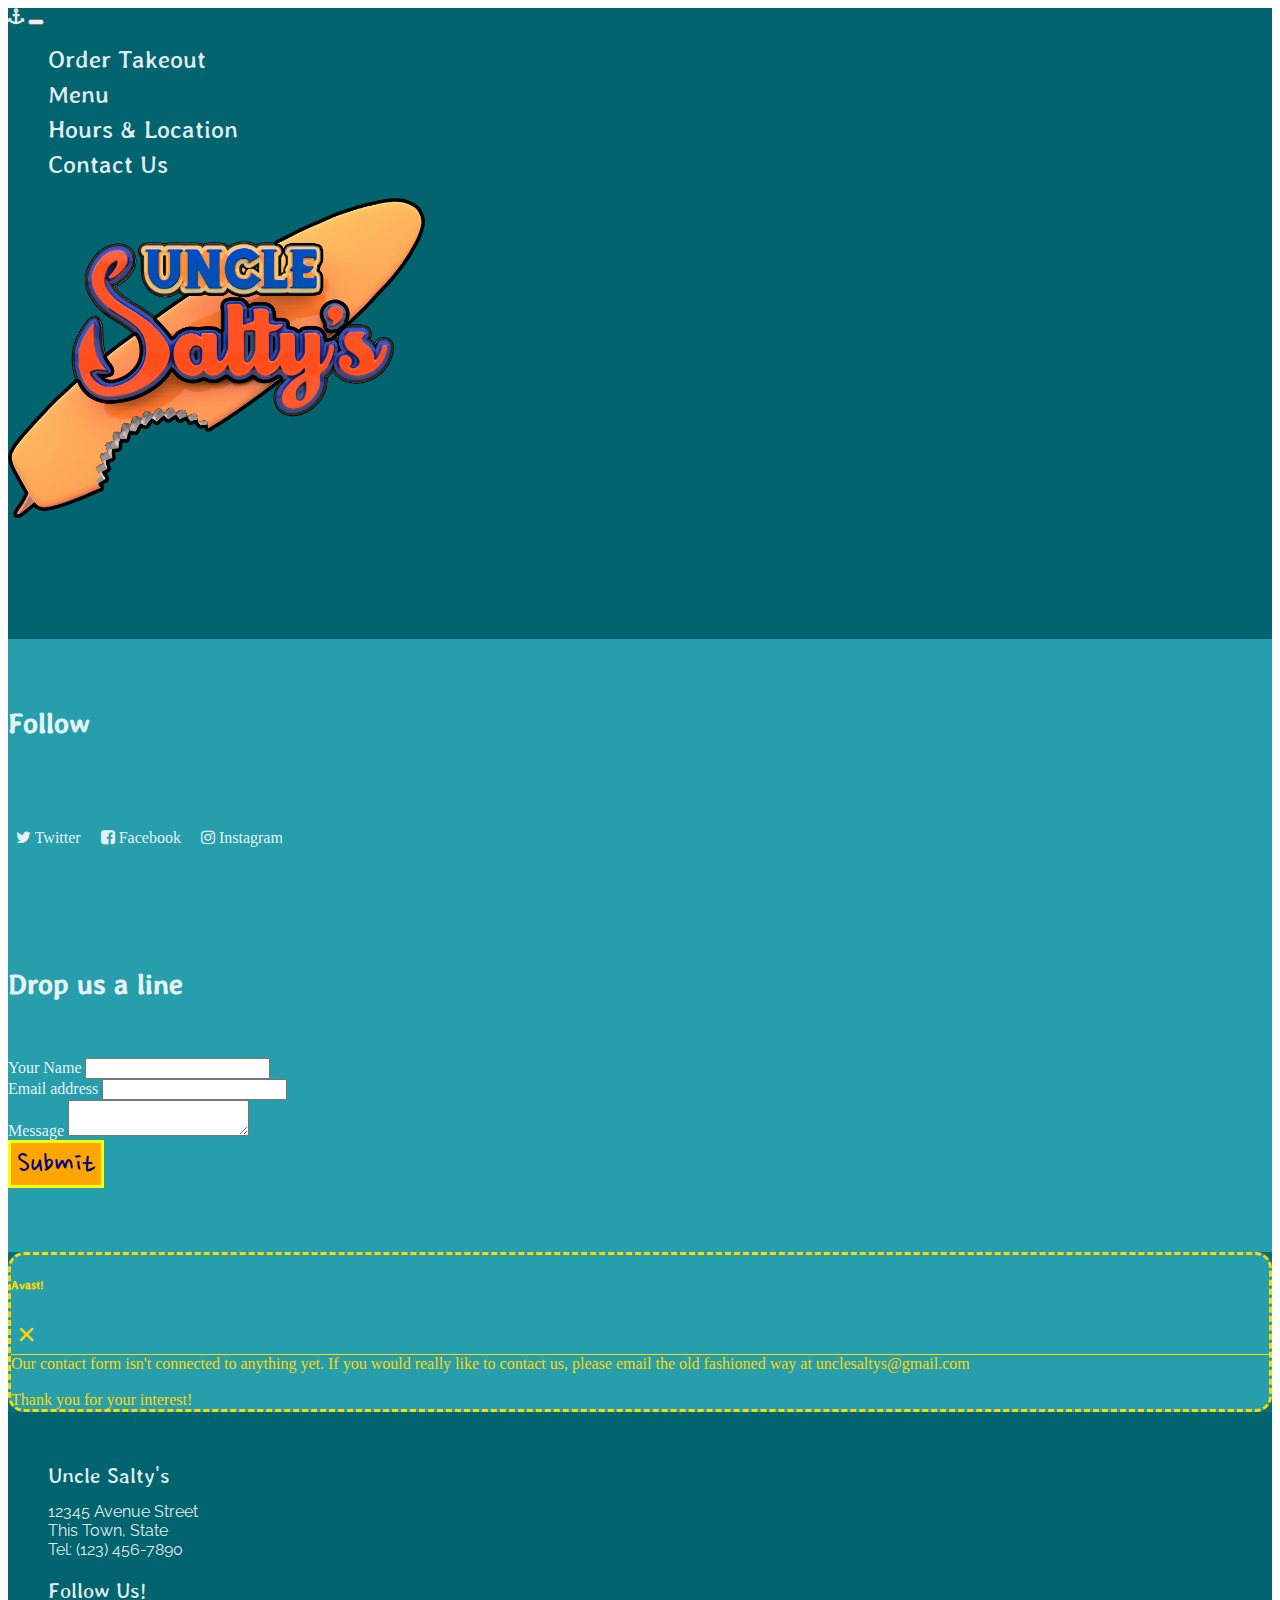
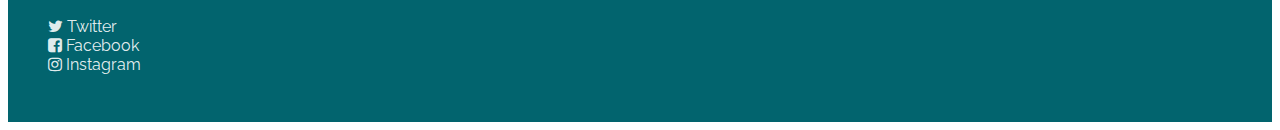
<file: UncleSaltys/contact.html>
<!DOCTYPE html>
<html lang="en" dir="ltr">
  <head>
    <meta charset="utf-8">
    <meta name="viewport" content="width=device-width, initial-scale=1">
    <title>Uncle Salty's - Contact</title>
    <meta name="description" content="Need to contact Uncle Salty's? Drop us a line. We love to hear from our customers!">

    <!--Calls Bootcamp v5 and Font-Awesome for page structure, responsive design, and icons-->
    <link href="https://cdn.jsdelivr.net/npm/bootstrap@5.0.2/dist/css/bootstrap.min.css" rel="stylesheet" integrity="sha384-EVSTQN3/azprG1Anm3QDgpJLIm9Nao0Yz1ztcQTwFspd3yD65VohhpuuCOmLASjC" crossorigin="anonymous">
    <link href="https://cdnjs.cloudflare.com/ajax/libs/font-awesome/4.7.0/css/font-awesome.min.css" rel="stylesheet">

    <!-- Fonts -->
    <link rel="preconnect" href="https://fonts.googleapis.com">
    <link rel="preconnect" href="https://fonts.gstatic.com" crossorigin>
    <link href="https://fonts.googleapis.com/css2?family=Nanum+Pen+Script&display=swap" rel="stylesheet">
    <link href="https://fonts.googleapis.com/css2?family=Stylish&display=swap" rel="stylesheet">
    <link href="https://fonts.googleapis.com/css2?family=Raleway&display=swap" rel="stylesheet">
    <!--Uncle Salty's Custom Styling-->
    <link href="UncleSaltys.css" rel="stylesheet">

  </head>



  <body>
    <div class="container-fluid bg-custom text-color-light text-center">
      <header>
        <nav class="navbar navbar-expand-md navbar-dark" aria-label="saltynavbar">
          <div class="container-fluid">
            <a class="navbar-brand" href="salty-index.html"><i class="fa fa-anchor text-color-light"></i>
            </a>
            <button class="navbar-toggler" type="button" data-bs-toggle="collapse" data-bs-target="#saltynavbar" aria-controls="saltynavbar" aria-expanded="false" aria-label="Toggle navigation">
              <span class="navbar-toggler-icon"></span>
            </button>

            <div class="collapse navbar-collapse" id="saltynavbar" >
              <ul class="navbar-nav ms-auto mb-2 mb-sm-0">
                <li class="nav-item">
                  <a class="nav-link active" href="TempOrderTakeout.html">Order Takeout</a>
                </li>
                <li class="nav-item">
                  <a class="nav-link active" href="salty-index.html#the-menu">Menu</a>
                </li>
                <li class="nav-item">
                  <a class="nav-link active" href="salty-index.html#hours-location">Hours & Location</a>
                </li>
                <li class="nav-item">
                  <a class="nav-link active" href="contact.html">Contact Us</a>
                </li>
              </ul>
            </div>
          </div>
        </nav>
      </header>
      <main>
        <div><img class="splash-image mobile-max-width" src="UncleSaltyLogoBig.png" alt="Uncle Salty's logo, a surfboard with a shark bite chomped out of it.">
        </div>
        <div id="contact-info" class="row justify-content-center bg-alt padding-bottom">
          <div class="col-xs-12 col-md-6">
            <h1 class="temp-title padding-top">Follow</h1>
            <a class="padded-anchor" target="_blank" href=""><i class="fa fa-twitter" ></i><span> Twitter</span></a>
            <a class="padded-anchor"target="_blank" href=""><i class="fa fa-facebook-square" aria-hidden="true"></i> Facebook</a>
            <a class="padded-anchor" target="_blank" href=""><i class="fa fa-instagram" aria-hidden="true"></i> Instagram</a>
          </div>
          <div class="col-xs-12 col-md-5 padding-bottom">
            <h1 class="temp-title padding-top">Drop us a line</h1>
            <form>
              <div class="mb-3">
                <label for="contact-submit-name" class="form-label">Your Name</label>
                <input type="text" class="form-control form-custom" id="contact-submit-name" required>
              </div>
              <div class="mb-3">
                <label for="contact-submit-email" class="form-label">Email address</label>
                <input type="email" class="form-control form-custom" id="contact-submit-email" required>
              </div>
              <div class="mb-3">
                <label for="contact-submit-text" class="form-label">Message</label>
                <textarea class="form-control form-custom" id="contact-submit-text" required></textarea>
              </div>
               <button type="submit" class="btn btn-primary btn-sm btn-contact padding-btm" data-bs-toggle="modal" data-bs-target="#saltyContactModal">Submit</button>
                </form>
              </div>

            </div>


            <!-- Modal -->


            <div class="modal fade" id="saltyContactModal" tabindex="-1" aria-labelledby="exampleModalLabel" aria-hidden="true">
              <div class="modal-dialog modal-md modal-dialog-centered">
                <div class="modal-content bg-alt">
                  <div class="modal-header">
                    <h5 class="modal-title" id="ModalLabel">Avast!</h5>
                    <button id="salty-close-button" type="button" data-bs-dismiss="modal" aria-label="Close">&times;</button>
                  </div>
                  <div class="modal-body text-start">
                    Our contact form isn't connected to anything yet. If you would really like to contact us, please email the old fashioned way at unclesaltys@gmail.com<br><br>Thank you for your interest!
                  </div>
                </div>
              </div>
            </div>



      </main>

      <footer>
        <div class="row justify-content-evenly text-start info g-0">
          <div class="col-6 col-lg-6">
            <ul>
              <li class="info-heading">Uncle Salty's</li>
              <li>12345 Avenue Street</li>
              <li>This Town, State</li>
              <li><a target="_blank" href="tel:123-456-7890">Tel: (123) 456-7890</a></li>
            </ul>
          </div>
          <div class="col-4 col-lg-3">
            <ul>
              <li class="info-heading">Follow Us!</li>
              <li><a href="#" target="_blank"><i class="fa fa-twitter" ></i><span> Twitter</span></a></li>
              <li><a target="_blank" href=""><i class="fa fa-facebook-square" aria-hidden="true"></i> Facebook</a></li>
              <li><a target="_blank" href=""><i class="fa fa-instagram" aria-hidden="true"></i> Instagram</a></li>
            </ul>
          </div>
        </div>
      </footer>



  </div>


    <!--Caution: Enables Bootcamp JavaScript integration.-->
    <script src="https://cdn.jsdelivr.net/npm/bootstrap@5.0.2/dist/js/bootstrap.bundle.min.js" integrity="sha384-MrcW6ZMFYlzcLA8Nl+NtUVF0sA7MsXsP1UyJoMp4YLEuNSfAP+JcXn/tWtIaxVXM" crossorigin="anonymous"></script>
  </body>
</html>
</file>
<file: styles.css>
/* Variables  */

:root {
  /* Gianelli's Below */
  --main-green: #008C45;
  /*--alt-green: #5ced73;*/
  --alt-green: rgb(0, 140, 69, .45);
  --main-red: #CD212A;

  /* FXO Inheritance Below */

  --main-cream: #f7f6f5;
  --main-gold: #f5df4d;
  --main-charcoal: #292929;
  --text-charcoal: rgba(0,0,0,.8);
  --text-black: rgba(0,0,0,.98);
  --text-gray: rgba(29,29,29,.90);
  --text-lightgray: rgba(29,29,29,.2);
  --text-white: #f7f6f5;
  --nav-overlay: rgba(0,0,0, 0.9);
  --button-gray: rgba(29,29,29,.8);
}

/* Base reset */
* {
  margin: 0;
  padding: 0;
}

/* Box-sizing and font sizing */
*,
*::before,
*::after {
  box-sizing: inherit;
}

html {
  box-sizing: border-box;
  /* Set font size for easy rem calculations
   * default document font size = 16px, 1rem = 16px, 100% = 16px
   * (100% / 16px) * 10 = 62.5%, 1rem = 10px, 62.5% = 10px
  */
  font-size: 62.5%;
  scroll-behavior: smooth;
}

/* Base styles */

html, body {
  height: 100%;
  width: 100%;
}

body {
  display: flex;
  flex-direction: column;
  font-family: "Arial", "Helvetica", "sans-serif";
  color: var(--text-gray);
  font-weight: 400;
  font-style: normal;
  letter-spacing: .09rem;
  line-height: 2.1rem;
  font-variant: normal;
}

main {
  flex: 1 0 auto;
  margin: 0 5vw;
  padding-bottom: 2rem;
}

a {
  color: inherit;
}

a:hover {
  color: var(--main-green);
}

ul{
  list-style-type: none;
}

h1, h2, {
  color: var(--main-charcoal);
  font-size: 2.25rem;
  line-height: 3rem;
  padding-top: 1.5rem;
}

h3 {
  color: var(--text-gray);
  font-size: 1.75rem;
}

p {
  font-size: 1.5rem;
}


/* Header */

header {
  height: auto;
  width: auto;
  display: flex;
  align-items: center;
  padding: 1rem 1.5rem 0rem 1.5rem;
  justify-content: space-between;
  -webkit-justify-content: space-between;
}

#logo-container {
  height: 100%;
  display: flex;
  align-items: end;
}

.logo-header {
  height: 8rem;
}

/* Nav, Mobile First w/ JavaScript overlay container. */
/* See media calls for responsive styling for large screens.*/

.overlay, #order-overlay {
  height: 100%;
  width: 100%;
  display: none;
  position: fixed;
  z-index: 1;
  top: 0;
  left: 0;
  background-color: rgba(0,0,0, 0.6);
}

#navigation-stack, #order-stack {
  position: relative;
  background-color: white;
  top: 0%;
  height: 100%;
  text-align: center;
  padding-top: 5rem;
}


#navigation-stack ul, #order-stack ul {
  display: flex;
  flex-direction: column;
}


.order-link, .navigation-link {
  width: 300px;
}

.order-link {
  margin: 2rem auto 0 auto;
  padding: 1.6rem;
  border: 1px solid #959595;
  border-radius: 5px;
}

.order-link a{
  text-decoration: none;
  color: var(--main-charcoal);
  display: flex;
  justify-content: space-between;
}

.order-link img{
  width: 7.2rem;
}

.order-stack-title{
  color: var(--text-black);
  font-size: 1.75rem;
  font-weight: 600;
  padding-bottom: 2rem;
}

.order-link-text{
  display: flex;
  align-items: center;
}

.order-link-text p{
  width: 12rem;
  text-align: start;
  vertical-align: bottom;
  font-size: 1.5rem;
  font-weight: 700;
  letter-spacing: -.15px;

}

.order-link-arrow {
  display: flex;
  align-items: center;
}

.order-link-arrow img{
  color: var(--main-charcoal);
  height: 24px;
  width: 24px;

}

#order-stack-close, #navigation-stack-close {
  position: absolute;
  text-decoration: none;
  top: 2rem;
  right: 2rem;
  font-size: 3rem;
  line-height: 2rem;
  padding: 0;
  margin: 0;
}


.fa-bars {
  background: none;
  text-decoration: none;
  font-size: 3.5rem;
  line-height: 4rem;
  margin-top: .5rem;
  padding: 0;
  display: block;
}

.navigation-link {
  /*Styles Hamburger Menu*/
  background: none;
  text-align: start;
  font-size: 2.5rem;
  padding-top: 1.5rem;
  font-weight: 700;
  letter-spacing: -.15px;
  padding-left: 3rem;
  display: block;
}

.navigation-link a{
  text-decoration: none;
}



.navigation-link:hover, #ui-cluster span:hover, .order-link:hover{
    -webkit-transform: translate(0px,-3px);
    transform: translate(0px,-3px);
}



#ui-cluster{
  display: flex;
  align-items: flex-end;
}

.fa-bars {
  color: var(--main-green);
  padding: 0 1rem;
  font-size: 2rem;
}

/* Order Button */
.button {
  background: var(--alt-green);
  color: var(--main-charcoal);
  border-radius: 5px;
  text-decoration: none;
  padding: 1rem 2rem;
  margin: 2.75rem 0 0 1rem;
  font-size: 1.75rem;
  display: inline-block;
  transition: all ease-in-out 300ms;
}

.button:hover {
  webkit-transform: translate(0px,-5px);
  transform: translate(0px,-5px);
}


/* Main */

/* Visual Line Breaks */


.divide {
  margin: 1rem auto;
  border-bottom: .1rem solid var(--main-green);
  width: 100%;
}


/* Sections */

.standard-container {
  display: flex;
  flex-wrap: wrap;
  justify-content: space-around;
  margin-top: 3rem;
}

.section-block-image {
  margin-top: 1.5rem;
  width: 100%;
  align-self: start;
}

.menu-image {
  border: 3px solid black;
  padding: .75rem;
}

.section-block-information {
  margin: 0 auto;
  margin-top: 1.5rem;
  padding-top: 2.5rem;
}

.section-block-image, .section-block-information {
  width: 100%;
  max-width: 70rem;
}

.visible-section-title{
  color: var(--text-charcoal);
  font-family: "Alfa Slab One", serif;
  font-size: 3.5rem;
  line-height: 3.5rem;
  margin: 0 auto;
  text-align: center;
  padding: 3rem 0;
  margin-top: 3rem;
  border-top: 2px solid var(--text-charcoal);
  border-bottom: 2px solid var(--text-charcoal);
}

.section-block-title, .section-block-hours-title {
  color: var(--text-charcoal);
  font-family: "Alfa Slab One", serif;
  font-size: 2.5rem;
  line-height: 3rem;
  padding-bottom: 1.5rem;
}

.section-block-body {
  font-size: 1.5rem;
}

.section-block-hours{
  padding: 1rem;
  border: 2px solid var(--text-charcoal);
  margin-bottom: 3rem;
  max-height: 125px;
}

.section-block-hours-title {
  text-align: center;
  width: 35rem;
}

.section-block-hours-body {
  display: flex;
  justify-content: space-between;
}
.section-block-hours-body p{
  display: inline-block;
  font-weight: bold;
  font-size: 1.75rem;
  width: 170px;
  padding-top: .5rem;
}


.location-map {
  width: 35rem;
  height: 30rem;
}


iframe {
  display: block;
  margin: 0 auto;
}


/* Footer */

footer {

  /*background-color: #f7f6f5;*/
  /*background-color: rgb(0, 140, 69, .20);*/
  margin-top: 1.25rem;
  padding-top: 2rem;
  line-height: 2rem;
  font-size: 1.75rem;
}

.footer-link-container{
  display: flex;
  justify-content: space-evenly;
  margin: 0 auto;
  padding-top: 4rem;
  border-top: 2px solid var(--text-lightgray);
  padding-bottom: 3rem;
  max-width: 750px;
}

.footer-link-title {
  color: var(--main-charcoal);
  font-size: 1.75rem;
  font-family: "Special Elite", Courier, monospace;
  padding: 1rem 0;
}


.footer-link:link, .footer-link:visited, .footer-address {
  color: var(--main-charcoal);
  font-size: 1.3rem;
  line-height: 1.3rem;
  text-decoration: none;
}




/* Responsive Screen Breaks */

@media screen and (min-width: 450px) {

  /* Header */

  header{
    padding-top: 2rem;
    padding-left: 2.5rem;
    padding-right: 2.5rem;
  }

  .logo-header {
    height: 11rem;
  }

  /* Sections */

  .page-block {
    max-width: 100rem;
    padding: 1rem;
    margin: 0 1rem;
  }

  /* Footer */

  .footer-link-container{
    padding-left: 0;
    width: 95vw;
    max-width: 75rem;

  }

  .footer-link-title{
    font-size: 2rem;
  }

  .footer-link:link, .footer-address {
    font-family: "Arial", "Helvetica", "sans-serif";
    line-height: 1.75rem;
    font-size: 1.5rem;
  }

  #watermark{
    height: 120px;
  }

  #footer-logo-container {
    width: 4.75rem;
    height: 6.25rem;
  }

  #footer-logo {
    height: 3.5rem;
  }


}



@media screen and (min-width: 550px){
  .location-map {
    width: 45rem;
    height: 40rem;
  }

}

@media screen and (min-width: 900px) {

  /*Nav styles for when displayed on wide screens w/o JavaScript overlay*/

  #navigation-stack {
    margin: 0;
    padding: 0;
    top: auto;
    width: auto;
    display: flex;
    align-items: flex-end;
  }

  #navigation-stack ul {
    flex-direction: row;

  }


  .fa-bars {
    display: none;
  }

  #navigation-stack-close {
    display: none;
  }

  .overlay{
    display: flex;
    justify-content: flex-end;
    position: relative;
    z-index: 0;
    background-color: inherit;
  }

  .navigation-link {
    width: auto;
    color: var(--main-charcoal);
    padding: .8rem 1.75rem;
    font-size: 1.75rem;
    margin: 0;
    font-weight: 400;
    letter-spacing: 0;




  }

  #order-stack {
    margin: 4rem auto;
    padding: 10rem 0;
    width: 600px;
    min-height: 600px;
  }

  /* Base Styles */
  .section-block-information {
    padding-top: 0;
  }




}


@media screen and (min-width: 1100px) {
  /* Sections */

  .section-block-image {
    max-width: 55rem;
  }

  .section-block-information {
    max-width: 40rem;
    padding-left: 5rem;
  }

  .section-block-hours {
    margin: auto 0;
  }

}

/* Class-based Style Stand Ins*/


.center {
  text-align: center;
}

.limit-width{
  max-width: 525px;
}

.indent {
  padding-left: 2rem;
}

.flex {
  display: flex;
  justify-content: space-between;
}

.flex-start{
  display: flex;
  align-items: flex-end;
}

.hide {
  display: none;
}

.show {
  display: inline;
}

.small-text {
  font-size: 1.1rem;
}


/* Accessability */

.sr-only {
  border: 0 !important;
  clip: rect(1px,1px,1px,1px) !important;
  clip-path: inset(50%) !important;
  -webkit-clip-path: inset(50%) !important;
  width: 1px !important;
  height: 1px !important;
  overflow: hidden !important;
  white-space: nowrap !important; 
  position: absolute !important;
  padding: 0 !important;
  margin: -1px !important;
}

/*Border classes for element visualization during development.*/

.b-red{
  border: 3px solid red;
}
.b-orange{
  border: 3px solid orange;
}
.b-yellow{
  border: 3px solid yellow;
}
.b-green{
  border: 3px solid green;
}
.b-blue{
  border: 3px solid blue;
}
.b-purple{
  border: 3px solid purple;
}

.b-black{
  border: 3px solid black;
}
</file>
<file: UncleSaltys/UncleSaltys.css>
ul, li {
  list-style-type: none;
}

footer {
  padding: 2em 0;
}

a {
  color: inherit;
  display: inline-block;
}

a:link{
  text-decoration: none;
}

a:hover {
  color: yellow !important;
  transform: translate(0,-2px);
}

.bg-custom{
  background-color: rgba(2,100,110,1);
}
.bg-alt{
  background-color: rgba(38,158,171,1);
}

.brand-icon{
  max-height: 6em;
}

.nav-link {
  font-size: 1.75em;
}

.bars {
  width: 90%;
  margin: auto;
  border-bottom: 2px solid yellow;
}

.splash-image{
  max-height: 20em;
  margin-bottom: 6em;
}

.ul-center {
  padding: 0 2em;
}

.pen-script, .btn-order, .btn-contact {
  font-family: 'Nanum Pen Script', cursive;
}

.menu-category, .menu-item, .info {
  font-family: 'Raleway', sans-serif;
}

.hours-location-header, .info-heading, .nav-link, .temp-title, .modal-title {
  font-family: 'Stylish', sans-serif;
}


.menu-header {
  font-size: 5em;
}

.hours-location-header {
  font-size: 3em;
  color: yellow;
  padding: 1em 0;
}

.menu-container{
  padding: 3em 0;
}

.info-hours {
  font-size: 1.5em;
  padding: 1em 0;

}

.btn-order, .btn-contact {
  font-size: 2em;
  background-color: orange;
  color:darkblue;
  border: 3px solid yellow;
}
.btn-order:hover, .btn-contact:hover{
  border: 3px solid darkblue;
  color: yellow;
  transform: translate(0,-2px);
}

.menu-category{
  font-size: 2em;
  text-transform: uppercase;
  letter-spacing: .15em;
  color: gold;
  padding-top: .5em;
  padding-bottom: .2em;
  border-bottom: 3px gold solid;
  margin-bottom: 1em;
}

.menu-item{
  font-size: 1.5em;
  letter-spacing: .05em;
  color: yellow;
}

p.menu-item{
  margin-bottom: 0;
}

.text-color-light{
  color: rgba(255,255,255,.9);
}

.fine-print{
  font-size: .75em;
  padding-top: 1em;
}

.hours-location {
  padding: 3em 0 0 0;
  color: yellow;
}

.info-heading{
  font-size: 1.5em;
  padding-bottom: .5em;
}

#map {
  height: 400px;
  width: 100%;
}

.hours-location, #explain-takeout {
  padding: 3em 0;
  color: yellow;
}

.padded-anchor {
  padding: 2em 0;
  margin: 0 .5em;
}

.padding-top {
  padding-top: 2em;
}

.padding-bottom {
  padding-bottom: 2em;
}

.form-custom:focus {
  border: solid 2px yellow;
  box-shadow: 0 0 2px yellow;
}

.temp-title {
  padding-bottom: 1em;
}

.modal-content {
  color: gold;
  border: 3px gold dashed;
  border-radius: 1em;
}

.modal-header {
  border-bottom: 1px gold solid;
}

#salty-close-button {
  color: gold;
  font-size: 2em;
  background: none;
  border: none;
}

.modal {
  background: rgba(255,255,255,.05);
}

.mobile-max-width {
  max-width: 100%;
}
</file>
